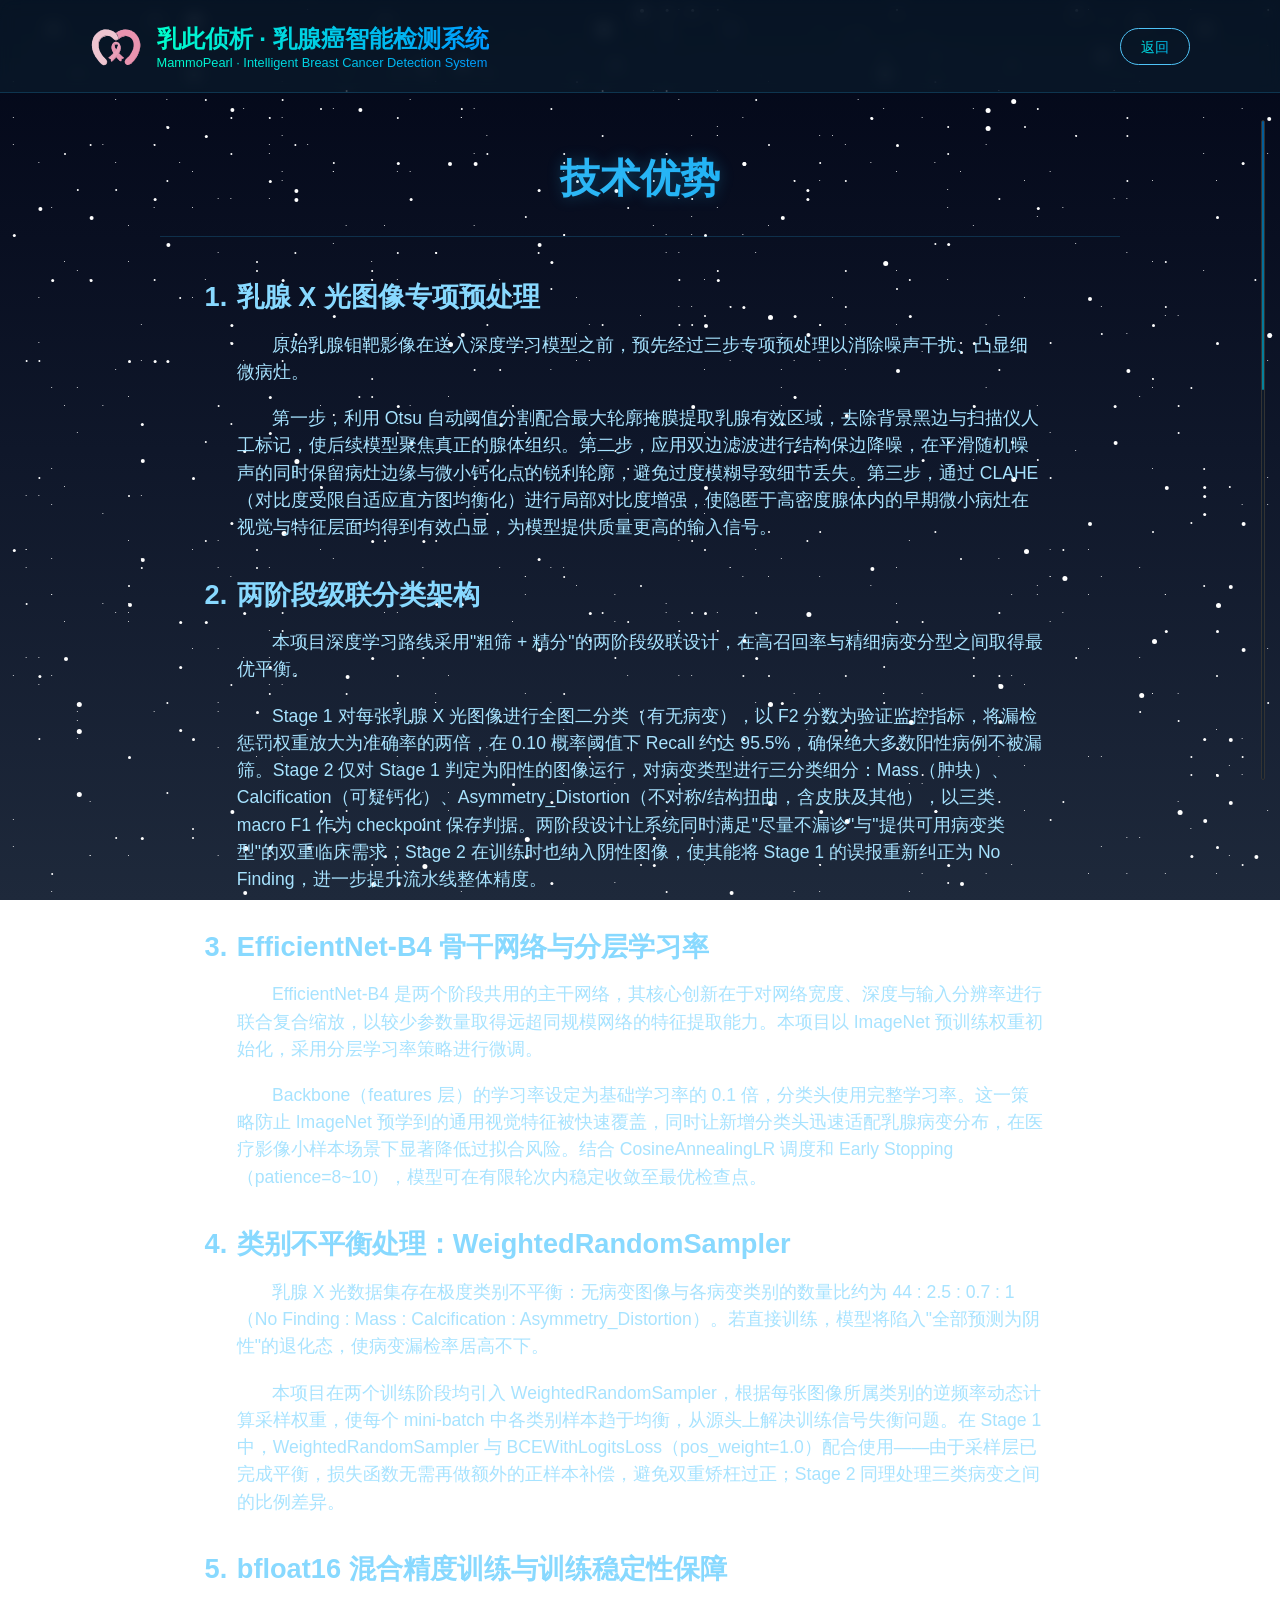
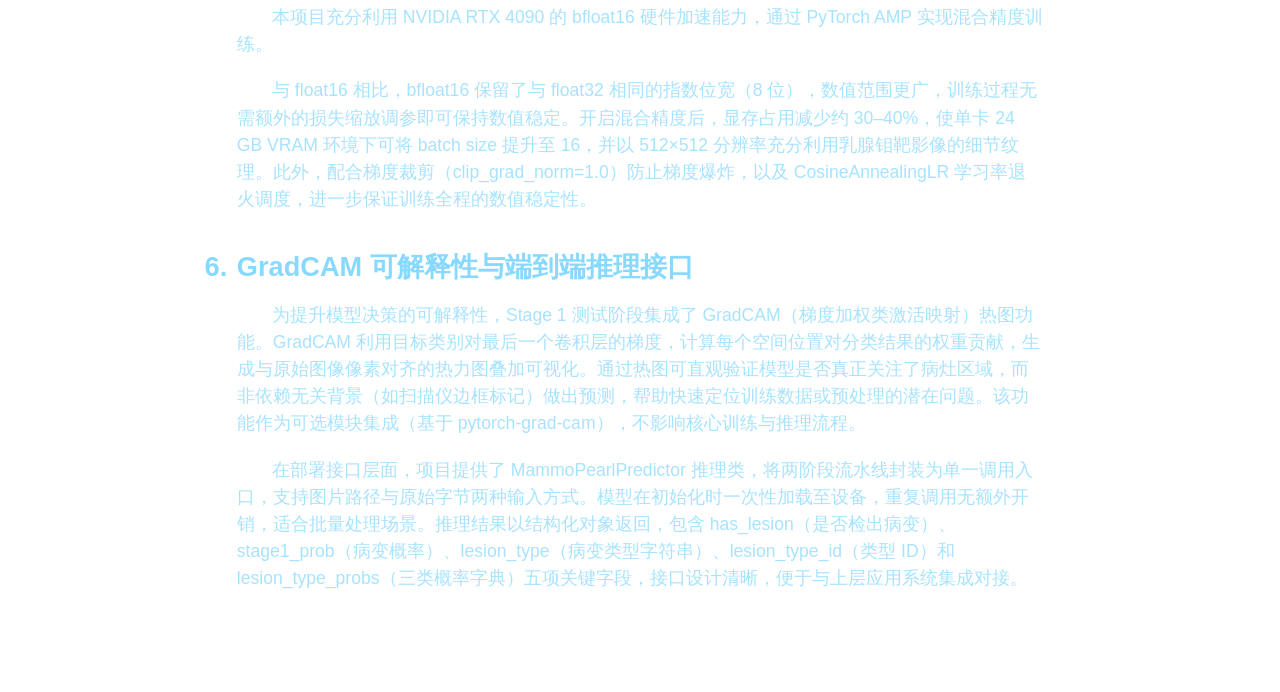
<file: templates/advan.html>
<!DOCTYPE html>
<html lang="zh-CN">

<head>
    <meta charset="utf-8">
    <meta name="viewport" content="width=device-width, initial-scale=1.0">
    <title>乳此侦析 - 技术优势</title>
    <link rel="icon" href="/static/assets/img/favicon.ico" type="image/x-icon">
    <link rel="stylesheet" href="/static/css/scrollbar.css">
    <link rel="stylesheet" href="/static/css/star.css">
    <link rel="stylesheet" href="/static/css/header.css">
    <link rel="stylesheet" href="/static/css/advan-main.css">
</head>

<body>
    <div class="star-container">
        <div class="layer1"></div>
        <div class="layer2"></div>
        <div class="layer3"></div>
        <div class="layer4"></div>
        <div class="layer5"></div>
    </div>
    <div class="scroll-indicator">
        <div class="scroll-indicator-thumb" id="scroll-thumb"></div>
    </div>

    <header class="main-header no-select">
        <div class="main-header-left">
            <svg class="main-header-logo" version="1.1" xmlns="http://www.w3.org/2000/svg" width="52" height="52"
                viewBox="0 0 52 52">
                <g class="main-header-logo-g">
                    <path
                        d="M0 0 C1.58754144 1.37013927 3.17115273 2.74485119 4.75 4.125 C6.10351562 5.08792969 6.10351562 5.08792969 7.484375 6.0703125 C10.16448387 8.500894 10.18817424 9.65680637 10.75 13.125 C12.31204284 15.30531667 12.31204284 15.30531667 14.25 17.25 C16.55543369 19.67826417 17.67536198 20.90108595 18.75 24.125 C19.1934375 24.54523437 19.636875 24.96546875 20.09375 25.3984375 C24.11371924 29.58906581 26.31851023 35.89902555 28.75 41.125 C29.10835938 41.89199219 29.46671875 42.65898438 29.8359375 43.44921875 C32.78611499 50.88308184 32.48726083 59.23376484 32.75 67.125 C33.41 66.135 34.07 65.145 34.75 64.125 C34.75 66.95529452 34.22100883 68.63308477 32.25390625 70.6875 C25.15498288 76.40091921 17.26501741 78.7466569 8.1875 78.40625 C-4.76184318 76.91209502 -12.71640388 68.8432201 -21.09863281 59.6628418 C-27.55818093 52.61914856 -34.23340247 47.5149106 -42.5625 42.875 C-43.14249756 42.54508057 -43.72249512 42.21516113 -44.32006836 41.87524414 C-54.56867589 36.42652904 -65.27054915 35.64178246 -76.6875 35.75 C-77.90759766 35.73839844 -79.12769531 35.72679688 -80.38476562 35.71484375 C-98.57722936 35.77287394 -113.6607672 41.44947905 -128.25 52.125 C-129.18972656 52.80433594 -130.12945312 53.48367187 -131.09765625 54.18359375 C-149.18955521 68.05150505 -158.03670073 87.98331957 -161.85742188 109.98291016 C-162.64927397 116.32068161 -162.64295207 122.68543615 -162.625 129.0625 C-162.62445618 129.78944061 -162.62391235 130.51638123 -162.62335205 131.26535034 C-162.54116151 155.21008517 -155.98321189 174.53285616 -145.8125 196 C-145.00631226 197.71231812 -145.00631226 197.71231812 -144.18383789 199.45922852 C-140.77084655 206.51858253 -136.91869668 212.83486909 -132.25 219.125 C-131.39456358 220.33972904 -130.54260225 221.55691833 -129.6953125 222.77734375 C-122.8454768 232.50797845 -115.76857911 241.81329175 -107.19921875 250.11328125 C-105.12076379 252.25838005 -103.32346262 254.51013817 -101.5 256.875 C-98.78547092 260.38350201 -95.92837569 263.45902133 -92.71508789 266.49487305 C-84.69968942 274.08199597 -78.93948394 282.37385771 -78.046875 293.703125 C-77.87049714 303.75666316 -79.78371543 310.62720187 -86.796875 318.04296875 C-94.21498304 324.33891076 -103.05522108 327.57102831 -112.73046875 327.39453125 C-122.36870011 326.36346464 -129.2327175 321.43232283 -136.25 315.125 C-136.75821289 314.67560059 -137.26642578 314.22620117 -137.79003906 313.76318359 C-149.03311009 303.80126829 -158.88396156 292.86749595 -168.25 281.125 C-168.69520996 280.56876953 -169.14041992 280.01253906 -169.59912109 279.43945312 C-208.31755136 230.99122721 -236.22239445 170.40146942 -229.5 107.0625 C-226.04740163 78.01501948 -215.67225597 46.58198347 -196.25 24.125 C-195.59 24.125 -194.93 24.125 -194.25 24.125 C-194.023125 23.58875 -193.79625 23.0525 -193.5625 22.5 C-190.24818297 16.50266442 -184.68253796 9.74566361 -178.25 7.125 C-178.25 6.465 -178.25 5.805 -178.25 5.125 C-176.01906488 3.3070145 -173.63104184 1.77267007 -171.2421875 0.16796875 C-169.31279004 -1.14936137 -167.41774477 -2.51920923 -165.5703125 -3.94921875 C-151.48250537 -14.58188619 -133.49413192 -22.2190003 -116.25 -25.875 C-114.37634766 -26.31585938 -114.37634766 -26.31585938 -112.46484375 -26.765625 C-73.17427471 -35.19535668 -31.16849437 -25.35037542 0 0 Z "
                        fill="#EEC5D0" transform="translate(289.25,33.875)" />
                    <path
                        d="M0 0 C0.78866455 0.52674316 1.5773291 1.05348633 2.38989258 1.59619141 C8.47725109 5.73045713 13.81918882 10.2099766 19.125 15.3125 C20.88679974 16.83753614 22.66664285 18.33690176 24.45703125 19.828125 C53.07965748 45.30025139 68.38412422 87.99743405 71.125 125.3125 C71.32325459 130.32625418 71.28624798 135.2982079 71.125 140.3125 C71.09535156 141.57578125 71.06570313 142.8390625 71.03515625 144.140625 C70.63096426 154.03839967 68.90013044 163.37989488 66.65136719 173.01464844 C66.16625855 175.13238616 65.72034028 177.25357426 65.2890625 179.3828125 C61.24592732 198.73905509 54.32143075 217.81502241 45.125 235.3125 C44.78001465 235.97362793 44.4350293 236.63475586 44.07958984 237.31591797 C32.16048733 259.90607797 16.16474412 283.09004579 -2.34375 300.75390625 C-3.97332541 302.25263391 -3.97332541 302.25263391 -4.875 304.3125 C-5.535 304.3125 -6.195 304.3125 -6.875 304.3125 C-7.1225 304.93125 -7.37 305.55 -7.625 306.1875 C-9.08128639 308.66318687 -10.25312506 309.26375002 -12.875 310.3125 C-12.875 310.9725 -12.875 311.6325 -12.875 312.3125 C-16.34307633 315.5457936 -20.13777142 318.3980195 -23.875 321.3125 C-24.80828125 322.04855469 -25.7415625 322.78460938 -26.703125 323.54296875 C-38.04518332 332.17913602 -47.75414958 334.93590798 -61.875 333.3125 C-65.1280157 332.14695546 -67.33119265 330.61464565 -69.875 328.3125 C-70.926875 327.549375 -71.97875 326.78625 -73.0625 326 C-80.71338989 318.68914967 -82.90786619 310.08243666 -84.375 299.8125 C-82.37835115 285.83595802 -72.92821788 276.27434906 -63.4375 266.625 C-62.91728271 266.09519531 -62.39706543 265.56539063 -61.86108398 265.01953125 C-58.12016199 261.3125 -58.12016199 261.3125 -55.875 261.3125 C-55.61847656 260.72597656 -55.36195313 260.13945312 -55.09765625 259.53515625 C-53.76326104 257.10937071 -52.33014672 255.63721299 -50.3125 253.75 C-43.03611135 246.65849237 -36.81074841 238.5435994 -30.875 230.3125 C-30.18664062 229.37019531 -29.49828125 228.42789063 -28.7890625 227.45703125 C-23.43432577 219.95491716 -18.92649572 212.25508472 -14.75976562 204.03808594 C-13.98423469 202.52554382 -13.17449271 201.03064388 -12.359375 199.5390625 C-1.03302762 178.31771933 4.32791772 157.32328648 4.4375 133.4375 C4.44355759 132.43769608 4.44355759 132.43769608 4.44973755 131.41769409 C4.51210041 109.30273309 -2.33556581 85.08390031 -18.14453125 68.78515625 C-28.10083278 59.76893469 -38.13528819 52.7903195 -50.875 48.3125 C-51.7103125 47.98765625 -52.545625 47.6628125 -53.40625 47.328125 C-70.43739034 41.31045541 -91.74690197 44.03502065 -107.875 51.3125 C-119.31685206 56.89466483 -130.33609277 62.89740517 -140.49121094 70.60229492 C-142.57065281 72.09415178 -144.55265074 73.25453342 -146.875 74.3125 C-146.83375 73.075 -146.7925 71.8375 -146.75 70.5625 C-146.91146073 53.1785609 -154.51592601 31.61724319 -167.109375 19.08984375 C-168.875 17.3125 -168.875 17.3125 -168.875 15.3125 C-169.535 15.3125 -170.195 15.3125 -170.875 15.3125 C-170.875 14.6525 -170.875 13.9925 -170.875 13.3125 C-127.00983877 -27.30861394 -49.50872276 -33.15434665 0 0 Z "
                        fill="#E993AF" transform="translate(471.875,26.6875)" />
                    <path
                        d="M0 0 C14.18614909 10.62849415 23.53861482 24.39739926 26.9375 41.875 C29.67337024 64.03794882 22.13592295 85.23599577 10.0703125 103.73828125 C8.73112005 105.76461977 8.73112005 105.76461977 9.19604492 107.82177734 C10.02674926 110.12214728 10.91006869 111.18280678 12.66796875 112.86328125 C13.22073486 113.40130371 13.77350098 113.93932617 14.34301758 114.49365234 C14.93107178 115.05262207 15.51912598 115.6115918 16.125 116.1875 C17.32221227 117.35091281 18.51755261 118.51625528 19.7109375 119.68359375 C20.27780273 120.23772949 20.84466797 120.79186523 21.42871094 121.36279297 C23.14144421 123.07940622 24.71774127 124.87105703 26.25 126.75 C32.29474085 134.01787023 40.24698912 139.54633719 47.66796875 145.32421875 C48.49784302 145.97414795 48.49784302 145.97414795 49.34448242 146.63720703 C50.82199028 147.78524762 52.31659371 148.91119405 53.8125 150.03515625 C56.35152767 152.23346881 56.66342227 153.58606721 56.9375 156.875 C50.24588302 163.28869039 42.71040002 164.93308203 33.9375 166.875 C33.86233154 167.72263916 33.86233154 167.72263916 33.78564453 168.58740234 C33.55383728 171.14253853 33.3083421 173.69617762 33.0625 176.25 C32.98386719 177.13945312 32.90523437 178.02890625 32.82421875 178.9453125 C32.74042969 179.79609375 32.65664063 180.646875 32.5703125 181.5234375 C32.49699707 182.30895996 32.42368164 183.09448242 32.34814453 183.90380859 C31.9375 185.875 31.9375 185.875 29.9375 187.875 C22.22588096 188.24221995 18.45906042 185.5517318 12.7734375 180.54296875 C5.44882101 173.65217941 -1.57932875 166.56960571 -8.0625 158.875 C-9.01926799 157.74717245 -9.97632456 156.61958968 -10.93359375 155.4921875 C-13.64885979 152.29118669 -16.3570787 149.08432436 -19.0625 145.875 C-19.74054688 146.68582031 -20.41859375 147.49664062 -21.1171875 148.33203125 C-37.85495653 168.27916066 -37.85495653 168.27916066 -45.921875 175.05078125 C-49.53588222 178.13060127 -52.97605813 181.40369962 -56.44921875 184.640625 C-59.66939022 187.39389568 -62.43936575 189.64312368 -66.6875 190.25 C-69.5817418 189.79301445 -70.27376303 189.15186117 -72.0625 186.875 C-72.49145508 184.74609375 -72.49145508 184.74609375 -72.58203125 182.3125 C-72.66227539 180.99378906 -72.66227539 180.99378906 -72.74414062 179.6484375 C-72.83135592 177.79999388 -72.90688583 175.95096177 -72.97070312 174.1015625 C-73.13594159 171.56914382 -73.34137925 169.3092853 -74.0625 166.875 C-77.58711018 164.24793004 -81.3171799 163.41953525 -85.5625 162.4375 C-90.16682693 161.25658122 -93.33518295 159.79641066 -97.0625 156.875 C-96.54346214 152.83196826 -94.63702824 151.23761732 -91.625 148.625 C-90.72136719 147.83867187 -89.81773437 147.05234375 -88.88671875 146.2421875 C-85.45806887 143.36838138 -81.97898818 140.56807746 -78.4609375 137.8046875 C-75.4200754 135.3581307 -72.53069766 132.7638372 -69.65625 130.125 C-68.0625 128.875 -68.0625 128.875 -66.0625 128.875 C-66.0625 128.215 -66.0625 127.555 -66.0625 126.875 C-61.76017442 122.10755814 -61.76017442 122.10755814 -58.0625 120.875 C-57.37739684 119.55104536 -56.71396226 118.21582778 -56.0625 116.875 C-53.98057115 114.6164973 -51.82594991 112.45137942 -49.64453125 110.2890625 C-47.79950746 107.96284023 -47.79950746 107.96284023 -48.09375 105.0546875 C-49.2500465 101.25942399 -50.89736097 97.86417955 -52.75 94.375 C-62.98820157 74.43890791 -68.82634642 55.80538568 -63.21875 33.375 C-58.61176969 19.4295461 -50.4748976 5.06714735 -37.15234375 -2.234375 C-24.28163156 -7.71946356 -11.85990344 -7.91272195 0 0 Z M-36.0625 22.875 C-38.40912701 39.88042689 -29.16817303 56.21649046 -20.0625 69.875 C-16.24546409 66.34903788 -13.54314486 62.80973455 -11.125 58.1875 C-10.78726563 57.54321045 -10.44953125 56.8989209 -10.1015625 56.23510742 C-4.32007839 44.79895007 0.31327151 32.86839758 -1.0625 19.875 C-5.63834518 17.5825107 -9.74630481 17.52824234 -14.75 17.5625 C-15.54857422 17.56523926 -16.34714844 17.56797852 -17.16992188 17.57080078 C-23.80060305 17.68795538 -31.14261582 17.95511582 -36.0625 22.875 Z "
                        fill="#EA9FB8" transform="translate(321.0625,134.125)" />
                    <path
                        d="M0 0 C0.66 0 1.32 0 2 0 C1.41519208 3.44075861 0.54264073 6.32284397 -0.9609375 9.46875 C-1.35023438 10.28730469 -1.73953125 11.10585937 -2.140625 11.94921875 C-2.54796875 12.79097656 -2.9553125 13.63273438 -3.375 14.5 C-3.77460938 15.34175781 -4.17421875 16.18351562 -4.5859375 17.05078125 C-6.21065099 20.44450845 -7.79583113 23.68642419 -9.8515625 26.84375 C-11.20732305 28.88539453 -11.20732305 28.88539453 -10.74243164 30.94799805 C-9.91072437 33.24674832 -9.02664232 34.30856103 -7.26953125 35.98828125 C-6.71676514 36.52630371 -6.16399902 37.06432617 -5.59448242 37.61865234 C-5.00642822 38.17762207 -4.41837402 38.7365918 -3.8125 39.3125 C-2.61528773 40.47591281 -1.41994739 41.64125528 -0.2265625 42.80859375 C0.34030273 43.36272949 0.90716797 43.91686523 1.49121094 44.48779297 C3.20394421 46.20440622 4.78024127 47.99605703 6.3125 49.875 C12.35724085 57.14287023 20.30948912 62.67133719 27.73046875 68.44921875 C28.56034302 69.09914795 28.56034302 69.09914795 29.40698242 69.76220703 C30.88449028 70.91024762 32.37909371 72.03619405 33.875 73.16015625 C36.41402767 75.35846881 36.72592227 76.71106721 37 80 C30.30838302 86.41369039 22.77290002 88.05808203 14 90 C13.92483154 90.84763916 13.92483154 90.84763916 13.84814453 91.71240234 C13.61633728 94.26753853 13.3708421 96.82117762 13.125 99.375 C13.04636719 100.26445312 12.96773438 101.15390625 12.88671875 102.0703125 C12.76103516 103.34648437 12.76103516 103.34648437 12.6328125 104.6484375 C12.55949707 105.43395996 12.48618164 106.21948242 12.41064453 107.02880859 C12 109 12 109 10 111 C2.28838096 111.36721995 -1.47843958 108.6767318 -7.1640625 103.66796875 C-14.48867899 96.77717941 -21.51682875 89.69460571 -28 82 C-28.95676799 80.87217245 -29.91382456 79.74458968 -30.87109375 78.6171875 C-33.58635979 75.41618669 -36.2945787 72.20932436 -39 69 C-40.01707031 70.21623047 -40.01707031 70.21623047 -41.0546875 71.45703125 C-57.79245653 91.40416066 -57.79245653 91.40416066 -65.859375 98.17578125 C-69.47338222 101.25560127 -72.91355813 104.52869962 -76.38671875 107.765625 C-82.38263178 112.89217545 -82.38263178 112.89217545 -86.8125 113.1875 C-87.534375 113.125625 -88.25625 113.06375 -89 113 C-84.45714286 109.21428571 -84.45714286 109.21428571 -82 108.0625 C-76.77965132 105.28918976 -72.75425512 99.64553588 -68.75 95.3125 C-67.93789063 94.44141602 -67.93789063 94.44141602 -67.109375 93.55273438 C-64.22715755 90.51421828 -64.22715755 90.51421828 -62 87 C-61.34 87 -60.68 87 -60 87 C-59.773125 86.278125 -59.54625 85.55625 -59.3125 84.8125 C-57.73080282 81.42314891 -55.79885498 79.4575312 -53 77 C-52.01 76.67 -51.02 76.34 -50 76 C-49.505 74.515 -49.505 74.515 -49 73 C-48.505 71.515 -48.505 71.515 -48 70 C-47.01 69.67 -46.02 69.34 -45 69 C-44.505 67.515 -44.505 67.515 -44 66 C-43.01 66 -42.02 66 -41 66 C-40.52820313 65.07767578 -40.52820313 65.07767578 -40.046875 64.13671875 C-39.61890625 63.32847656 -39.1909375 62.52023437 -38.75 61.6875 C-38.33234375 60.88699219 -37.9146875 60.08648437 -37.484375 59.26171875 C-35.90445758 56.85442352 -34.31251838 55.66804605 -32 54 C-30.73152315 51.41501488 -30.73152315 51.41501488 -30 49 C-29.01 49 -28.02 49 -27 49 C-26.814375 48.21625 -26.62875 47.4325 -26.4375 46.625 C-24.41025041 41.51280537 -21.22705061 37.42278812 -18 33 C-14.66285036 28.3897546 -14.66285036 28.3897546 -13 23 C-12.34 23 -11.68 23 -11 23 C-10.731875 22.4225 -10.46375 21.845 -10.1875 21.25 C-9 19 -9 19 -7.51953125 17.203125 C-5.75956322 14.65139758 -5.19477736 12.51070191 -4.5 9.5 C-3.61196517 5.65184908 -2.7125909 2.93402689 0 0 Z "
                        fill="#E593AF" transform="translate(341,211)" />
                    <path
                        d="M0 0 C0 0.66 0 1.32 0 2 C3.465 1.505 3.465 1.505 7 1 C5.02 5.29 3.04 9.58 1 14 C1.66 13.67 2.32 13.34 3 13 C3 13.66 3 14.32 3 15 C12.9 15 22.8 15 33 15 C33 15.66 33 16.32 33 17 C33.99 17 34.98 17 36 17 C36 14.69 36 12.38 36 10 C36.99 10.495 36.99 10.495 38 11 C38.09945415 17.11090483 38.0712828 22.97403427 37 29 C36.67 29 36.34 29 36 29 C35.505 25.04 35.505 25.04 35 21 C25.26315873 18.29094854 12.22590376 18.79054509 3 23 C1.34784709 24.65215291 1.78904364 26.53820779 1.75 28.8125 C1.98835964 44.26615018 9.46539413 56.97035719 17 70 C17.99 69.67 18.98 69.34 20 69 C18.63922597 73.93467505 16.39190468 77.68233337 13.375 81.75 C12.92914551 82.36270752 12.48329102 82.97541504 12.02392578 83.60668945 C8.78910852 88.02006116 5.41657033 92.3089062 1.9453125 96.5390625 C-0.93265499 100.17986475 -3.53473897 104.00882001 -6.140625 107.84765625 C-8.1182063 110.13683124 -9.04488719 110.67964485 -12 111 C-11.7628125 110.15050781 -11.525625 109.30101562 -11.28125 108.42578125 C-10.92801762 104.1232146 -12.35027487 101.74090292 -14.5 98.1875 C-25.88704086 78.12017389 -31.90908255 57.51133022 -26.15625 34.5 C-22.92501233 24.71895626 -12.46306631 0 0 0 Z "
                        fill="#E593AF" transform="translate(284,133)" />
                    <path
                        d="M0 0 C0 0.33 0 0.66 0 1 C5.94 1.33 11.88 1.66 18 2 C18 2.33 18 2.66 18 3 C16.06060547 3.05607422 16.06060547 3.05607422 14.08203125 3.11328125 C-6.1730951 3.82385045 -22.4100895 7.86050374 -39 20 C-39.93972656 20.67933594 -40.87945312 21.35867187 -41.84765625 22.05859375 C-57.66834242 34.18556135 -66.46181762 50.88468831 -71 70 C-71.28580933 71.18601807 -71.28580933 71.18601807 -71.57739258 72.39599609 C-73.20537233 80.05953602 -73.27311632 87.64108673 -73.20581055 95.43457031 C-73.1874718 97.62837326 -73.18530224 99.821753 -73.18554688 102.015625 C-73.16729034 109.06982982 -72.98287845 116.00190543 -72 123 C-73.485 123.495 -73.485 123.495 -75 124 C-75 121.36 -75 118.72 -75 116 C-75.66 115.67 -76.32 115.34 -77 115 C-78.74027577 109.01862308 -78.18599279 102.56844196 -78.18530273 96.39038086 C-78.18748283 94.20471533 -78.20564719 92.01956038 -78.22460938 89.83398438 C-78.25244988 82.93319263 -78.07145499 76.6424147 -76 70 C-75.59836489 67.83811224 -75.220477 65.67156973 -74.875 63.5 C-74.62363281 61.93765625 -74.62363281 61.93765625 -74.3671875 60.34375 C-74.24601562 59.5703125 -74.12484375 58.796875 -74 58 C-73.34 58 -72.68 58 -72 58 C-71.67 55.36 -71.34 52.72 -71 50 C-70.34 50 -69.68 50 -69 50 C-68.77183594 49.15695313 -68.54367188 48.31390625 -68.30859375 47.4453125 C-66.76504174 43.38139348 -64.64274956 40.33767257 -62.0625 36.875 C-61.61970703 36.26785156 -61.17691406 35.66070312 -60.72070312 35.03515625 C-59.86761971 33.86804661 -59.00930926 32.70473384 -58.14501953 31.54589844 C-57.17609661 30.23774919 -56.23867147 28.90635948 -55.30859375 27.5703125 C-54.66083984 26.79300781 -54.66083984 26.79300781 -54 26 C-53.34 26 -52.68 26 -52 26 C-51.67 25.01 -51.34 24.02 -51 23 C-45.56045427 16.71052525 -38.3968846 12.45495241 -30.921875 8.95703125 C-28.90243136 7.99520015 -28.90243136 7.99520015 -26.75390625 6.5546875 C-23.36960806 4.64411916 -19.87916244 3.46202048 -16.1875 2.3125 C-15.51396484 2.08755859 -14.84042969 1.86261719 -14.14648438 1.63085938 C-9.27525217 0.09723699 -5.10289351 -0.21143008 0 0 Z "
                        fill="#BB99A6" transform="translate(200,66)" />
                    <path
                        d="M0 0 C0.66 0 1.32 0 2 0 C1.41519208 3.44075861 0.54264073 6.32284397 -0.9609375 9.46875 C-1.35023438 10.28730469 -1.73953125 11.10585937 -2.140625 11.94921875 C-2.54796875 12.79097656 -2.9553125 13.63273438 -3.375 14.5 C-3.77460938 15.34175781 -4.17421875 16.18351562 -4.5859375 17.05078125 C-6.20984105 20.44281662 -7.82560825 23.71863794 -9.80859375 26.91796875 C-11.27839516 29.01199484 -11.27839516 29.01199484 -10.6875 31.8125 C-10.460625 32.534375 -10.23375 33.25625 -10 34 C-11.66666667 34 -13.33333333 34 -15 34 C-15.35191406 34.68964844 -15.70382812 35.37929687 -16.06640625 36.08984375 C-19.50012466 42.62556366 -23.32571104 48.30384268 -28 54 C-29.27657808 55.59959885 -30.54751768 57.20371543 -31.8125 58.8125 C-32.37582031 59.52019531 -32.93914062 60.22789062 -33.51953125 60.95703125 C-35.61987107 63.85538937 -36.86950165 66.60850495 -38 70 C-38.66 70 -39.32 70 -40 70 C-41.37212301 71.53195272 -42.6715446 73.12921081 -43.9375 74.75 C-50.65072409 83.12534067 -57.64241128 91.30297728 -65.89453125 98.2109375 C-69.50027139 101.27481317 -72.92575758 104.54006929 -76.38671875 107.765625 C-82.38263178 112.89217545 -82.38263178 112.89217545 -86.8125 113.1875 C-87.534375 113.125625 -88.25625 113.06375 -89 113 C-84.45714286 109.21428571 -84.45714286 109.21428571 -82 108.0625 C-76.77965132 105.28918976 -72.75425512 99.64553588 -68.75 95.3125 C-67.93789063 94.44141602 -67.93789063 94.44141602 -67.109375 93.55273438 C-64.22715755 90.51421828 -64.22715755 90.51421828 -62 87 C-61.34 87 -60.68 87 -60 87 C-59.773125 86.278125 -59.54625 85.55625 -59.3125 84.8125 C-57.73080282 81.42314891 -55.79885498 79.4575312 -53 77 C-52.01 76.67 -51.02 76.34 -50 76 C-49.505 74.515 -49.505 74.515 -49 73 C-48.505 71.515 -48.505 71.515 -48 70 C-47.01 69.67 -46.02 69.34 -45 69 C-44.505 67.515 -44.505 67.515 -44 66 C-43.01 66 -42.02 66 -41 66 C-40.52820313 65.07767578 -40.52820313 65.07767578 -40.046875 64.13671875 C-39.61890625 63.32847656 -39.1909375 62.52023437 -38.75 61.6875 C-38.33234375 60.88699219 -37.9146875 60.08648437 -37.484375 59.26171875 C-35.90445758 56.85442352 -34.31251838 55.66804605 -32 54 C-30.73152315 51.41501488 -30.73152315 51.41501488 -30 49 C-29.01 49 -28.02 49 -27 49 C-26.814375 48.21625 -26.62875 47.4325 -26.4375 46.625 C-24.41025041 41.51280537 -21.22705061 37.42278812 -18 33 C-14.66285036 28.3897546 -14.66285036 28.3897546 -13 23 C-12.34 23 -11.68 23 -11 23 C-10.731875 22.4225 -10.46375 21.845 -10.1875 21.25 C-9 19 -9 19 -7.51953125 17.203125 C-5.75956322 14.65139758 -5.19477736 12.51070191 -4.5 9.5 C-3.61196517 5.65184908 -2.7125909 2.93402689 0 0 Z "
                        fill="#C9889D" transform="translate(341,211)" />
                    <path
                        d="M0 0 C2.66612503 0.23029651 5.28730263 0.52225117 7.9375 0.875 C8.67935547 0.96652344 9.42121094 1.05804688 10.18554688 1.15234375 C15.73305861 1.8665293 15.73305861 1.8665293 18 3 C18 3.66 18 4.32 18 5 C16.97003906 5.01417969 15.94007813 5.02835937 14.87890625 5.04296875 C-9.7841293 5.707638 -31.15019164 16.48127754 -50.64697266 31.30737305 C-52.71456591 32.79467581 -54.68881076 33.94657584 -57 35 C-56.44546753 31.67280518 -55.95004305 28.78577578 -54 26 C-50.76967782 24.07555275 -48.78176921 23 -45 23 C-44.6596875 21.8553125 -44.6596875 21.8553125 -44.3125 20.6875 C-42.68252514 17.34993242 -41.28951305 16.64475653 -38 15 C-36.948125 14.443125 -35.89625 13.88625 -34.8125 13.3125 C-32 12 -32 12 -30 12 C-30 11.34 -30 10.68 -30 10 C-21.27929342 6.2259127 -13.01005047 3.27366703 -3.6328125 1.54296875 C-1.08596524 1.26920219 -1.08596524 1.26920219 0 0 Z "
                        fill="#BF8098" transform="translate(382,66)" />
                    <path
                        d="M0 0 C0.66 0.33 1.32 0.66 2 1 C2.39735664 6.73959593 0.62543995 11.05886194 -1.60351562 16.19921875 C-6.49180222 28.24492251 -7.47122261 40.95744901 -7.28125 53.81176758 C-7.24965047 55.96127597 -7.24020936 58.1100459 -7.234375 60.25976562 C-7.19471198 67.23534888 -6.95798952 74.08547888 -6 81 C-7.485 81.495 -7.485 81.495 -9 82 C-9 79.36 -9 76.72 -9 74 C-9.66 73.67 -10.32 73.34 -11 73 C-12.74027577 67.01862308 -12.18599279 60.56844196 -12.18530273 54.39038086 C-12.18748283 52.20471533 -12.20564719 50.01956038 -12.22460938 47.83398438 C-12.25244988 40.93319263 -12.07145499 34.6424147 -10 28 C-9.59836489 25.83811224 -9.220477 23.67156973 -8.875 21.5 C-8.70742187 20.4584375 -8.53984375 19.416875 -8.3671875 18.34375 C-8.24601562 17.5703125 -8.12484375 16.796875 -8 16 C-7.34 16 -6.68 16 -6 16 C-5.67 13.36 -5.34 10.72 -5 8 C-4.34 8 -3.68 8 -3 8 C-2.690625 7.05125 -2.38125 6.1025 -2.0625 5.125 C-1 2 -1 2 0 0 Z "
                        fill="#B7919E" transform="translate(134,108)" />
                    <path
                        d="M0 0 C0.66 0 1.32 0 2 0 C-4.30385076 34.50528837 -17.41636171 66.58192728 -38 95 C-38.99 94.67 -39.98 94.34 -41 94 C-41 92.68 -41 91.36 -41 90 C-40.38125 89.938125 -39.7625 89.87625 -39.125 89.8125 C-38.073125 89.4103125 -38.073125 89.4103125 -37 89 C-36.27544365 87.35767228 -35.62225605 85.68375165 -35 84 C-33.80731803 82.37662732 -32.61422802 80.75355087 -31.41796875 79.1328125 C-28.46624294 74.69302657 -26.31870709 69.79003793 -24 65 C-22.96047217 62.93642117 -21.91884569 60.87389804 -20.875 58.8125 C-15.53423295 48.08913221 -11.80395129 37.64718227 -9 26 C-8.34 26 -7.68 26 -7 26 C-6.81824219 24.95199219 -6.81824219 24.95199219 -6.6328125 23.8828125 C-6.46523438 22.97273438 -6.29765625 22.06265625 -6.125 21.125 C-5.96257813 20.22007812 -5.80015625 19.31515625 -5.6328125 18.3828125 C-5 16 -5 16 -3 14 C-2.56758381 11.82661404 -2.22452617 9.63481797 -1.9375 7.4375 C-1.09722222 1.09722222 -1.09722222 1.09722222 0 0 Z "
                        fill="#C47A93" transform="translate(537,196)" />
                    <path
                        d="M0 0 C0.66 0.33 1.32 0.66 2 1 C2.09945415 7.11090483 2.0712828 12.97403427 1 19 C0.67 19 0.34 19 0 19 C-0.495 15.04 -0.495 15.04 -1 11 C-10.73684127 8.29094854 -23.77409624 8.79054509 -33 13 C-34.41774838 14.18852855 -34.41774838 14.18852855 -34.09765625 17.59765625 C-34.0909822 19.08596867 -34.07902183 20.57426432 -34.0625 22.0625 C-34.05798828 22.82111328 -34.05347656 23.57972656 -34.04882812 24.36132812 C-34.0370068 26.24091871 -34.01907078 28.12046899 -34 30 C-38.38212989 26.35022606 -38.38017696 21.39246041 -39 16 C-39.738925 6.12643322 -39.738925 6.12643322 -37.48046875 2.68359375 C-36.99191406 2.12800781 -36.50335938 1.57242188 -36 1 C-35.67 2.32 -35.34 3.64 -35 5 C-34.34 4.34 -33.68 3.68 -33 3 C-33 3.66 -33 4.32 -33 5 C-23.1 5 -13.2 5 -3 5 C-3 5.66 -3 6.32 -3 7 C-2.01 7 -1.02 7 0 7 C0 4.69 0 2.38 0 0 Z "
                        fill="#CD90A9" transform="translate(320,143)" />
                    <path
                        d="M0 0 C0.33 0 0.66 0 1 0 C1.495 8.415 1.495 8.415 2 17 C2.66 16.01 3.32 15.02 4 14 C4 16.83029452 3.47100883 18.50808477 1.50390625 20.5625 C-5.60172088 26.28131459 -13.46695994 28.59277727 -22.546875 28.29296875 C-28.58575277 27.57176519 -33.97119803 25.40660779 -39 22 C-38.34 21.67 -37.68 21.34 -37 21 C-36.01 21.33 -35.02 21.66 -34 22 C-31.09269402 22.12365396 -28.21980542 22.18514971 -25.3125 22.1875 C-24.14557617 22.20586914 -24.14557617 22.20586914 -22.95507812 22.22460938 C-17.64186829 22.23790348 -13.10565319 21.47626315 -8 20 C-8 19.34 -8 18.68 -8 18 C-7.21625 17.7525 -6.4325 17.505 -5.625 17.25 C-2.51512121 15.76910534 -2.1911808 15.1481207 -1 12 C-0.71519194 9.9257375 -0.51125776 7.83928561 -0.375 5.75 C-0.30023438 4.67234375 -0.22546875 3.5946875 -0.1484375 2.484375 C-0.09945312 1.66453125 -0.05046875 0.8446875 0 0 Z "
                        fill="#CDAAB6" transform="translate(320,84)" />
                    <path
                        d="M0 0 C2.77773974 2.77773974 2.92105115 5.82839662 3.5625 9.5625 C3.69180908 10.29267334 3.82111816 11.02284668 3.9543457 11.77514648 C4.31498348 13.84829458 4.66133858 15.9231615 5 18 C5.13664063 18.8353125 5.27328125 19.670625 5.4140625 20.53125 C7.51417577 36.13209145 6.34290935 53.68103678 3 69 C0.82610977 65.73916465 0.7567413 64.87135056 0.78881836 61.1081543 C0.79219711 60.11248947 0.79557587 59.11682465 0.79905701 58.09098816 C0.81251663 57.01295425 0.82597626 55.93492035 0.83984375 54.82421875 C0.84504532 53.70747269 0.85024689 52.59072662 0.85560608 51.44013977 C0.87344376 47.85579556 0.90455092 44.27173473 0.9375 40.6875 C0.97423766 36.00392769 1.00459441 31.32038009 1.02734375 26.63671875 C1.03293304 25.51909149 1.03852234 24.40146423 1.04428101 23.24996948 C1.05862133 15.45473046 0.80705614 7.75933198 0 0 Z "
                        fill="#CA7C94" transform="translate(537,125)" />
                    <path
                        d="M0 0 C-1.3990397 3.02898887 -3.05334047 5.51374543 -5.125 8.125 C-5.74761719 8.91003906 -6.37023437 9.69507813 -7.01171875 10.50390625 C-7.66785156 11.32761719 -8.32398438 12.15132813 -9 13 C-9.64582031 13.83402344 -10.29164063 14.66804688 -10.95703125 15.52734375 C-14.83687402 20.4938486 -18.87426491 25.05213557 -23.43359375 29.40625 C-25.09467209 30.93267118 -25.09467209 30.93267118 -26 33 C-26.66 33 -27.32 33 -28 33 C-28.2475 33.61875 -28.495 34.2375 -28.75 34.875 C-30.20628639 37.35068687 -31.37812506 37.95125002 -34 39 C-34 39.66 -34 40.32 -34 41 C-35.78104718 42.60178593 -37.62537278 44.13381926 -39.5 45.625 C-40.5209375 46.44226563 -41.541875 47.25953125 -42.59375 48.1015625 C-43.3878125 48.72804688 -44.181875 49.35453125 -45 50 C-45.66 49.01 -46.32 48.02 -47 47 C-45.87811441 45.85111717 -44.75238316 44.70598863 -43.625 43.5625 C-42.99851562 42.92441406 -42.37203125 42.28632813 -41.7265625 41.62890625 C-40 40 -40 40 -38 39 C-37.67 38.01 -37.34 37.02 -37 36 C-35.34021028 35.31639169 -33.67245314 34.65201434 -32 34 C-27.47551642 30.24617022 -23.88235937 26.12419444 -21 21 C-20.34 21 -19.68 21 -19 21 C-18.566875 20.1028125 -18.566875 20.1028125 -18.125 19.1875 C-17 17 -17 17 -15 14 C-14.34 14 -13.68 14 -13 14 C-12.7628125 13.44828125 -12.525625 12.8965625 -12.28125 12.328125 C-10.68754857 9.43225289 -8.71082727 7.20487963 -6.5 4.75 C-5.7059375 3.85796875 -4.911875 2.9659375 -4.09375 2.046875 C-2 0 -2 0 0 0 Z "
                        fill="#C27992" transform="translate(493,298)" />
                    <path
                        d="M0 0 C2.66612503 0.23029651 5.28730263 0.52225117 7.9375 0.875 C8.67935547 0.96652344 9.42121094 1.05804688 10.18554688 1.15234375 C15.73305861 1.8665293 15.73305861 1.8665293 18 3 C18 3.66 18 4.32 18 5 C16.97003906 5.01417969 15.94007813 5.02835937 14.87890625 5.04296875 C5.95965368 5.29858921 -1.91957737 6.43685828 -10.37670898 9.36010742 C-14.39717472 10.71553417 -16.90899973 11.07695943 -21 10 C-22.03125 10.350625 -23.0625 10.70125 -24.125 11.0625 C-25.07375 11.371875 -26.0225 11.68125 -27 12 C-27.99 11.34 -28.98 10.68 -30 10 C-21.27929342 6.2259127 -13.01005047 3.27366703 -3.6328125 1.54296875 C-1.08596524 1.26920219 -1.08596524 1.26920219 0 0 Z "
                        fill="#D58AA5" transform="translate(382,66)" />
                    <path
                        d="M0 0 C1.65 0 3.3 0 5 0 C6.13493368 5.10217972 6.63643685 10.27601963 7.16210938 15.46875 C7.37312351 17.32155702 7.67915827 19.16302385 8 21 C8.66 21.33 9.32 21.66 10 22 C9.34 22.33 8.68 22.66 8 23 C7.38727921 26.25422822 7.03951605 29.51176866 6.66015625 32.80078125 C5.97149461 36.13814153 5.08846627 37.40796952 3 40 C2.01310803 42.57032557 2.01310803 42.57032557 1.3125 45.25 C1.06113281 46.14203125 0.80976563 47.0340625 0.55078125 47.953125 C0.36902344 48.62859375 0.18726563 49.3040625 0 50 C0.66 50.66 1.32 51.32 2 52 C1.625 54.125 1.625 54.125 1 56 C0.67 55.34 0.34 54.68 0 54 C-0.66 54 -1.32 54 -2 54 C-4.81734941 48.36530119 -1.33464362 40.5169523 0.5 34.875 C0.83862061 33.87218994 0.83862061 33.87218994 1.18408203 32.84912109 C4.27209197 23.57137695 6.09284268 12.99608693 2 3.8125 C1.35372751 2.53117503 0.694567 1.25580193 0 0 Z "
                        fill="#EFBFD1" transform="translate(317,135)" />
                    <path
                        d="M0 0 C0 0.33 0 0.66 0 1 C5.94 1.33 11.88 1.66 18 2 C18 2.33 18 2.66 18 3 C16.06060547 3.05607422 16.06060547 3.05607422 14.08203125 3.11328125 C-3.98984688 3.74726001 -19.73547654 6.72580152 -35 17 C-35.99 16.34 -36.98 15.68 -38 15 C-37.4375 13.1875 -37.4375 13.1875 -36 11 C-33.70401807 9.91698965 -31.36522558 8.92203709 -29 8 C-27.89011719 7.29617187 -27.89011719 7.29617187 -26.7578125 6.578125 C-23.37627516 4.64308097 -19.88722767 3.46453185 -16.1875 2.3125 C-15.17719727 1.97508789 -15.17719727 1.97508789 -14.14648438 1.63085938 C-9.27525217 0.09723699 -5.10289351 -0.21143008 0 0 Z "
                        fill="#B3949D" transform="translate(200,66)" />
                    <path
                        d="M0 0 C0.33 0 0.66 0 1 0 C1.4885227 9.6799869 0.76402305 16.96460539 -5.4375 24.6875 C-10.1091317 29.64621521 -15.70294734 32.5296178 -22 35 C-22.66 35 -23.32 35 -24 35 C-24 34.34 -24 33.68 -24 33 C-25.65 33 -27.3 33 -29 33 C-25.91190305 31.23537317 -24.76687864 31 -21 31 C-21 30.34 -21 29.68 -21 29 C-19.989375 28.67 -18.97875 28.34 -17.9375 28 C-13.09676459 25.94934223 -10.00817686 22.21484667 -7 18 C-6.67 17.01 -6.34 16.02 -6 15 C-5.34 15 -4.68 15 -4 15 C-3.67 13.02 -3.34 11.04 -3 9 C-2.34 9 -1.68 9 -1 9 C-0.67 6.03 -0.34 3.06 0 0 Z "
                        fill="#C5A6AF" transform="translate(210,325)" />
                    <path
                        d="M0 0 C1.30839844 0.00193359 2.61679688 0.00386719 3.96484375 0.00585938 C4.63660645 0.01206299 5.30836914 0.0182666 6.00048828 0.0246582 C8.05644077 0.04298438 10.11194279 0.04516693 12.16796875 0.04492188 C23.11089489 0.0935331 23.11089489 0.0935331 27.9296875 1.23046875 C27.9296875 1.89046875 27.9296875 2.55046875 27.9296875 3.23046875 C28.9196875 3.56046875 29.9096875 3.89046875 30.9296875 4.23046875 C26.24620936 4.30600872 21.70996398 4.26015566 17.0546875 3.73046875 C8.87116139 2.85229876 1.85103883 2.8391174 -6.0703125 5.23046875 C-7.95936455 5.26248658 -9.84978422 5.29024769 -11.73828125 5.234375 C-16.52890107 5.22635051 -21.3038747 5.78560122 -26.0703125 6.23046875 C-23.70967676 3.86983301 -22.61219685 3.78436009 -19.3828125 3.23046875 C-16.43345164 2.71673871 -13.6984746 2.11307433 -10.8371582 1.2097168 C-7.0469967 0.22440746 -3.90479533 -0.01350133 0 0 Z "
                        fill="#E3C9D4" transform="translate(198.0703125,4.76953125)" />
                    <path
                        d="M0 0 C0.99 0.495 0.99 0.495 2 1 C1.01 1.495 1.01 1.495 0 2 C0 1.34 0 0.68 0 0 Z M-1 2 C-0.67 2.66 -0.34 3.32 0 4 C-1.34074838 8.02224515 -3.7275898 9.39542862 -7 12 C-7.66 12.66 -8.32 13.32 -9 14 C-10.98636298 14.70626239 -12.98848259 15.36893571 -15 16 C-16.67163195 16.65411685 -18.34015202 17.31653318 -20 18 C-19.67 18.33 -19.34 18.66 -19 19 C-18.67 19.99 -18.34 20.98 -18 22 C-24.28571429 26.42857143 -24.28571429 26.42857143 -28 27 C-27.34 25.68 -26.68 24.36 -26 23 C-27.32 23.33 -28.64 23.66 -30 24 C-26.11337673 20.00973344 -22.03492877 16.3187005 -17.8125 12.6875 C-16.86987305 11.86282227 -16.86987305 11.86282227 -15.90820312 11.02148438 C-11.23728649 7 -11.23728649 7 -9 7 C-9 6.34 -9 5.68 -9 5 C-8.34 5.33 -7.68 5.66 -7 6 C-7.33 6.66 -7.66 7.32 -8 8 C-5.69 6.02 -3.38 4.04 -1 2 Z "
                        fill="#DB98B1" transform="translate(264,256)" />
                    <path
                        d="M0 0 C0.66 0 1.32 0 2 0 C0.78406436 5.40415838 -1.85963301 8.33032853 -5.63671875 12.16796875 C-6.31154297 13.07482422 -6.31154297 13.07482422 -7 14 C-6.67 14.99 -6.34 15.98 -6 17 C-5.32811503 19.33183607 -4.66084583 21.66501142 -4 24 C-3.34 24 -2.68 24 -2 24 C-1.34 25.65 -0.68 27.3 0 29 C-0.99 29.33 -1.98 29.66 -3 30 C-3.38671875 29.32453125 -3.7734375 28.6490625 -4.171875 27.953125 C-4.69265625 27.06109375 -5.2134375 26.1690625 -5.75 25.25 C-6.26046875 24.36828125 -6.7709375 23.4865625 -7.296875 22.578125 C-8.92207914 19.93086945 -8.92207914 19.93086945 -11.203125 17.796875 C-12.09257812 16.90742187 -12.09257812 16.90742187 -13 16 C-13 15.34 -13 14.68 -13 14 C-13.66 14 -14.32 14 -15 14 C-15 13.34 -15 12.68 -15 12 C-12.72247812 10.06924919 -10.43771937 8.24026611 -8.0625 6.4375 C-6.76142712 5.43657688 -5.46063154 4.43529318 -4.16015625 3.43359375 C-3.11730469 2.63050781 -2.07445312 1.82742187 -1 1 C-0.67 0.67 -0.34 0.34 0 0 Z "
                        fill="#DAA0B6" transform="translate(316,28)" />
                    <path
                        d="M0 0 C0.33 0 0.66 0 1 0 C1.17382123 3.99788822 0.97270817 7.52347243 0.125 11.4375 C-2.98223226 26.1582883 -3.51525835 41.00847787 -4 56 C-4.33 56 -4.66 56 -5 56 C-5.04985295 50.36239881 -5.08593183 44.72492913 -5.10986328 39.0871582 C-5.11985174 37.17372397 -5.13344716 35.26030473 -5.15087891 33.34692383 C-5.35288087 10.58605543 -5.35288087 10.58605543 -3 4 C-2.34 3.67 -1.68 3.34 -1 3 C-0.67 2.01 -0.34 1.02 0 0 Z "
                        fill="#F1D0DD" transform="translate(66,117)" />
                    <path
                        d="M0 0 C-0.5764004 3.32217049 -1.52235797 4.86725261 -3.9921875 7.13671875 C-4.60964844 7.71010986 -5.22710937 8.28350098 -5.86328125 8.87426758 C-6.52714844 9.47263428 -7.19101562 10.07100098 -7.875 10.6875 C-8.55175781 11.30455811 -9.22851562 11.92161621 -9.92578125 12.55737305 C-11.94062262 14.38296596 -13.96861644 16.19285346 -16 18 C-16.55204102 18.49918945 -17.10408203 18.99837891 -17.67285156 19.51269531 C-19.09970197 20.79676915 -20.5491355 22.05562296 -22 23.3125 C-22.804375 24.00988281 -23.60875 24.70726562 -24.4375 25.42578125 C-27.61243653 27.37623769 -30.32011866 27.68883356 -34 28 C-29.45714286 24.21428571 -29.45714286 24.21428571 -27 23.0625 C-24.74582072 21.86496726 -23.25963265 20.29550936 -21.48486328 18.48657227 C-18.71825883 15.71678362 -15.8159234 13.090045 -12.9375 10.4375 C-11.71675707 9.31194672 -10.4966874 8.18566275 -9.27734375 7.05859375 C-8.70870605 6.53378418 -8.14006836 6.00897461 -7.55419922 5.46826172 C-6.22918706 4.21651444 -4.95440682 2.91194618 -3.69140625 1.59765625 C-2 0 -2 0 0 0 Z "
                        fill="#C07A93" transform="translate(286,296)" />
                    <path
                        d="M0 0 C0.33 0 0.66 0 1 0 C1.33 4.95 1.66 9.9 2 15 C2.33 15 2.66 15 3 15 C3.50267778 19.43720097 4.00168547 23.87480707 4.5 28.3125 C4.64308594 29.57513672 4.78617187 30.83777344 4.93359375 32.13867188 C5.06894531 33.34716797 5.20429687 34.55566406 5.34375 35.80078125 C5.53227539 37.47394409 5.53227539 37.47394409 5.72460938 39.1809082 C6 42 6 42 6 45 C4.515 45.495 4.515 45.495 3 46 C3 43.36 3 40.72 3 38 C2.34 37.67 1.68 37.34 1 37 C-0.21936099 32.87341306 -0.11469022 28.78724564 -0.09765625 24.51171875 C-0.0962413 23.80852005 -0.09482635 23.10532135 -0.09336853 22.3808136 C-0.08780109 20.14966456 -0.07525475 17.91861836 -0.0625 15.6875 C-0.05748079 14.16862125 -0.05291862 12.64974091 -0.04882812 11.13085938 C-0.03784236 7.42053988 -0.02060034 3.71027999 0 0 Z "
                        fill="#D3ABB9" transform="translate(122,144)" />
                    <path
                        d="M0 0 C0.33 0.66 0.66 1.32 1 2 C1.66 2 2.32 2 3 2 C3.36351562 2.92619141 3.36351562 2.92619141 3.734375 3.87109375 C5.42448011 8.14185936 7.15120278 12.35205772 9.125 16.5 C11.76198249 22.42274639 13.94048664 28.6929902 12.125 35.125 C11.75375 36.07375 11.3825 37.0225 11 38 C9.22607071 34.8938136 8.69671268 32.35025049 8.3125 28.8125 C7.34910804 22.34742335 5.05843217 16.79120024 2.38793945 10.8762207 C0.71245584 7.09678506 -0.44737519 4.23349482 0 0 Z "
                        fill="#E0A5B8" transform="translate(316,58)" />
                    <path
                        d="M0 0 C-3.92731729 3.6299088 -7.70104376 5.05651165 -12.8125 6.25 C-13.50537109 6.42273438 -14.19824219 6.59546875 -14.91210938 6.7734375 C-16.60525594 7.19380492 -18.30227443 7.59852527 -20 8 C-20.33 10.64 -20.66 13.28 -21 16 C-21.33 16 -21.66 16 -22 16 C-22.33 12.37 -22.66 8.74 -23 5 C-16.64580863 0.56684323 -7.60755779 -2.5358526 0 0 Z "
                        fill="#B07088" transform="translate(375,293)" />
                    <path
                        d="M0 0 C0.99 0.33 1.98 0.66 3 1 C3.66 0.67 4.32 0.34 5 0 C3.63928224 4.93447101 1.39240618 8.68274066 -1.625 12.75 C-2.06650391 13.35545654 -2.50800781 13.96091309 -2.96289062 14.5847168 C-13.86333096 29.43166548 -13.86333096 29.43166548 -17 31 C-16.7452486 29.68428397 -16.47065859 28.37239624 -16.1875 27.0625 C-15.96126953 25.96615234 -15.96126953 25.96615234 -15.73046875 24.84765625 C-15.48941406 24.23792969 -15.24835938 23.62820312 -15 23 C-14.01 22.67 -13.02 22.34 -12 22 C-11.566875 20.5459375 -11.566875 20.5459375 -11.125 19.0625 C-10.75375 18.051875 -10.3825 17.04125 -10 16 C-8.35636866 15.27840576 -6.68949614 14.60648579 -5 14 C-4.26676204 11.98491642 -4.26676204 11.98491642 -4 10 C-3.34 9.67 -2.68 9.34 -2 9 C-1.31270746 6.88153715 -1.31270746 6.88153715 -0.875 4.4375 C-0.70742188 3.61121094 -0.53984375 2.78492188 -0.3671875 1.93359375 C-0.24601562 1.29550781 -0.12484375 0.65742188 0 0 Z "
                        fill="#D396AB" transform="translate(299,202)" />
                    <path
                        d="M0 0 C0.33 0.99 0.66 1.98 1 3 C0.32195312 3.42410156 -0.35609375 3.84820312 -1.0546875 4.28515625 C-7.5017343 8.34804585 -13.79734769 12.57337828 -20 17 C-20.88662904 14.11229847 -21.09524288 13.25596523 -20 10.3125 C-18 8 -18 8 -14.8125 7.625 C-10.00727489 6.83725818 -8.16991757 4.84889806 -4.796875 1.49609375 C-3 0 -3 0 0 0 Z "
                        fill="#B2768A" transform="translate(346,84)" />
                    <path
                        d="M0 0 C0.33 0 0.66 0 1 0 C1.33 11.22 1.66 22.44 2 34 C2.33 34 2.66 34 3 34 C3.05418326 36.08304538 3.09287551 38.16649768 3.125 40.25 C3.14820313 41.41015625 3.17140625 42.5703125 3.1953125 43.765625 C3.0103949 46.82786046 2.60823023 48.44202751 1 51 C-1.01616833 33.91657373 -1.91647512 17.14560773 0 0 Z "
                        fill="#CDB5BE" transform="translate(60,138)" />
                    <path
                        d="M0 0 C0.66 0 1.32 0 2 0 C1.09603482 5.26773574 -0.95832761 9.58399558 -3.25 14.375 C-3.63285156 15.2 -4.01570313 16.025 -4.41015625 16.875 C-6.83964654 21.99399291 -9.37588049 26.62566467 -13 31 C-15.15332031 31.68505859 -15.15332031 31.68505859 -17 32 C-16.525625 31.2575 -16.05125 30.515 -15.5625 29.75 C-14.22130673 27.38949985 -13.487688 25.63351523 -13 23 C-12.34 23 -11.68 23 -11 23 C-10.5978125 22.13375 -10.5978125 22.13375 -10.1875 21.25 C-9 19 -9 19 -7.51953125 17.203125 C-5.75956322 14.65139758 -5.19477736 12.51070191 -4.5 9.5 C-3.61196517 5.65184908 -2.7125909 2.93402689 0 0 Z "
                        fill="#CF92A7" transform="translate(341,211)" />
                    <path
                        d="M0 0 C0.66 0.99 1.32 1.98 2 3 C2.66 2.01 3.32 1.02 4 0 C4 2.83029452 3.47100883 4.50808477 1.50390625 6.5625 C-6.51468657 13.01609583 -14.90353077 14.58000993 -25 14 C-20.72557693 11.53863556 -15.9732645 10.63718963 -11.22460938 9.5 C-9.46753056 9.05770681 -7.73122472 8.53461222 -6 8 C-5.67 7.34 -5.34 6.68 -5 6 C-4.34 6 -3.68 6 -3 6 C-3 5.01 -3 4.02 -3 3 C-2.01 3 -1.02 3 0 3 C0 2.01 0 1.02 0 0 Z "
                        fill="#AD8D98" transform="translate(320,98)" />
                    <path
                        d="M0 0 C0 1.32 0 2.64 0 4 C-3.21428571 7 -3.21428571 7 -6 7 C-6.268125 7.86625 -6.53625 8.7325 -6.8125 9.625 C-8 13 -8 13 -9.5625 16.0625 C-10.89400543 18.7834024 -11.56213889 21.02254442 -12 24 C-12.33 24 -12.66 24 -13 24 C-12.65532373 16.76179827 -10.89785009 12.08409811 -7 6 C-8.98 6 -10.96 6 -13 6 C-13 5.01 -13 4.02 -13 3 C-4.57142857 -0.42857143 -4.57142857 -0.42857143 0 0 Z "
                        fill="#E8A9C3" transform="translate(297,129)" />
                    <path
                        d="M0 0 C0.66 0.66 1.32 1.32 2 2 C1.28972656 2.80824219 0.57945312 3.61648438 -0.15234375 4.44921875 C-1.0812235 5.52822048 -2.00958163 6.6076714 -2.9375 7.6875 C-3.40607422 8.21794922 -3.87464844 8.74839844 -4.35742188 9.29492188 C-7.05397281 12.45706434 -8.63541442 14.81890155 -9 19 C-11.31 19.66 -13.62 20.32 -16 21 C-14.60506348 16.56156561 -12.48101799 14.0565036 -9 11 C-8.01 10.67 -7.02 10.34 -6 10 C-5.67 9.01 -5.34 8.02 -5 7 C-4.67 6.01 -4.34 5.02 -4 4 C-3.01 3.67 -2.02 3.34 -1 3 C-0.67 2.01 -0.34 1.02 0 0 Z M-18 21 C-17.34 21 -16.68 21 -16 21 C-17.65091778 25.29238623 -20.73754566 27.8793915 -24 31 C-24.66 30.67 -25.32 30.34 -26 30 C-25.50628906 29.51789063 -25.01257813 29.03578125 -24.50390625 28.5390625 C-23.86324219 27.90742188 -23.22257812 27.27578125 -22.5625 26.625 C-21.92441406 25.99851562 -21.28632813 25.37203125 -20.62890625 24.7265625 C-18.92117824 23.08276939 -18.92117824 23.08276939 -18 21 Z "
                        fill="#D88CA6" transform="translate(297,277)" />
                    <path
                        d="M0 0 C4.43744539 -0.05793591 8.87479389 -0.09357467 13.3125 -0.125 C14.57513672 -0.14175781 15.83777344 -0.15851563 17.13867188 -0.17578125 C18.95141602 -0.18544922 18.95141602 -0.18544922 20.80078125 -0.1953125 C21.91622314 -0.20578613 23.03166504 -0.21625977 24.1809082 -0.22705078 C27 0 27 0 30 2 C30 2.66 30 3.32 30 4 C21.75 3.67 13.5 3.34 5 3 C5 2.67 5 2.34 5 2 C3.35 1.67 1.7 1.34 0 1 C0 0.67 0 0.34 0 0 Z "
                        fill="#DBB0BD" transform="translate(194,65)" />
                    <path
                        d="M0 0 C1.02077637 0.03464355 2.04155273 0.06928711 3.09326172 0.10498047 C10.22173304 0.41921794 17.11485958 1.36969323 24.125 2.6875 C24.125 3.0175 24.125 3.3475 24.125 3.6875 C22.54370971 3.91081199 20.95978911 4.11554644 19.375 4.3125 C18.05242187 4.48652344 18.05242187 4.48652344 16.703125 4.6640625 C14.125 4.6875 14.125 4.6875 12.26763916 3.70315552 C9.74826238 2.50891854 8.04310563 2.44582576 5.26464844 2.46044922 C4.30395447 2.46060028 3.3432605 2.46075134 2.35345459 2.46090698 C0.80951019 2.47639084 0.80951019 2.47639084 -0.765625 2.4921875 C-1.82537537 2.4950174 -2.88512573 2.49784729 -3.97698975 2.50076294 C-7.35977497 2.51195266 -10.74229487 2.5370553 -14.125 2.5625 C-16.41926701 2.57253135 -18.71353817 2.58165693 -21.0078125 2.58984375 C-26.63029877 2.61188804 -32.25263043 2.64535373 -37.875 2.6875 C-37.875 2.3575 -37.875 2.0275 -37.875 1.6875 C-25.26884723 -0.24435198 -12.72851136 -0.46959556 0 0 Z "
                        fill="#C2839A" transform="translate(405.875,6.3125)" />
                    <path
                        d="M0 0 C0.99 0 1.98 0 3 0 C3 7.59 3 15.18 3 23 C2.01 22.67 1.02 22.34 0 22 C-2.87317262 14.8401153 -2.77602826 7.11357243 0 0 Z "
                        fill="#D694AC" transform="translate(390,317)" />
                    <path
                        d="M0 0 C0.66 0 1.32 0 2 0 C1.67 2.64 1.34 5.28 1 8 C0.01 8 -0.98 8 -2 8 C-4.2665401 10.3863911 -4.2665401 10.3863911 -6.5 13.375 C-10.71122995 18.80748663 -10.71122995 18.80748663 -14 21 C-14 16.11439747 -12.92485305 15.2501551 -9.8125 11.625 C-8.99265625 10.66207031 -8.1728125 9.69914062 -7.328125 8.70703125 C-6.55984375 7.81371094 -5.7915625 6.92039062 -5 6 C-4.01829058 4.77286322 -3.0384628 3.54421209 -2.0625 2.3125 C-1.381875 1.549375 -0.70125 0.78625 0 0 Z "
                        fill="#C57C98" transform="translate(303,273)" />
                    <path
                        d="M0 0 C0.33 0 0.66 0 1 0 C0.67 3.63 0.34 7.26 0 11 C1.32 11.33 2.64 11.66 4 12 C3.67 12.33 3.34 12.66 3 13 C2.92680379 15.69654854 2.90757463 18.36691458 2.9375 21.0625 C2.94201172 21.82111328 2.94652344 22.57972656 2.95117188 23.36132812 C2.9629932 25.24091871 2.98092922 27.12046899 3 29 C-1.37914219 25.35271445 -1.3872301 20.3909981 -2 15 C-2.66067212 4.55059399 -2.66067212 4.55059399 0 0 Z "
                        fill="#CB839F" transform="translate(283,144)" />
                    <path
                        d="M0 0 C-1.98 0.99 -1.98 0.99 -4 2 C-3.34 2.66 -2.68 3.32 -2 4 C-3.11375 4.0825 -4.2275 4.165 -5.375 4.25 C-6.57125 4.4975 -7.7675 4.745 -9 5 C-10.12516085 6.83284443 -10.12516085 6.83284443 -11 9 C-14.125 11.25 -14.125 11.25 -17 13 C-16.125 9.125 -16.125 9.125 -15 8 C-15.5775 8.350625 -16.155 8.70125 -16.75 9.0625 C-19.39786506 10.16577711 -20.33185326 9.80156509 -23 9 C-20.62808416 7.70238701 -18.25275386 6.41183683 -15.875 5.125 C-15.20984375 4.76019531 -14.5446875 4.39539063 -13.859375 4.01953125 C-3.32333432 -1.66166716 -3.32333432 -1.66166716 0 0 Z "
                        fill="#DA99B4" transform="translate(341,18)" />
                    <path
                        d="M0 0 C0.33 1.32 0.66 2.64 1 4 C0.34 4 -0.32 4 -1 4 C-1 4.66 -1 5.32 -1 6 C-2.78104718 7.60178593 -4.62537278 9.13381926 -6.5 10.625 C-7.5209375 11.44226563 -8.541875 12.25953125 -9.59375 13.1015625 C-10.3878125 13.72804688 -11.181875 14.35453125 -12 15 C-12.66 14.01 -13.32 13.02 -14 12 C-12.87811441 10.85111717 -11.75238316 9.70598863 -10.625 8.5625 C-9.99851562 7.92441406 -9.37203125 7.28632813 -8.7265625 6.62890625 C-7 5 -7 5 -5 4 C-4.67 3.01 -4.34 2.02 -4 1 C-1.9375 0.3125 -1.9375 0.3125 0 0 Z "
                        fill="#CB839C" transform="translate(460,333)" />
                    <path
                        d="M0 0 C1.8871875 0.061875 1.8871875 0.061875 3.8125 0.125 C3.8125 0.455 3.8125 0.785 3.8125 1.125 C9.7525 1.455 15.6925 1.785 21.8125 2.125 C21.8125 2.455 21.8125 2.785 21.8125 3.125 C19.83830078 3.19847656 19.83830078 3.19847656 17.82421875 3.2734375 C4.2187703 3.83194319 4.2187703 3.83194319 -9.1875 6.125 C-7.20938974 1.56013016 -5.01716504 -0.16449721 0 0 Z "
                        fill="#AB9098" transform="translate(196.1875,65.875)" />
                    <path
                        d="M0 0 C0.33 0 0.66 0 1 0 C1.41609746 8.24489412 1.39726105 16.02035135 -4.1875 22.5625 C-4.785625 23.036875 -5.38375 23.51125 -6 24 C-7.14630236 20.56109292 -6.82148812 19.79308657 -5.625 16.5 C-5.34914062 15.7265625 -5.07328125 14.953125 -4.7890625 14.15625 C-4.39847656 13.08890625 -4.39847656 13.08890625 -4 12 C-3.67 11.01 -3.34 10.02 -3 9 C-2.34 9 -1.68 9 -1 9 C-0.67 6.03 -0.34 3.06 0 0 Z "
                        fill="#B19099" transform="translate(210,325)" />
                    <path
                        d="M0 0 C3.78316037 4.81493138 5.27156942 7.90386284 5.1875 14.125 C5.18105469 15.17945313 5.17460937 16.23390625 5.16796875 17.3203125 C5 20 5 20 4 22 C3.34 22 2.68 22 2 22 C1.67 22.99 1.34 23.98 1 25 C1.01160156 23.69804687 1.02320313 22.39609375 1.03515625 21.0546875 C1.04453973 19.32812644 1.05363934 17.60156382 1.0625 15.875 C1.07087891 15.0190625 1.07925781 14.163125 1.08789062 13.28125 C1.10538306 8.73321589 0.93192358 4.47616836 0 0 Z "
                        fill="#D6ADBA" transform="translate(205,312)" />
                    <path
                        d="M0 0 C0.33 0 0.66 0 1 0 C1.02699725 2.27076842 1.04639453 4.54162821 1.0625 6.8125 C1.07410156 8.07707031 1.08570313 9.34164062 1.09765625 10.64453125 C1 14 1 14 0 17 C-0.99 17 -1.98 17 -3 17 C-3 17.99 -3 18.98 -3 20 C-3.66 20 -4.32 20 -5 20 C-5.33 20.99 -5.66 21.98 -6 23 C-7.9375 23.75 -7.9375 23.75 -10 24 C-10.66 23.67 -11.32 23.34 -12 23 C-12 22.34 -12 21.68 -12 21 C-10.68 20.67 -9.36 20.34 -8 20 C-8 19.34 -8 18.68 -8 18 C-7.21625 17.7525 -6.4325 17.505 -5.625 17.25 C-2.51512121 15.76910534 -2.1911808 15.1481207 -1 12 C-0.71519194 9.9257375 -0.51125776 7.83928561 -0.375 5.75 C-0.30023438 4.67234375 -0.22546875 3.5946875 -0.1484375 2.484375 C-0.09945313 1.66453125 -0.05046875 0.8446875 0 0 Z "
                        fill="#CAA8B6" transform="translate(320,84)" />
                    <path
                        d="M0 0 C1.07765625 0.00902344 2.1553125 0.01804687 3.265625 0.02734375 C4.08546875 0.03894531 4.9053125 0.05054687 5.75 0.0625 C4.75 2.0625 4.75 2.0625 1.00390625 3.3515625 C-0.5575769 3.80493933 -2.12152448 4.24989189 -3.6875 4.6875 C-4.47705078 4.91695313 -5.26660156 5.14640625 -6.08007812 5.3828125 C-11.94398717 7.0625 -11.94398717 7.0625 -14.25 7.0625 C-13.23502564 4.01757691 -12.6678943 3.0326361 -10.25 1.0625 C-6.83299445 -0.09725815 -3.58451202 -0.03896209 0 0 Z "
                        fill="#BD7A91" transform="translate(378.25,69.9375)" />
                    <path
                        d="M0 0 C2 2 2 2 2.375 5.8125 C2.27095533 12.18003393 0.06447106 18.03699653 -2 24 C-3.51662741 21.62140449 -4.10467455 20.52159862 -3.5390625 17.703125 C-3.23742187 16.89359375 -2.93578125 16.0840625 -2.625 15.25 C-1.04431024 10.56339353 -0.82449549 6.91412617 -1 2 C-0.67 1.34 -0.34 0.68 0 0 Z "
                        fill="#D697AC" transform="translate(346,187)" />
                    <path
                        d="M0 0 C0 0.66 0 1.32 0 2 C-1.21236328 2.19916016 -1.21236328 2.19916016 -2.44921875 2.40234375 C-3.51785156 2.57894531 -4.58648437 2.75554687 -5.6875 2.9375 C-6.74324219 3.11152344 -7.79898437 3.28554687 -8.88671875 3.46484375 C-11.60249604 3.93167121 -14.30124235 4.44422616 -17 5 C-17.33 3.68 -17.66 2.36 -18 1 C-11.83977593 -0.7291857 -6.27321131 -2.09107044 0 0 Z "
                        fill="#BC8198" transform="translate(305,150)" />
                    <path
                        d="M0 0 C0 4 0 4 -1.64453125 5.8515625 C-2.71767578 6.72941406 -2.71767578 6.72941406 -3.8125 7.625 C-4.87404297 8.51058594 -4.87404297 8.51058594 -5.95703125 9.4140625 C-7.58635697 10.67889279 -9.28377692 11.85585128 -11 13 C-10.58286812 8.1334614 -8.54534674 6.20769467 -5 3 C-4.443125 2.401875 -3.88625 1.80375 -3.3125 1.1875 C-2 0 -2 0 0 0 Z M-15 13 C-14.01 13.33 -13.02 13.66 -12 14 C-13.32 15.32 -14.64 16.64 -16 18 C-16.66 17.67 -17.32 17.34 -18 17 C-17.01 15.68 -16.02 14.36 -15 13 Z "
                        fill="#EBA0B9" transform="translate(424,282)" />
                    <path
                        d="M0 0 C0 7.59 0 15.18 0 23 C-0.33 23 -0.66 23 -1 23 C-1.33 21.35 -1.66 19.7 -2 18 C-2.33 18 -2.66 18 -3 18 C-3 12.39 -3 6.78 -3 1 C-1 0 -1 0 0 0 Z "
                        fill="#C8A2AC" transform="translate(126,142)" />
                    <path
                        d="M0 0 C0.33 0.99 0.66 1.98 1 3 C0.113125 3.556875 -0.77375 4.11375 -1.6875 4.6875 C-4.84279378 6.77853792 -7.39868111 9.24566235 -10 12 C-10.66 11.67 -11.32 11.34 -12 11 C-11.68997854 7.80732289 -11.42853465 6.38660367 -9.00390625 4.19921875 C-8.19824219 3.70035156 -7.39257812 3.20148437 -6.5625 2.6875 C-5.75941406 2.17574219 -4.95632812 1.66398437 -4.12890625 1.13671875 C-2 0 -2 0 0 0 Z "
                        fill="#E0C8D1" transform="translate(136,23)" />
                    <path
                        d="M0 0 C0.66 0 1.32 0 2 0 C0.39840797 8.76660902 -1.79450269 17.37072413 -4 26 C-6 24 -6 24 -6.046875 22.125 C-5.94890625 21.42375 -5.8509375 20.7225 -5.75 20 C-5.66234375 19.29875 -5.5746875 18.5975 -5.484375 17.875 C-5 16 -5 16 -3 14 C-2.56758381 11.82661404 -2.22452617 9.63481797 -1.9375 7.4375 C-1.09722222 1.09722222 -1.09722222 1.09722222 0 0 Z "
                        fill="#C5778F" transform="translate(537,196)" />
                    <path
                        d="M0 0 C0.66 0.33 1.32 0.66 2 1 C2.17942163 4.94727588 2.09350689 7.5980513 0 11 C-0.99 11 -1.98 11 -3 11 C-3.66 12.98 -4.32 14.96 -5 17 C-6.10844919 13.67465243 -5.84454356 11.37817425 -5 8 C-4.34 8 -3.68 8 -3 8 C-2.690625 7.05125 -2.38125 6.1025 -2.0625 5.125 C-1 2 -1 2 0 0 Z "
                        fill="#C8A4AE" transform="translate(134,108)" />
                    <path
                        d="M0 0 C-3.1994328 3.71134205 -6.3705719 5.42930118 -11 7 C-13.4375 6.6875 -13.4375 6.6875 -15 6 C-15 5.01 -15 4.02 -15 3 C-13.06643218 2.30151736 -11.12797702 1.61655186 -9.1875 0.9375 C-8.10855469 0.55464844 -7.02960938 0.17179687 -5.91796875 -0.22265625 C-3 -1 -3 -1 0 0 Z "
                        fill="#BD9AA6" transform="translate(189,69)" />
                    <path
                        d="M0 0 C5.40435868 2.70217934 9.15421544 5.9020081 13.30078125 10.29296875 C14.90386682 12.08460124 14.90386682 12.08460124 17 13 C17 13.66 17 14.32 17 15 C14.33333333 13.66666667 11.66666667 12.33333333 9 11 C9 10.34 9 9.68 9 9 C8.38125 8.690625 7.7625 8.38125 7.125 8.0625 C5.75 7.375 4.375 6.6875 3 6 C3 5.34 3 4.68 3 4 C1.68 3.34 0.36 2.68 -1 2 C-0.67 1.34 -0.34 0.68 0 0 Z "
                        fill="#C28096" transform="translate(477,31)" />
                    <path
                        d="M0 0 C0.66 0.33 1.32 0.66 2 1 C0.10252671 5.34837629 -2.92420269 8.34509994 -6.125 11.78125 C-8.05989468 13.85531 -8.05989468 13.85531 -8.9375 16.15625 C-10.42876037 18.74402535 -12.22842838 19.12476686 -15 20 C-11.53978903 14.52450132 -7.88722159 9.5116885 -3.515625 4.7265625 C-1.81596165 2.86698599 -1.81596165 2.86698599 0 0 Z "
                        fill="#DD9CB3" transform="translate(289,227)" />
                    <path
                        d="M0 0 C0.66 0.33 1.32 0.66 2 1 C-2.71873498 5.06030685 -7.37126244 8.2898671 -13 11 C-12.06990848 7.87151033 -11.4337669 6.3132761 -8.75 4.375 C-7.8425 3.92125 -6.935 3.4675 -6 3 C-4.948125 2.4225 -3.89625 1.845 -2.8125 1.25 C-1.884375 0.8375 -0.95625 0.425 0 0 Z M-16 11 C-15.01 11.33 -14.02 11.66 -13 12 C-13.66 12.66 -14.32 13.32 -15 14 C-15.99 13.67 -16.98 13.34 -18 13 C-17.34 12.34 -16.68 11.68 -16 11 Z "
                        fill="#CE8BA4" transform="translate(350,78)" />
                    <path
                        d="M0 0 C0.515625 0.2475 1.03125 0.495 1.5625 0.75 C1.5625 1.41 1.5625 2.07 1.5625 2.75 C0.99660156 2.9459375 0.43070312 3.141875 -0.15234375 3.34375 C-2.50057666 4.30120173 -4.42354657 5.20015 -6.4375 6.75 C-7.4826509 9.58761177 -7.4375 11.66790709 -7.4375 14.75 C-7.7675 14.75 -8.0975 14.75 -8.4375 14.75 C-8.7675 11.12 -9.0975 7.49 -9.4375 3.75 C-3.0375 -0.31153846 -3.0375 -0.31153846 0 0 Z "
                        fill="#D38AA6" transform="translate(361.4375,294.25)" />
                    <path
                        d="M0 0 C0.66 0 1.32 0 2 0 C1.48594831 4.96916636 0.76615118 9.29026351 -1 14 C-2.32 13.67 -3.64 13.34 -5 13 C-4.01 9.37 -3.02 5.74 -2 2 C-1.34 2 -0.68 2 0 2 C0 1.34 0 0.68 0 0 Z "
                        fill="#D0809B" transform="translate(530,220)" />
                    <path
                        d="M0 0 C-2.44830756 2.93796907 -4.57037425 3.63662413 -8.25 4.5 C-11.65606379 5.34589167 -14.76982189 6.2383098 -17.9375 7.75 C-21 9 -21 9 -23.4375 8.6875 C-23.953125 8.460625 -24.46875 8.23375 -25 8 C-21.0399679 5.4031328 -16.97412693 3.77877328 -12.5 2.3125 C-11.52353516 1.97508789 -11.52353516 1.97508789 -10.52734375 1.63085938 C-6.91256107 0.42958311 -3.81129694 -0.27118844 0 0 Z "
                        fill="#FCB1CD" transform="translate(361,12)" />
                    <path
                        d="M0 0 C0.87656469 2.45438114 1.15930238 3.59561703 0.1875 6.0625 C-0.83619809 7.73274425 -1.91334336 9.37001504 -3 11 C-2.34 11.33 -1.68 11.66 -1 12 C-5.75 15 -5.75 15 -8 15 C-7.01 12.03 -6.02 9.06 -5 6 C-4.01 6 -3.02 6 -2 6 C-1.34 4.02 -0.68 2.04 0 0 Z "
                        fill="#EAB9CA" transform="translate(310,193)" />
                    <path
                        d="M0 0 C0.66 0.33 1.32 0.66 2 1 C0.7015201 5.00364637 -0.61145755 6.59522794 -4 9 C-4.33 9.99 -4.66 10.98 -5 12 C-5.66 12 -6.32 12 -7 12 C-7 11.34 -7 10.68 -7 10 C-7.99 9.67 -8.98 9.34 -10 9 C-8.71034824 7.62437146 -7.37310707 6.29233607 -6 5 C-5.34 5 -4.68 5 -4 5 C-4 4.34 -4 3.68 -4 3 C-2 1.375 -2 1.375 0 0 Z "
                        fill="#D0BCC4" transform="translate(115,36)" />
                    <path
                        d="M0 0 C0.33 0 0.66 0 1 0 C1.99 7.59 2.98 15.18 4 23 C3.34 22.67 2.68 22.34 2 22 C2 20.02 2 18.04 2 16 C1.34 16 0.68 16 0 16 C-1.03354508 12.89936477 -1.13364996 10.68555932 -1.125 7.4375 C-1.12757812 6.46683594 -1.13015625 5.49617187 -1.1328125 4.49609375 C-1 2 -1 2 0 0 Z "
                        fill="#F5D5DF" transform="translate(63,180)" />
                    <path
                        d="M0 0 C1 3 1 3 0.00390625 5.26171875 C-0.47175781 6.06222656 -0.94742187 6.86273438 -1.4375 7.6875 C-1.91058594 8.49574219 -2.38367188 9.30398437 -2.87109375 10.13671875 C-3.42990234 11.05904297 -3.42990234 11.05904297 -4 12 C-4.66 12 -5.32 12 -6 12 C-6.226875 12.721875 -6.45375 13.44375 -6.6875 14.1875 C-8.24831013 17.53209313 -10.3031287 19.51603959 -13 22 C-13 18.32600893 -12.1871362 17.69504771 -9.875 14.9375 C-6.07092163 10.22695081 -2.99391702 5.2530632 0 0 Z "
                        fill="#F4B4CB" transform="translate(325,246)" />
                    <path
                        d="M0 0 C0.66 0 1.32 0 2 0 C2.33 1.98 2.66 3.96 3 6 C3.66 6 4.32 6 5 6 C5.66 6.66 6.32 7.32 7 8 C6.6875 9.6875 6.6875 9.6875 6 12 C5.6503582 14.33094534 5.31445513 16.66404762 5 19 C3.19523895 15.74358332 2.26051195 12.54663205 1.375 8.9375 C1.11460938 7.89464844 0.85421875 6.85179687 0.5859375 5.77734375 C0 3 0 3 0 0 Z "
                        fill="#D3B7BF" transform="translate(63,196)" />
                    <path
                        d="M0 0 C3.77545388 1.09068668 6.47043472 1.9083091 9 5 C8.01 5.33 7.02 5.66 6 6 C6.350625 6.598125 6.70125 7.19625 7.0625 7.8125 C8 10 8 10 7 13 C4.57910566 10.09492679 2.68426478 7.36852957 1 4 C0.34 3.67 -0.32 3.34 -1 3 C-0.67 2.01 -0.34 1.02 0 0 Z "
                        fill="#CF97AC" transform="translate(312,130)" />
                    <path
                        d="M0 0 C0.33 0.66 0.66 1.32 1 2 C0.06644468 3.70040434 -0.87784363 5.39634045 -1.890625 7.05078125 C-2.9757031 8.95730933 -3.73806184 10.82199995 -4.5 12.875 C-6 16 -6 16 -8.1875 16.9375 C-9.0846875 16.9684375 -9.0846875 16.9684375 -10 17 C-8.57394582 13.07297642 -6.70550338 9.75380481 -4.4375 6.25 C-3.81746094 5.28578125 -3.19742188 4.3215625 -2.55859375 3.328125 C-1 1 -1 1 0 0 Z "
                        fill="#DBC2CB" transform="translate(91,61)" />
                    <path
                        d="M0 0 C0 0.66 0 1.32 0 2 C1.32 2.33 2.64 2.66 4 3 C2 6 2 6 -0.1640625 6.51171875 C-0.97617187 6.56972656 -1.78828125 6.62773437 -2.625 6.6875 C-3.85089844 6.78611328 -3.85089844 6.78611328 -5.1015625 6.88671875 C-5.72804688 6.92410156 -6.35453125 6.96148437 -7 7 C-6.2421875 3.21875 -6.2421875 3.21875 -4.0625 1.25 C-2 0 -2 0 0 0 Z "
                        fill="#D79FB4" transform="translate(284,133)" />
                    <path
                        d="M0 0 C1.22603591 3.91973525 0.7011619 6.98866534 0.05859375 10.9765625 C0.03925781 11.64429688 0.01992188 12.31203125 0 13 C0.66 13.66 1.32 14.32 2 15 C1.625 17.125 1.625 17.125 1 19 C0.67 18.34 0.34 17.68 0 17 C-0.66 17 -1.32 17 -2 17 C-4.15406606 12.69186789 -2.25165505 6.84378457 -0.9375 2.4375 C-0.628125 1.633125 -0.31875 0.82875 0 0 Z "
                        fill="#E0B6C9" transform="translate(317,172)" />
                    <path
                        d="M0 0 C0.66 0 1.32 0 2 0 C0.3833652 6.03280791 -1.16709462 9.950809 -6 14 C-6.66 13.34 -7.32 12.68 -8 12 C-6.57526642 10.03251077 -5.22899386 8.21067435 -3.4375 6.5625 C-1.60803571 4.57395186 -0.88858693 2.52905512 0 0 Z "
                        fill="#D18CA4" transform="translate(311,260)" />
                    <path
                        d="M0 0 C0.598125 0.185625 1.19625 0.37125 1.8125 0.5625 C4.16408762 1.22093687 4.16408762 1.22093687 7 0 C6.67 0.99 6.34 1.98 6 3 C3.93359375 3.94921875 3.93359375 3.94921875 1.4375 4.6875 C0.61121094 4.93886719 -0.21507812 5.19023437 -1.06640625 5.44921875 C-1.70449219 5.63097656 -2.34257812 5.81273437 -3 6 C-3 5.34 -3 4.68 -3 4 C-4.65 4 -6.3 4 -8 4 C-4.91190305 2.23537317 -3.76687864 2 0 2 C0 1.34 0 0.68 0 0 Z "
                        fill="#D3B3BE" transform="translate(189,354)" />
                    <path
                        d="M0 0 C0.66 0 1.32 0 2 0 C0.6145759 4.23909658 -1.32712012 6.70658025 -4.5 9.8125 C-5.2940625 10.60269531 -6.088125 11.39289063 -6.90625 12.20703125 C-9 14 -9 14 -11 14 C-11 13.01 -11 12.02 -11 11 C-10.41476562 10.76539063 -9.82953125 10.53078125 -9.2265625 10.2890625 C-6.49741143 8.70902767 -5.21215139 6.92435104 -3.375 4.375 C-2.29645027 2.88198574 -1.18083049 1.41350645 0 0 Z "
                        fill="#D78CA9" transform="translate(469,320)" />
                    <path
                        d="M0 0 C2 3 2 3 1.625 5.6875 C1.41875 6.450625 1.2125 7.21375 1 8 C0.34 8 -0.32 8 -1 8 C-1.33 8.66 -1.66 9.32 -2 10 C-2.99 11.485 -2.99 11.485 -4 13 C-4.33 13.66 -4.66 14.32 -5 15 C-5.66 15 -6.32 15 -7 15 C-5.45454854 9.52067211 -2.84456788 4.88570819 0 0 Z "
                        fill="#CEA3B5" transform="translate(313,184)" />
                    <path
                        d="M0 0 C0 1.98 0 3.96 0 6 C-2.31 7.32 -4.62 8.64 -7 10 C-6.4454626 6.67277559 -5.75986957 3.8986087 -4 1 C-2 0 -2 0 0 0 Z "
                        fill="#C087A0" transform="translate(332,91)" />
                    <path
                        d="M0 0 C0 0.99 0 1.98 0 3 C-1.66666667 4.66666667 -3.33333333 6.33333333 -5 8 C-5.350625 8.9075 -5.70125 9.815 -6.0625 10.75 C-7 13 -7 13 -8.9375 13.8125 C-11 14 -11 14 -14 14 C-12.54782324 12.49403892 -11.08807139 10.99537896 -9.625 9.5 C-8.81289063 8.6646875 -8.00078125 7.829375 -7.1640625 6.96875 C-5 5 -5 5 -3 5 C-2.690625 4.360625 -2.38125 3.72125 -2.0625 3.0625 C-1 1 -1 1 0 0 Z "
                        fill="#C789A4" transform="translate(419,283)" />
                    <path
                        d="M0 0 C0.33 0.66 0.66 1.32 1 2 C-0.29296875 4.8984375 -0.29296875 4.8984375 -2.1875 8.375 C-2.79980469 9.51710938 -3.41210938 10.65921875 -4.04296875 11.8359375 C-5.8083554 14.69015544 -7.51955775 16.76705199 -10 19 C-9.35001982 15.49010705 -7.84608407 13.02757788 -6 10 C-5.5359375 8.7625 -5.5359375 8.7625 -5.0625 7.5 C-3.80887644 4.5502975 -2.07697298 2.42313515 0 0 Z "
                        fill="#DA8DA9" transform="translate(512,261)" />
                    <path
                        d="M0 0 C0.99 0 1.98 0 3 0 C2.69078116 1.45903258 2.37751201 2.91720722 2.0625 4.375 C1.88847656 5.18710938 1.71445312 5.99921875 1.53515625 6.8359375 C1 9 1 9 0 11 C-0.99 11 -1.98 11 -3 11 C-2.69217504 9.35328588 -2.37860766 7.70764424 -2.0625 6.0625 C-1.88847656 5.14597656 -1.71445312 4.22945312 -1.53515625 3.28515625 C-1 1 -1 1 0 0 Z "
                        fill="#BC748D" transform="translate(525,234)" />
                    <path
                        d="M0 0 C0.33 0.66 0.66 1.32 1 2 C3.52733235 2.65555119 3.52733235 2.65555119 6 3 C5.34 3.66 4.68 4.32 4 5 C3.01 5 2.02 5 1 5 C1.33 6.32 1.66 7.64 2 9 C0.35 9 -1.3 9 -3 9 C-3.36923077 3.46153846 -3.36923077 3.46153846 -1.5 1.125 C-1.005 0.75375 -0.51 0.3825 0 0 Z "
                        fill="#D494AC" transform="translate(286,146)" />
                    <path
                        d="M0 0 C1.32 0 2.64 0 4 0 C3.34 4.29 2.68 8.58 2 13 C1.34 11.68 0.68 10.36 0 9 C-0.66 8.67 -1.32 8.34 -2 8 C-1.34 5.36 -0.68 2.72 0 0 Z "
                        fill="#AD8D97" transform="translate(125,134)" />
                    <path
                        d="M0 0 C-1.98 0.66 -3.96 1.32 -6 2 C-6 2.66 -6 3.32 -6 4 C-8.97411124 5.23921302 -11.85262818 6.30058404 -15 7 C-15.66 6.01 -16.32 5.02 -17 4 C-14.92227529 3.13227971 -12.83756823 2.28126381 -10.75 1.4375 C-9.58984375 0.96183594 -8.4296875 0.48617188 -7.234375 -0.00390625 C-4.13733356 -0.95770524 -2.92678299 -1.20983356 0 0 Z "
                        fill="#DCC5CF" transform="translate(166,12)" />
                    <path
                        d="M0 0 C0.66 0.33 1.32 0.66 2 1 C0.02 4.96 -1.96 8.92 -4 13 C-6.12508244 9.81237635 -6.5020163 7.73487777 -7 4 C-5.68 4 -4.36 4 -3 4 C-1.22590192 2.07977297 -1.22590192 2.07977297 0 0 Z "
                        fill="#CB8DA4" transform="translate(289,134)" />
                    <path
                        d="M0 0 C-0.99 0.33 -1.98 0.66 -3 1 C-3.33 1.66 -3.66 2.32 -4 3 C-5.32 3 -6.64 3 -8 3 C-9.2684375 3.309375 -9.2684375 3.309375 -10.5625 3.625 C-13 4 -13 4 -16 2 C-11.41597775 -0.8650139 -5.13225643 -1.92459616 0 0 Z "
                        fill="#CA88A1" transform="translate(368,74)" />
                    <path
                        d="M0 0 C0.99 1.32 1.98 2.64 3 4 C1.33333333 4 -0.33333333 4 -2 4 C-2.99 5.98 -3.98 7.96 -5 10 C-5.66 10 -6.32 10 -7 10 C-6.875 7.25 -6.875 7.25 -6 4 C-2.9375 1.625 -2.9375 1.625 0 0 Z "
                        fill="#C18298" transform="translate(328,241)" />
                    <path
                        d="M0 0 C3.501554 1.4006216 4.46483677 2.62264089 6 6 C7.5412312 7.70921589 7.5412312 7.70921589 9 9 C8.67 9.66 8.34 10.32 8 11 C5.125 10 5.125 10 2 8 C0.85436491 5.31093987 0.47836606 2.91803296 0 0 Z "
                        fill="#E3BECA" transform="translate(302,52)" />
                    <path
                        d="M0 0 C-0.69867188 0.09796875 -1.39734375 0.1959375 -2.1171875 0.296875 C-3.02726563 0.44640625 -3.93734375 0.5959375 -4.875 0.75 C-5.77992188 0.88921875 -6.68484375 1.0284375 -7.6171875 1.171875 C-10.16214243 1.77983843 -10.16214243 1.77983843 -11.3203125 4.078125 C-11.54460937 4.71234375 -11.76890625 5.3465625 -12 6 C-13.32 5.67 -14.64 5.34 -16 5 C-15.67 4.67 -15.34 4.34 -15 4 C-15.99 3.34 -16.98 2.68 -18 2 C-15.75256955 1.46818825 -13.50192898 0.94992874 -11.25 0.4375 C-9.99703125 0.14746094 -8.7440625 -0.14257812 -7.453125 -0.44140625 C-4.40526252 -0.93444283 -2.82358172 -1.07666879 0 0 Z "
                        fill="#DBC3CC" transform="translate(184,8)" />
                    <path
                        d="M0 0 C0.66 0.99 1.32 1.98 2 3 C1.4375 4.875 1.4375 4.875 0 7 C-3.625 8.25 -3.625 8.25 -7 9 C-2.85714286 2.57142857 -2.85714286 2.57142857 0 0 Z "
                        fill="#CB92AC" transform="translate(277,137)" />
                    <path
                        d="M0 0 C0.66 0.33 1.32 0.66 2 1 C0.51461988 5.7037037 0.51461988 5.7037037 -2.0625 7.1875 C-2.701875 7.455625 -3.34125 7.72375 -4 8 C-4.33 8.66 -4.66 9.32 -5 10 C-5.66 10 -6.32 10 -7 10 C-6.42424336 6.64749299 -5.40693737 5.06181371 -2.9375 2.75 C-2.38964844 2.22921875 -1.84179688 1.7084375 -1.27734375 1.171875 C-0.64505859 0.59179688 -0.64505859 0.59179688 0 0 Z "
                        fill="#C989A2" transform="translate(231,281)" />
                    <path
                        d="M0 0 C0 5.90849903 -5.90078557 11.01418582 -9.9375 15.0625 C-10.9584375 16.0215625 -10.9584375 16.0215625 -12 17 C-10.53416665 12.45928635 -7.95468267 9.23733031 -4.875 5.6875 C-4.40707031 5.13771484 -3.93914062 4.58792969 -3.45703125 4.02148438 C-2.31047517 2.67603591 -1.15602549 1.337321 0 0 Z "
                        fill="#F4BACE" transform="translate(289,225)" />
                    <path
                        d="M0 0 C2.38966656 3.04666383 3.71218879 5.06658017 4 9 C3.0625 11.8125 3.0625 11.8125 2 14 C0.09391902 10.78817851 -0.22266247 8.46117397 -0.125 4.75 C-0.09792969 3.41195312 -0.09792969 3.41195312 -0.0703125 2.046875 C-0.04710937 1.37140625 -0.02390625 0.6959375 0 0 Z "
                        fill="#DEABBF" transform="translate(325,82)" />
                    <path
                        d="M0 0 C2.25170312 2.25170312 2.51474 3.32987578 3.1875 6.375 C3.36667969 7.14585937 3.54585937 7.91671875 3.73046875 8.7109375 C4.01304909 11.11082272 3.73503321 12.71670535 3 15 C2.34 14.67 1.68 14.34 1 14 C0.5859375 10.83984375 0.5859375 10.83984375 0.375 6.9375 C0.30023437 5.64714844 0.22546875 4.35679687 0.1484375 3.02734375 C0.09945312 2.02832031 0.05046875 1.02929688 0 0 Z "
                        fill="#D6849B" transform="translate(537,125)" />
                    <path
                        d="M0 0 C0.66 0.33 1.32 0.66 2 1 C1.360625 1.7425 0.72125 2.485 0.0625 3.25 C-1.78333407 5.7111121 -2.56069174 7.03466926 -3 10 C-3.66 10 -4.32 10 -5 10 C-5 9.01 -5 8.02 -5 7 C-5.66 6.67 -6.32 6.34 -7 6 C-6.34 6 -5.68 6 -5 6 C-4.731875 5.38125 -4.46375 4.7625 -4.1875 4.125 C-3 2 -3 2 0 0 Z "
                        fill="#E19FB9" transform="translate(311,36)" />
                    <path
                        d="M0 0 C0.99 0.66 1.98 1.32 3 2 C1.78294994 3.01471171 0.55073116 4.0112461 -0.6875 5 C-1.71423828 5.8353125 -1.71423828 5.8353125 -2.76171875 6.6875 C-5.38783056 8.22741897 -7.00603356 8.25168194 -10 8 C-7.09492679 5.57910566 -4.36852957 3.68426478 -1 2 C-0.67 1.34 -0.34 0.68 0 0 Z "
                        fill="#BD7F98" transform="translate(262,316)" />
                    <path
                        d="M0 0 C1 2 1 2 0.375 4.8125 C-1.19505924 8.45218277 -2.99501978 10.44576681 -6 13 C-6.66 13 -7.32 13 -8 13 C-6.53181332 9.89257577 -4.79975 7.09528261 -2.875 4.25 C-2.33617187 3.45078125 -1.79734375 2.6515625 -1.2421875 1.828125 C-0.62730469 0.92320312 -0.62730469 0.92320312 0 0 Z "
                        fill="#C37D95" transform="translate(452,241)" />
                    <path
                        d="M0 0 C2.63548461 2.63548461 2.64649512 4.32354922 3 8 C2.5625 11.375 2.5625 11.375 2 14 C0.01163916 11.01745874 -0.34336635 9.86191192 -0.6875 6.4375 C-0.77386719 5.65246094 -0.86023438 4.86742187 -0.94921875 4.05859375 C-1 2 -1 2 0 0 Z "
                        fill="#DDBFCB" transform="translate(70,215)" />
                    <path
                        d="M0 0 C0.33 0 0.66 0 1 0 C1.38750411 5.94172964 0.53456392 11.55538121 -2 17 C-2.99 17.33 -3.98 17.66 -5 18 C-4.80664062 17.3709375 -4.61328125 16.741875 -4.4140625 16.09375 C-2.7907875 10.75783615 -1.30539435 5.42240732 0 0 Z "
                        fill="#B8728D" transform="translate(474,187)" />
                    <path
                        d="M0 0 C3.28788824 3.11016455 5.83735988 6.01618925 8 10 C5 10 5 10 3.3125 8.625 C2 7 2 7 2 5 C1.34 5 0.68 5 0 5 C0 3.35 0 1.7 0 0 Z "
                        fill="#BD7493" transform="translate(502,53)" />
                    <path
                        d="M0 0 C3.39192363 0.59283621 5.2107757 1.76743189 7.75 4.0625 C8.67039062 4.88427734 8.67039062 4.88427734 9.609375 5.72265625 C10.29773438 6.35494141 10.29773438 6.35494141 11 7 C10.67 7.99 10.34 8.98 10 10 C8.68 9.34 7.36 8.68 6 8 C6 7.01 6 6.02 6 5 C5.38125 4.731875 4.7625 4.46375 4.125 4.1875 C2 3 2 3 0 0 Z "
                        fill="#D6AFBD" transform="translate(288,35)" />
                    <path
                        d="M0 0 C0.66 0.33 1.32 0.66 2 1 C-2.75 5 -2.75 5 -5 5 C-5 5.66 -5 6.32 -5 7 C-6.98 7.33 -8.96 7.66 -11 8 C-10.5 6.1875 -10.5 6.1875 -9 4 C-6.96304582 3.02598865 -4.92458579 2.30831981 -2.77734375 1.61328125 C-0.99877003 1.14469894 -0.99877003 1.14469894 0 0 Z "
                        fill="#F2B1C8" transform="translate(327,24)" />
                    <path
                        d="M0 0 C-0.99 0.495 -0.99 0.495 -2 1 C-2 1.66 -2 2.32 -2 3 C-4.97 3.66 -7.94 4.32 -11 5 C-10 2 -10 2 -8.3125 0.8125 C-5.45030907 -0.19313465 -3.01172092 -0.13689641 0 0 Z "
                        fill="#F4E1EA" transform="translate(153,17)" />
                    <path
                        d="M0 0 C2.02196167 2.02196167 2.67551358 3.25864486 3.6875 5.875 C3.95949219 6.55304688 4.23148437 7.23109375 4.51171875 7.9296875 C5.07336741 10.31107782 4.76694846 11.70430191 4 14 C1.8553857 11.8553857 1.55435397 10.98260002 0.875 8.125 C0.70742187 7.44695312 0.53984375 6.76890625 0.3671875 6.0703125 C0 4 0 4 0 0 Z "
                        fill="#F0D0DA" transform="translate(77,236)" />
                    <path
                        d="M0 0 C4.5076467 0.53031138 7.41954788 2.25221116 11 5 C11 5.66 11 6.32 11 7 C6.96678237 5.78065514 3.45730521 4.44045073 0 2 C0 1.34 0 0.68 0 0 Z "
                        fill="#EDD0DD" transform="translate(268,22)" />
                    <path
                        d="M0 0 C0.33 0 0.66 0 1 0 C0.67 3.63 0.34 7.26 0 11 C1.98 11.495 1.98 11.495 4 12 C3.34 13.98 2.68 15.96 2 18 C1.67 18 1.34 18 1 18 C-1.23722343 12.68659435 -1.43924559 7.67954768 -1 2 C-0.67 1.34 -0.34 0.68 0 0 Z "
                        fill="#A06A7C" transform="translate(283,144)" />
                    <path
                        d="M0 0 C1.65 0 3.3 0 5 0 C5.6875 2.3125 5.6875 2.3125 6 5 C5.01 5.99 4.02 6.98 3 8 C2.01 5.36 1.02 2.72 0 0 Z "
                        fill="#E7B6C7" transform="translate(317,135)" />
                    <path
                        d="M0 0 C0.33 0.99 0.66 1.98 1 3 C0.34 3 -0.32 3 -1 3 C-1.33 3.99 -1.66 4.98 -2 6 C-3.9375 6.75 -3.9375 6.75 -6 7 C-6.66 6.67 -7.32 6.34 -8 6 C-8 5.34 -8 4.68 -8 4 C-5.36 2.68 -2.72 1.36 0 0 Z "
                        fill="#C3A0AB" transform="translate(316,101)" />
                    <path
                        d="M0 0 C0.66 0.33 1.32 0.66 2 1 C2 1.66 2 2.32 2 3 C-2.62 3 -7.24 3 -12 3 C-7.07393454 -0.6945491 -5.87217186 -0.3788498 0 0 Z "
                        fill="#A36577" transform="translate(398,68)" />
                    <path
                        d="M0 0 C0.99 0.33 1.98 0.66 3 1 C1.02 3.31 -0.96 5.62 -3 8 C-3.66 7.67 -4.32 7.34 -5 7 C-3.70700306 4.11562221 -2.34058637 2.12780579 0 0 Z "
                        fill="#BD768E" transform="translate(293,286)" />
                    <path
                        d="M0 0 C1.88391785 3.26545761 2.49287967 6.28111761 3 10 C2.34 10 1.68 10 1 10 C0.67 10.66 0.34 11.32 0 12 C-0.92844389 7.66726186 -0.92844389 4.33273814 0 0 Z "
                        fill="#CEA8B6" transform="translate(126,124)" />
                    <path
                        d="M0 0 C1.305239 3.91571701 0.32239848 5.03892997 -1.4375 8.6875 C-1.91058594 9.68136719 -2.38367188 10.67523438 -2.87109375 11.69921875 C-3.42990234 12.83810547 -3.42990234 12.83810547 -4 14 C-5.07817935 10.77269804 -4.94858069 9.01873669 -3.6875 5.875 C-3.42324219 5.19179687 -3.15898438 4.50859375 -2.88671875 3.8046875 C-2 2 -2 2 0 0 Z "
                        fill="#F8D9E5" transform="translate(77,88)" />
                    <path
                        d="M0 0 C2.49361571 1.20381448 4.68143083 2.45428722 7 4 C6.67 4.99 6.34 5.98 6 7 C4.125 6.875 4.125 6.875 2 6 C0.75 2.9375 0.75 2.9375 0 0 Z "
                        fill="#E6C0CC" transform="translate(267,88)" />
                    <path
                        d="M0 0 C0.33 0 0.66 0 1 0 C1.625 3.375 1.625 3.375 2 7 C1.34 7.66 0.68 8.32 0 9 C-0.66 9 -1.32 9 -2 9 C-2.99 9.495 -2.99 9.495 -4 10 C-2.8905928 6.51329166 -1.73662334 3.22515763 0 0 Z "
                        fill="#D9C0CA" transform="translate(78,81)" />
                    <path
                        d="M0 0 C0 0.66 0 1.32 0 2 C0.99 2.33 1.98 2.66 3 3 C-0.00833096 4.50416548 -2.34961578 3.60839737 -5.625 3.0625 C-6.81351562 2.86785156 -8.00203125 2.67320313 -9.2265625 2.47265625 C-10.59941406 2.23869141 -10.59941406 2.23869141 -12 2 C-12 1.67 -12 1.34 -12 1 C-7.9472484 0.01751476 -4.16138263 -0.08159574 0 0 Z "
                        fill="#B16F87" transform="translate(414,69)" />
                    <path
                        d="M0 0 C-1.20381448 2.49361571 -2.45428722 4.68143083 -4 7 C-4.66 7 -5.32 7 -6 7 C-6.33 7.99 -6.66 8.98 -7 10 C-7.66 10 -8.32 10 -9 10 C-4.18518519 0 -4.18518519 0 0 0 Z "
                        fill="#F1D7E2" transform="translate(105,49)" />
                    <path
                        d="M0 0 C0.99 0.33 1.98 0.66 3 1 C2.64950425 4.24208567 2.43778819 5.61527704 -0.0625 7.8125 C-0.701875 8.204375 -1.34125 8.59625 -2 9 C-2.66 8.67 -3.32 8.34 -4 8 C-3.2884375 7.13375 -3.2884375 7.13375 -2.5625 6.25 C-1.0515133 4.07417916 -0.45963849 2.57397552 0 0 Z "
                        fill="#D797A9" transform="translate(328,234)" />
                    <path
                        d="M0 0 C1.53690745 2.41040161 2.09752136 3.50082285 1.5390625 6.359375 C1.23742187 7.14828125 0.93578125 7.9371875 0.625 8.75 C0.32851563 9.54921875 0.03203125 10.3484375 -0.2734375 11.171875 C-0.51320313 11.77515625 -0.75296875 12.3784375 -1 13 C-1.33 13 -1.66 13 -2 13 C-1.85851011 11.3954444 -1.71164314 9.79136233 -1.5625 8.1875 C-1.48128906 7.29417969 -1.40007812 6.40085938 -1.31640625 5.48046875 C-1 3 -1 3 0 0 Z "
                        fill="#D891A9" transform="translate(259,164)" />
                    <path
                        d="M0 0 C0.6875 1.6875 0.6875 1.6875 1 4 C-0.4375 6.75 -0.4375 6.75 -2 9 C-2.66 8.01 -3.32 7.02 -4 6 C-1.125 1.125 -1.125 1.125 0 0 Z "
                        fill="#E59DB6" transform="translate(269,149)" />
                    <path
                        d="M0 0 C4.07763771 2.86536704 6.02677065 5.43041625 8 10 C6.68 9.67 5.36 9.34 4 9 C4 8.01 4 7.02 4 6 C3.34 6 2.68 6 2 6 C0 3 0 3 0 0 Z "
                        fill="#DBA1B7" transform="translate(330,143)" />
                    <path
                        d="M0 0 C1.20220203 3.53094302 0.79532349 6.12898982 0.0625 9.75 C-0.13214844 10.73484375 -0.32679687 11.7196875 -0.52734375 12.734375 C-0.68332031 13.48203125 -0.83929688 14.2296875 -1 15 C-1.99 14.01 -2.98 13.02 -4 12 C-2.66666667 8 -1.33333333 4 0 0 Z "
                        fill="#D4BAC5" transform="translate(73,91)" />
                    <path
                        d="M0 0 C0.33 0.66 0.66 1.32 1 2 C-1.45454545 7.72727273 -1.45454545 7.72727273 -4 9 C-4.125 3.25 -4.125 3.25 -3 1 C-2.01 0.67 -1.02 0.34 0 0 Z "
                        fill="#F0D7E0" transform="translate(83,77)" />
                    <path
                        d="M0 0 C-1.55500981 3.81684226 -4.03595495 6.19195732 -7 9 C-6.125 3.25 -6.125 3.25 -5 1 C-2 0 -2 0 0 0 Z "
                        fill="#E99FBB" transform="translate(405,301)" />
                    <path
                        d="M0 0 C1.67542976 0.28604898 3.34385343 0.61781233 5 1 C3.95125002 3.62187494 3.35068687 4.79371361 0.875 6.25 C0.25625 6.4975 -0.3625 6.745 -1 7 C-1.04254356 5.00045254 -1.04080783 2.99958364 -1 1 C-0.67 0.67 -0.34 0.34 0 0 Z "
                        fill="#DA9DB4" transform="translate(326,244)" />
                    <path
                        d="M0 0 C0.99 0 1.98 0 3 0 C3.66 1.98 4.32 3.96 5 6 C4.01 6.66 3.02 7.32 2 8 C0.23537317 4.91190305 0 3.76687864 0 0 Z "
                        fill="#D48CA5" transform="translate(391,338)" />
                    <path
                        d="M0 0 C0.99 0.33 1.98 0.66 3 1 C3.66 0.67 4.32 0.34 5 0 C3.375 5.75 3.375 5.75 0 8 C0 5.36 0 2.72 0 0 Z "
                        fill="#C48DA0" transform="translate(299,202)" />
                    <path
                        d="M0 0 C1.485 0.99 1.485 0.99 3 2 C3.29296875 4.1640625 3.29296875 4.1640625 3.1875 6.625 C3.16042969 7.44226563 3.13335937 8.25953125 3.10546875 9.1015625 C3.07066406 9.72804687 3.03585937 10.35453125 3 11 C2.01 10.67 1.02 10.34 0 10 C0 6.7 0 3.4 0 0 Z "
                        fill="#DF8BA9" transform="translate(475,183)" />
                    <path
                        d="M0 0 C0.8353125 0.37125 0.8353125 0.37125 1.6875 0.75 C-1.2590385 2.55066242 -4.20051935 4.25163895 -7.3125 5.75 C-7.3125 5.09 -7.3125 4.43 -7.3125 3.75 C-3.10958131 -0.33617095 -3.10958131 -0.33617095 0 0 Z M-10.3125 5.75 C-9.3225 6.08 -8.3325 6.41 -7.3125 6.75 C-7.9725 7.41 -8.6325 8.07 -9.3125 8.75 C-10.3025 8.42 -11.2925 8.09 -12.3125 7.75 C-11.6525 7.09 -10.9925 6.43 -10.3125 5.75 Z "
                        fill="#C4859D" transform="translate(344.3125,83.25)" />
                    <path
                        d="M0 0 C-2.35277269 2.72426311 -4.62496331 3.8141763 -8 5 C-8 4.01 -8 3.02 -8 2 C-3.71900826 -1.23966942 -3.71900826 -1.23966942 0 0 Z "
                        fill="#AC768A" transform="translate(356,81)" />
                    <path
                        d="M0 0 C0.33 0.66 0.66 1.32 1 2 C1.66 2.33 2.32 2.66 3 3 C-1.625 6 -1.625 6 -5 6 C-4.75 4.125 -4.75 4.125 -4 2 C-1.9375 0.75 -1.9375 0.75 0 0 Z "
                        fill="#B17488" transform="translate(361,75)" />
                    <path
                        d="M0 0 C2.97 0.99 5.94 1.98 9 3 C9 3.66 9 4.32 9 5 C5.0507432 4.44894091 1.65079826 3.61064629 -2 2 C-1.34 1.34 -0.68 0.68 0 0 Z "
                        fill="#CC8198" transform="translate(420,72)" />
                    <path
                        d="M0 0 C2.31 0.33 4.62 0.66 7 1 C7.33 1.99 7.66 2.98 8 4 C4.28400809 4.20086443 3.22791555 4.1519437 0 2 C0 1.34 0 0.68 0 0 Z "
                        fill="#E5A1BC" transform="translate(448,16)" />
                    <path
                        d="M0 0 C0.99 0 1.98 0 3 0 C3 0.66 3 1.32 3 2 C5.475 2.99 5.475 2.99 8 4 C7.67 4.66 7.34 5.32 7 6 C6.01 6 5.02 6 4 6 C0 1.54285714 0 1.54285714 0 0 Z "
                        fill="#F2D0DD" transform="translate(148,342)" />
                    <path
                        d="M0 0 C0.33 0.66 0.66 1.32 1 2 C0.06421005 4.35981813 -0.93347808 6.69631264 -2 9 C-2.99 8.67 -3.98 8.34 -5 8 C-3.8141763 4.62496331 -2.72426311 2.35277269 0 0 Z "
                        fill="#DF91AA" transform="translate(398,305)" />
                    <path
                        d="M0 0 C2.61885488 2.36944013 4.41866551 4.83733102 6 8 C5.67 8.99 5.34 9.98 5 11 C4.67 10.01 4.34 9.02 4 8 C3.34 8 2.68 8 2 8 C0.74335022 5.09399739 0 3.20395416 0 0 Z "
                        fill="#F3D1DD" transform="translate(91,266)" />
                    <path
                        d="M0 0 C0.33 1.32 0.66 2.64 1 4 C-0.1875 5.8125 -0.1875 5.8125 -2 7 C-3.32 6.67 -4.64 6.34 -6 6 C-4.02 4.02 -2.04 2.04 0 0 Z "
                        fill="#D192A9" transform="translate(271,245)" />
                    <path
                        d="M0 0 C0.66 0 1.32 0 2 0 C1.55123384 1.64846769 1.09069512 3.29373455 0.625 4.9375 C0.36976563 5.85402344 0.11453125 6.77054688 -0.1484375 7.71484375 C-1 10 -1 10 -3 11 C-2.25 3.375 -2.25 3.375 0 0 Z "
                        fill="#DA90AA" transform="translate(520,242)" />
                    <path
                        d="M0 0 C0.33 0.99 0.66 1.98 1 3 C-0.36328125 5.04296875 -0.36328125 5.04296875 -2.3125 7.1875 C-2.94800781 7.90292969 -3.58351563 8.61835937 -4.23828125 9.35546875 C-6 11 -6 11 -8 11 C-7.67 10.01 -7.34 9.02 -7 8 C-6.34 8 -5.68 8 -5 8 C-4.731875 7.4225 -4.46375 6.845 -4.1875 6.25 C-2.98280141 3.9674132 -1.59201885 2.0262058 0 0 Z "
                        fill="#CAB2BD" transform="translate(100,50)" />
                    <path
                        d="M0 0 C3.25543229 0.34879632 4.01873107 1.02133261 6.25 3.5625 C6.8275 4.366875 7.405 5.17125 8 6 C7.01 6.495 7.01 6.495 6 7 C3 5.1875 3 5.1875 0 3 C0 2.01 0 1.02 0 0 Z "
                        fill="#B9778D" transform="translate(494,47)" />
                    <path
                        d="M0 0 C2.475 0.495 2.475 0.495 5 1 C4.34 1.66 3.68 2.32 3 3 C2.54188325 4.97235333 2.54188325 4.97235333 2.375 7.125 C2.25125 8.40375 2.1275 9.6825 2 11 C1.67 11 1.34 11 1 11 C0.67 7.37 0.34 3.74 0 0 Z "
                        fill="#B26C8A" transform="translate(352,298)" />
                    <path
                        d="M0 0 C0.66 0 1.32 0 2 0 C0.55922954 3.36179774 -1.24750021 5.59156268 -4 8 C-4.66 8 -5.32 8 -6 8 C-5.6875 6.0625 -5.6875 6.0625 -5 4 C-4.01 3.67 -3.02 3.34 -2 3 C-1.34 2.01 -0.68 1.02 0 0 Z "
                        fill="#E8A7C2" transform="translate(262,256)" />
                    <path
                        d="M0 0 C4.8 3.44615385 4.8 3.44615385 5.8125 6.25 C5.874375 6.8275 5.93625 7.405 6 8 C2.83884224 6.63016497 2.0072908 6.0109362 0 3 C0 2.01 0 1.02 0 0 Z "
                        fill="#A36A80" transform="translate(339,253)" />
                    <path
                        d="M0 0 C0 3.66842255 -0.79029126 5.10451959 -3 8 C-5.6875 8.8125 -5.6875 8.8125 -8 9 C-7.34 7.68 -6.68 6.36 -6 5 C-5.01 5 -4.02 5 -3 5 C-2.690625 4.360625 -2.38125 3.72125 -2.0625 3.0625 C-1 1 -1 1 0 0 Z "
                        fill="#DC8BA6" transform="translate(449,249)" />
                    <path
                        d="M0 0 C-3.31371 2.20914 -4.3446021 2.22481553 -8.1875 2.125 C-9.08855469 2.10695313 -9.98960937 2.08890625 -10.91796875 2.0703125 C-11.60503906 2.04710938 -12.29210937 2.02390625 -13 2 C-8.17638048 -0.49497561 -5.39223163 -1.07844633 0 0 Z "
                        fill="#968289" transform="translate(308,110)" />
                    <path
                        d="M0 0 C1 2 1 2 1 5 C0.37400383 6.68236471 -0.28752268 8.3523962 -1 10 C-2.125 8.3125 -2.125 8.3125 -3 6 C-1.7 1.7 -1.7 1.7 0 0 Z "
                        fill="#B48F9F" transform="translate(138,103)" />
                    <path
                        d="M0 0 C0.33 0.66 0.66 1.32 1 2 C1.66 2.33 2.32 2.66 3 3 C3 4.32 3 5.64 3 7 C3.99 7.33 4.98 7.66 6 8 C5.01 8.495 5.01 8.495 4 9 C2.62437146 7.71034824 1.29233607 6.37310707 0 5 C0 4.34 0 3.68 0 3 C-0.66 3 -1.32 3 -2 3 C-2 2.34 -2 1.68 -2 1 C-1.34 0.67 -0.68 0.34 0 0 Z "
                        fill="#C898AA" transform="translate(303,39)" />
                    <path d="M0 0 C0 3 0 3 -1 6 C-3.5625 7.1875 -3.5625 7.1875 -6 8 C-3.375 2.25 -3.375 2.25 0 0 Z "
                        fill="#E1CAD1" transform="translate(121,32)" />
                    <path
                        d="M0 0 C-2.06756277 2.7972908 -3.14440371 3.02692273 -6.6875 3.6875 C-7.780625 3.790625 -8.87375 3.89375 -10 4 C-10 3.34 -10 2.68 -10 2 C-6.49223216 0.39644899 -3.85645121 -0.22036864 0 0 Z "
                        fill="#F3AAC8" transform="translate(361,12)" />
                    <path
                        d="M0 0 C0.66 0.66 1.32 1.32 2 2 C-1.465 4.97 -1.465 4.97 -5 8 C-5 5 -5 5 -2.5 2.3125 C-1.675 1.549375 -0.85 0.78625 0 0 Z "
                        fill="#D17E9D" transform="translate(274,306)" />
                    <path
                        d="M0 0 C0.66 0 1.32 0 2 0 C3.6875 1.75 3.6875 1.75 5 4 C4.6875 6.25 4.6875 6.25 4 8 C3.67 7.34 3.34 6.68 3 6 C2.34 6 1.68 6 1 6 C0.67 4.02 0.34 2.04 0 0 Z "
                        fill="#EDBBCE" transform="translate(314,183)" />
                    <path
                        d="M0 0 C3.3 0.33 6.6 0.66 10 1 C9.67 1.99 9.34 2.98 9 4 C4.53159589 3.50351065 3.31012244 3.31012244 0 0 Z "
                        fill="#D6B4C0" transform="translate(281,105)" />
                    <path
                        d="M0 0 C3 1 3 1 4.6875 4.0625 C5.120625 5.031875 5.55375 6.00125 6 7 C5.01 7 4.02 7 3 7 C0.64276511 4.46815512 0 3.52809907 0 0 Z "
                        fill="#BA6F8C" transform="translate(512,68)" />
                    <path
                        d="M0 0 C0.99 0.99 1.98 1.98 3 3 C2.01 3.99 1.02 4.98 0 6 C-0.66 5.67 -1.32 5.34 -2 5 C-2 3.68 -2 2.36 -2 1 C-1.34 0.67 -0.68 0.34 0 0 Z "
                        fill="#CD7E97" transform="translate(498,285)" />
                    <path
                        d="M0 0 C0.33 0.66 0.66 1.32 1 2 C0.23883449 3.15227823 -0.53432693 4.2966386 -1.3125 5.4375 C-1.74175781 6.07558594 -2.17101562 6.71367187 -2.61328125 7.37109375 C-4 9 -4 9 -7 10 C-5.33248852 6.05860922 -2.77289351 3.2107188 0 0 Z "
                        fill="#F8B8CF" transform="translate(310,268)" />
                    <path
                        d="M0 0 C1.17487036 0.75827092 2.33972592 1.53207755 3.5 2.3125 C4.47453125 2.95638672 4.47453125 2.95638672 5.46875 3.61328125 C5.9740625 4.07089844 6.479375 4.52851563 7 5 C7 5.99 7 6.98 7 8 C4.13792848 6.71700242 1.9754912 5.469364 0 3 C0 2.01 0 1.02 0 0 Z "
                        fill="#CD849E" transform="translate(345,260)" />
                    <path
                        d="M0 0 C2.0625 2.1875 2.0625 2.1875 4 5 C3.75 7.8125 3.75 7.8125 3 10 C0.70366176 6.55549263 0.45983515 4.06187717 0 0 Z "
                        fill="#C0768D" transform="translate(520,79)" />
                    <path
                        d="M0 0 C0.66 0 1.32 0 2 0 C1 2 0 4 -1 6 C-1.99 5.67 -2.98 5.34 -4 5 C-2.71937515 3.2925002 -1.38232443 1.62626404 0 0 Z "
                        fill="#B87184" transform="translate(491,298)" />
                    <path
                        d="M0 0 C0.33 0.99 0.66 1.98 1 3 C-0.62339805 4.70884005 -2.29319053 6.37446717 -4 8 C-4.66 8 -5.32 8 -6 8 C-5.1875 6.0625 -5.1875 6.0625 -4 4 C-3.01 3.67 -2.02 3.34 -1 3 C-0.67 2.01 -0.34 1.02 0 0 Z "
                        fill="#9E6C82" transform="translate(264,252)" />
                    <path
                        d="M0 0 C0.99 0.99 1.98 1.98 3 3 C2.34 4.65 1.68 6.3 1 8 C0.34 7.34 -0.32 6.68 -1 6 C-0.625 2.875 -0.625 2.875 0 0 Z "
                        fill="#D1B5C0" transform="translate(82,247)" />
                    <path
                        d="M0 0 C1.85776765 3.13498292 2.20140476 5.37471432 2 9 C0.5 7.8125 0.5 7.8125 -1 6 C-1.25 3.375 -1.25 3.375 -1 1 C-0.67 0.67 -0.34 0.34 0 0 Z "
                        fill="#C77C93" transform="translate(284,164)" />
                    <path
                        d="M0 0 C0.66 0.33 1.32 0.66 2 1 C0.68 3.31 -0.64 5.62 -2 8 C-2.66 8 -3.32 8 -4 8 C-2.25 2.25 -2.25 2.25 0 0 Z "
                        fill="#C3889E" transform="translate(289,134)" />
                    <path
                        d="M0 0 C0.66 0.99 1.32 1.98 2 3 C1.125 5.6875 1.125 5.6875 0 8 C-1.74627478 5.38058783 -2.38722388 3.96175123 -3 1 C-2.01 0.67 -1.02 0.34 0 0 Z "
                        fill="#BF7991" transform="translate(472,118)" />
                    <path
                        d="M0 0 C0.66 1.32 1.32 2.64 2 4 C0.02 4.99 -1.96 5.98 -4 7 C-4 5.68 -4 4.36 -4 3 C-2.68 3 -1.36 3 0 3 C0 2.01 0 1.02 0 0 Z "
                        fill="#936E79" transform="translate(329,94)" />
                    <path
                        d="M0 0 C2.5 1.3125 2.5 1.3125 5 3 C5 3.99 5 4.98 5 6 C4.34 6 3.68 6 3 6 C3 5.34 3 4.68 3 4 C1.68 3.34 0.36 2.68 -1 2 C-0.67 1.34 -0.34 0.68 0 0 Z "
                        fill="#D08BA0" transform="translate(477,31)" />

                </g>
            </svg>

            <div class="main-header-title-group">
                <h2 class="main-header-main-title color-text">乳此侦析 · 乳腺癌智能检测系统</h2>
                <p class="main-header-sub-title color-text">MammoPearl · Intelligent Breast Cancer Detection System</p>
            </div>
        </div>

        <div class="main-header-right">
            <button class="normal-btn" data-action="page-skip" data-msg="/index.html">返回</button>
        </div>

        <div class="mobile-menu-container disappear">
            <div class="mobile-menu-btn">
                <span class="bar"></span>
                <span class="bar"></span>
                <span class="bar"></span>
            </div>

            <div class="mobile-menu-content">
                <button class="mobile-menu-item color-text" data-action="page-skip" data-msg="/index.html">返回</button>
            </div>
        </div>
    </header>

    <div class="container">
        <div class="page-title no-select">
            <h1>技术优势</h1>
        </div>
        <div id="write">Autogeneration</div>
    </div>

    <script src="/static/js/common/buttons.js"></script>
    <script src="/static/js/common/scrollbar.js" type="module"></script>
    <script src="/static/js/common/header.js" type="module"></script>
    <script src="/static/js/advan-main.js" type="module"></script>
</body>

</html>
</file>
<file: static/css/scrollbar.css>
::-webkit-scrollbar {
    display: none;
}

body {
    scrollbar-width: none;
    -ms-overflow-style: none;
}

.scroll-indicator {
    position: fixed;
    top: 120px;
    right: 15px;
    width: 4px;
    height: calc(100vh - 240px);
    background: rgba(15, 30, 45, 0.5);
    border-radius: 2px;
    border: 0.5px solid #333;
    z-index: 10000;
    transition: opacity 0.3s;
}

.scroll-indicator-thumb {
    position: absolute;
    top: 0;
    left: 0;
    width: 100%;
    background: linear-gradient(to bottom, #0099ff88, #00e1ff88);
    border-radius: 2px;
    transition: height 0.2s, background 0.2s;
    min-height: 10px;
}

body:hover .scroll-indicator,
.scroll-indicator:hover {
    opacity: 1;
}

@media (max-width: 500px) {
    .scroll-indicator {
        opacity: 0 !important;
    }
}
</file>
<file: static/css/star.css>
.star-container {
  position: fixed;
  top: 0;
  left: 0;
  width: 100%;
  height: 100vh;
  z-index: -1;
  background: linear-gradient(to bottom, #020617 0%, #0f172a 50%, #1e293b 100%);
}

.layer1 {
  will-change: transform;
  position: fixed;
  width: 1px;
  height: 1px;
  left: 0;
  top: 0;
  border-radius: 50%;
  box-shadow: 21vw 59vh 0 #fff, 27vw 95vh 0 #fff, 60vw 64vh 0 #fff, 93vw 92vh 0 #fff, 81vw 66vh 0 #fff, 92vw 35vh 0 #fff, 3vw 33vh 0 #fff, 78vw 84vh 0 #fff, 46vw 40vh 0 #fff, 72vw 87vh 0 #fff, 78vw 62vh 0 #fff, 51vw 94vh 0 #fff, 96vw 95vh 0 #fff, 32vw 11vh 0 #fff, 62vw 99vh 0 #fff, 83vw 23vh 0 #fff, 82vw 48vh 0 #fff, 99vw 53vh 0 #fff, 36vw 13vh 0 #fff, 24vw 4vh 0 #fff, 61vw 82vh 0 #fff, 87vw 8vh 0 #fff, 3vw 73vh 0 #fff, 99vw 17vh 0 #fff, 92vw 5vh 0 #fff, 91vw 35vh 0 #fff, 43vw 41vh 0 #fff, 95vw 5vh 0 #fff, 13vw 11vh 0 #fff, 66vw 6vh 0 #fff, 72vw 77vh 0 #fff, 26vw 62vh 0 #fff, 60vw 9vh 0 #fff, 1vw 9vh 0 #fff, 33vw 38vh 0 #fff, 37vw 25vh 0 #fff, 73vw 18vh 0 #fff, 35vw 90vh 0 #fff, 24vw 1vh 0 #fff, 58vw 26vh 0 #fff, 10vw 68vh 0 #fff, 22vw 15vh 0 #fff, 77vw 43vh 0 #fff, 55vw 57vh 0 #fff, 57vw 63vh 0 #fff, 11vw 55vh 0 #fff, 5vw 54vh 0 #fff, 53vw 69vh 0 #fff, 32vw 53vh 0 #fff, 17vw 78vh 0 #fff, 12vw 16vh 0 #fff, 1vw 94vh 0 #fff, 86vw 64vh 0 #fff, 71vw 5vh 0 #fff, 90vw 20vh 0 #fff, 62vw 77vh 0 #fff, 44vw 19vh 0 #fff, 4vw 56vh 0 #fff, 46vw 89vh 0 #fff, 6vw 43vh 0 #fff, 28vw 39vh 0 #fff, 27vw 25vh 0 #fff, 31vw 68vh 0 #fff, 64vw 20vh 0 #fff, 63vw 81vh 0 #fff, 56vw 14vh 0 #fff, 53vw 1vh 0 #fff, 35vw 88vh 0 #fff, 24vw 81vh 0 #fff, 4vw 99vh 0 #fff, 62vw 20vh 0 #fff, 80vw 85vh 0 #fff, 33vw 88vh 0 #fff, 71vw 60vh 0 #fff, 39vw 71vh 0 #fff, 90vw 42vh 0 #fff, 94vw 17vh 0 #fff, 6vw 30vh 0 #fff, 34vw 55vh 0 #fff, 27vw 33vh 0 #fff, 48vw 69vh 0 #fff, 71vw 99vh 0 #fff, 11vw 62vh 0 #fff, 70vw 36vh 0 #fff, 80vw 33vh 0 #fff, 87vw 10vh 0 #fff, 5vw 69vh 0 #fff, 36vw 46vh 0 #fff, 45vw 5vh 0 #fff, 48vw 72vh 0 #fff, 88vw 22vh 0 #fff, 66vw 41vh 0 #fff, 38vw 84vh 0 #fff, 52vw 86vh 0 #fff, 17vw 28vh 0 #fff, 58vw 64vh 0 #fff, 68vw 18vh 0 #fff, 29vw 94vh 0 #fff, 67vw 11vh 0 #fff, 9vw 3vh 0 #fff, 25vw 97vh 0 #fff, 21vw 70vh 0 #fff, 12vw 79vh 0 #fff, 3vw 76vh 0 #fff, 9vw 68vh 0 #fff, 51vw 25vh 0 #fff, 56vw 15vh 0 #fff, 4vw 66vh 0 #fff, 21vw 16vh 0 #fff, 71vw 87vh 0 #fff, 20vw 84vh 0 #fff, 6vw 79vh 0 #fff, 44vw 87vh 0 #fff, 76vw 45vh 0 #fff, 40vw 69vh 0 #fff, 86vw 34vh 0 #fff, 81vw 65vh 0 #fff, 55vw 7vh 0 #fff, 17vw 83vh 0 #fff, 8vw 45vh 0 #fff, 87vw 22vh 0 #fff, 24vw 72vh 0 #fff, 10vw 67vh 0 #fff, 48vw 66vh 0 #fff, 56vw 10vh 0 #fff, 4vw 66vh 0 #fff, 46vw 2vh 0 #fff, 54vw 24vh 0 #fff, 32vw 7vh 0 #fff, 23vw 66vh 0 #fff, 49vw 89vh 0 #fff, 51vw 93vh 0 #fff, 3vw 38vh 0 #fff, 47vw 51vh 0 #fff, 61vw 41vh 0 #fff, 30vw 68vh 0 #fff, 3vw 5vh 0 #fff, 66vw 94vh 0 #fff, 54vw 26vh 0 #fff, 84vw 50vh 0 #fff, 9vw 18vh 0 #fff, 97vw 12vh 0 #fff, 37vw 54vh 0 #fff, 62vw 80vh 0 #fff, 15vw 19vh 0 #fff, 67vw 70vh 0 #fff, 31vw 80vh 0 #fff, 52vw 28vh 0 #fff, 32vw 19vh 0 #fff, 99vw 72vh 0 #fff, 100vw 81vh 0 #fff, 61vw 45vh 0 #fff, 44vw 63vh 0 #fff, 53vw 11vh 0 #fff, 38vw 83vh 0 #fff, 38vw 3vh 0 #fff, 19vw 73vh 0 #fff, 26vw 27vh 0 #fff, 48vw 87vh 0 #fff, 93vw 6vh 0 #fff, 55vw 41vh 0 #fff, 49vw 57vh 0 #fff, 10vw 60vh 0 #fff, 2vw 61vh 0 #fff, 1vw 91vh 0 #fff, 50vw 71vh 0 #fff, 72vw 97vh 0 #fff, 65vw 80vh 0 #fff, 56vw 23vh 0 #fff, 41vw 64vh 0 #fff, 90vw 52vh 0 #fff, 58vw 84vh 0 #fff, 53vw 60vh 0 #fff, 64vw 3vh 0 #fff, 35vw 37vh 0 #fff, 22vw 9vh 0 #fff, 95vw 86vh 0 #fff, 82vw 61vh 0 #fff, 59vw 71vh 0 #fff, 30vw 25vh 0 #fff, 59vw 61vh 0 #fff, 37vw 12vh 0 #fff, 33vw 63vh 0 #fff, 61vw 62vh 0 #fff, 4vw 23vh 0 #fff, 81vw 2vh 0 #fff, 60vw 46vh 0 #fff, 65vw 33vh 0 #fff, 36vw 99vh 0 #fff, 42vw 4vh 0 #fff, 29vw 3vh 0 #fff, 53vw 22vh 0 #fff, 95vw 20vh 0 #fff, 76vw 12vh 0 #fff, 56vw 70vh 0 #fff, 68vw 65vh 0 #fff, 6vw 48vh 0 #fff, 75vw 6vh 0 #fff, 90vw 29vh 0 #fff, 22vw 13vh 0 #fff, 79vw 96vh 0 #fff, 57vw 40vh 0 #fff, 20vw 66vh 0 #fff, 17vw 60vh 0 #fff, 37vw 56vh 0 #fff, 24vw 16vh 0 #fff, 9vw 11vh 0 #fff, 51vw 10vh 0 #fff, 21vw 17vh 0 #fff, 90vw 77vh 0 #fff, 91vw 97vh 0 #fff, 4vw 75vh 0 #fff, 31vw 37vh 0 #fff, 100vw 27vh 0 #fff, 34vw 78vh 0 #fff, 10vw 69vh 0 #fff, 32vw 89vh 0 #fff, 29vw 46vh 0 #fff, 95vw 81vh 0 #fff, 90vw 43vh 0 #fff, 72vw 13vh 0 #fff, 64vw 64vh 0 #fff, 32vw 72vh 0 #fff, 57vw 34vh 0 #fff, 5vw 4vh 0 #fff, 47vw 88vh 0 #fff, 17vw 72vh 0 #fff, 18vw 22vh 0 #fff, 40vw 33vh 0 #fff, 45vw 65vh 0 #fff, 41vw 64vh 0 #fff, 25vw 45vh 0 #fff, 20vw 100vh 0 #fff, 66vw 100vh 0 #fff, 25vw 61vh 0 #fff, 15vw 72vh 0 #fff, 99vw 90vh 0 #fff, 75vw 52vh 0 #fff, 4vw 43vh 0 #fff, 80vw 20vh 0 #fff, 35vw 72vh 0 #fff, 2vw 73vh 0 #fff, 10vw 25vh 0 #fff, 18vw 38vh 0 #fff, 52vw 68vh 0 #fff, 55vw 31vh 0 #fff, 64vw 99vh 0 #fff, 41vw 55vh 0 #fff, 55vw 7vh 0 #fff, 91vw 66vh 0 #fff, 3vw 55vh 0 #fff, 89vw 44vh 0 #fff, 34vw 78vh 0 #fff, 76vw 100vh 0 #fff, 78vw 35vh 0 #fff, 75vw 19vh 0 #fff, 56vw 19vh 0 #fff, 64vw 96vh 0 #fff, 19vw 12vh 0 #fff, 86vw 84vh 0 #fff, 41vw 77vh 0 #fff, 21vw 22vh 0 #fff, 84vw 15vh 0 #fff, 59vw 100vh 0 #fff, 29vw 31vh 0 #fff, 74vw 21vh 0 #fff, 38vw 15vh 0 #fff, 61vw 50vh 0 #fff, 44vw 20vh 0 #fff, 21vw 73vh 0 #fff, 73vw 49vh 0 #fff, 36vw 13vh 0 #fff, 89vw 93vh 0 #fff, 54vw 88vh 0 #fff, 43vw 72vh 0 #fff, 85vw 1vh 0 #fff, 85vw 84vh 0 #fff, 77vw 97vh 0 #fff, 17vw 63vh 0 #fff, 41vw 52vh 0 #fff, 3vw 18vh 0 #fff, 22vw 84vh 0 #fff, 26vw 32vh 0 #fff, 34vw 28vh 0 #fff, 49vw 59vh 0 #fff, 36vw 57vh 0 #fff, 52vw 26vh 0 #fff, 67vw 94vh 0 #fff, 2vw 63vh 0 #fff, 31vw 84vh 0 #fff, 4vw 62vh 0 #fff, 36vw 85vh 0 #fff, 12vw 23vh 0 #fff, 64vw 15vh 0 #fff, 97vw 56vh 0 #fff, 22vw 76vh 0 #fff, 79vw 66vh 0 #fff, 10vw 44vh 0 #fff, 39vw 31vh 0 #fff, 55vw 48vh 0 #fff, 70vw 30vh 0 #fff, 20vw 4vh 0 #fff, 86vw 2vh 0 #fff, 80vw 76vh 0 #fff, 33vw 83vh 0 #fff, 15vw 61vh 0 #fff, 1vw 75vh 0 #fff, 7vw 31vh 0 #fff, 29vw 29vh 0 #fff, 53vw 39vh 0 #fff, 62vw 40vh 0 #fff, 58vw 13vh 0 #fff, 2vw 55vh 0 #fff, 47vw 86vh 0 #fff, 52vw 67vh 0 #fff, 83vw 68vh 0 #fff, 85vw 97vh 0 #fff, 10vw 95vh 0 #fff, 15vw 23vh 0 #fff, 78vw 10vh 0 #fff, 100vw 42vh 0 #fff, 54vw 15vh 0 #fff, 99vw 56vh 0 #fff, 60vw 25vh 0 #fff, 68vw 51vh 0 #fff, 45vw 40vh 0 #fff, 13vw 14vh 0 #fff, 91vw 66vh 0 #fff, 37vw 57vh 0 #fff, 6vw 82vh 0 #fff, 77vw 16vh 0 #fff, 82vw 64vh 0 #fff, 66vw 36vh 0 #fff, 59vw 8vh 0 #fff, 57vw 63vh 0 #fff, 6vw 80vh 0 #fff, 42vw 4vh 0 #fff, 86vw 94vh 0 #fff, 35vw 75vh 0 #fff, 48vw 98vh 0 #fff, 32vw 45vh 0 #fff, 21vw 76vh 0 #fff, 5vw 29vh 0 #fff, 93vw 1vh 0 #fff, 33vw 79vh 0 #fff, 54vw 34vh 0 #fff, 27vw 79vh 0 #fff, 26vw 33vh 0 #fff, 19vw 32vh 0 #fff, 26vw 51vh 0 #fff, 85vw 66vh 0 #fff, 36vw 66vh 0 #fff, 18vw 64vh 0 #fff, 43vw 88vh 0 #fff, 40vw 4vh 0 #fff, 70vw 63vh 0 #fff, 59vw 79vh 0 #fff, 56vw 68vh 0 #fff, 80vw 90vh 0 #fff, 4vw 52vh 0 #fff, 87vw 2vh 0 #fff, 64vw 51vh 0 #fff, 36vw 92vh 0 #fff, 76vw 25vh 0 #fff, 89vw 73vh 0 #fff, 53vw 75vh 0 #fff, 75vw 49vh 0 #fff, 92vw 77vh 0 #fff, 49vw 75vh 0 #fff, 1vw 13vh 0 #fff, 81vw 24vh 0 #fff, 31vw 47vh 0 #fff, 43vw 78vh 0 #fff, 92vw 89vh 0 #fff, 82vw 69vh 0 #fff, 66vw 16vh 0 #fff, 17vw 22vh 0 #fff, 88vw 97vh 0 #fff, 94vw 13vh 0 #fff, 16vw 31vh 0 #fff, 34vw 9vh 0 #fff, 17vw 79vh 0 #fff, 95vw 97vh 0 #fff, 23vw 59vh 0 #fff, 44vw 81vh 0 #fff, 44vw 59vh 0 #fff, 17vw 95vh 0 #fff, 39vw 91vh 0 #fff, 34vw 77vh 0 #fff, 84vw 27vh 0 #fff, 76vw 51vh 0 #fff, 43vw 63vh 0 #fff, 61vw 37vh 0 #fff, 26vw 19vh 0 #fff, 89vw 9vh 0 #fff, 30vw 53vh 0 #fff, 77vw 36vh 0 #fff, 88vw 8vh 0 #fff, 8vw 16vh 0 #fff, 54vw 52vh 0 #fff, 59vw 28vh 0 #fff, 7vw 95vh 0 #fff, 97vw 82vh 0 #fff, 96vw 85vh 0 #fff, 41vw 66vh 0 #fff, 61vw 43vh 0 #fff, 53vw 39vh 0 #fff, 22vw 20vh 0 #fff, 10vw 29vh 0 #fff, 74vw 23vh 0 #fff, 58vw 39vh 0 #fff, 63vw 7vh 0 #fff, 70vw 19vh 0 #fff, 26vw 12vh 0 #fff, 64vw 40vh 0 #fff, 85vw 61vh 0 #fff, 55vw 56vh 0 #fff, 55vw 96vh 0 #fff, 37vw 17vh 0 #fff, 82vw 19vh 0 #fff, 69vw 77vh 0 #fff, 99vw 40vh 0 #fff, 65vw 15vh 0 #fff, 66vw 4vh 0 #fff, 9vw 41vh 0 #fff, 81vw 45vh 0 #fff, 22vw 33vh 0 #fff, 35vw 44vh 0 #fff, 22vw 37vh 0 #fff, 19vw 40vh 0 #fff, 63vw 100vh 0 #fff, 47vw 3vh 0 #fff, 82vw 64vh 0 #fff, 72vw 4vh 0 #fff, 64vw 96vh 0 #fff, 50vw 5vh 0 #fff, 11vw 40vh 0 #fff, 89vw 63vh 0 #fff, 2vw 61vh 0 #fff, 46vw 36vh 0 #fff, 14vw 18vh 0 #fff, 64vw 77vh 0 #fff, 56vw 15vh 0 #fff, 54vw 75vh 0 #fff, 97vw 86vh 0 #fff, 51vw 50vh 0 #fff, 7vw 95vh 0 #fff, 27vw 91vh 0 #fff, 85vw 72vh 0 #fff, 79vw 49vh 0 #fff, 5vw 45vh 0 #fff, 57vw 6vh 0 #fff, 34vw 33vh 0 #fff, 31vw 31vh 0 #fff, 79vw 72vh 0 #fff, 74vw 31vh 0 #fff, 22vw 19vh 0 #fff, 70vw 67vh 0 #fff, 75vw 70vh 0 #fff, 69vw 77vh 0 #fff, 72vw 81vh 0 #fff, 8vw 57vh 0 #fff, 3vw 5vh 0 #fff, 72vw 39vh 0 #fff, 44vw 71vh 0 #fff, 11vw 36vh 0 #fff, 15vw 33vh 0 #fff, 50vw 35vh 0 #fff, 94vw 30vh 0 #fff, 25vw 54vh 0 #fff, 79vw 75vh 0 #fff, 53vw 28vh 0 #fff, 8vw 67vh 0 #fff, 88vw 37vh 0 #fff, 64vw 78vh 0 #fff, 88vw 28vh 0 #fff, 45vw 33vh 0 #fff, 62vw 47vh 0 #fff, 75vw 6vh 0 #fff, 64vw 47vh 0 #fff, 21vw 13vh 0 #fff, 32vw 65vh 0 #fff, 9vw 3vh 0 #fff, 90vw 77vh 0 #fff, 41vw 89vh 0 #fff, 31vw 19vh 0 #fff, 1vw 16vh 0 #fff, 21vw 63vh 0 #fff, 59vw 78vh 0 #fff, 99vw 5vh 0 #fff, 34vw 83vh 0 #fff, 26vw 19vh 0 #fff, 7vw 89vh 0 #fff, 39vw 63vh 0 #fff, 69vw 12vh 0 #fff, 53vw 34vh 0 #fff, 88vw 93vh 0 #fff, 73vw 56vh 0 #fff, 45vw 37vh 0 #fff, 31vw 85vh 0 #fff;
  animation: moveUp 200s linear infinite;
}

.layer1::after {
  content: "";
  position: inherit;
  width: inherit;
  height: inherit;
  border-radius: inherit;
  left: 0;
  top: 100vh;
  box-shadow: inherit;
}

.layer2 {
  will-change: transform;
  position: fixed;
  width: 2px;
  height: 2px;
  left: 0;
  top: 0;
  border-radius: 50%;
  box-shadow: 20vw 61vh 0 #fff, 34vw 28vh 0 #fff, 90vw 42vh 0 #fff, 53vw 100vh 0 #fff, 22vw 40vh 0 #fff, 53vw 87vh 0 #fff, 3vw 53vh 0 #fff, 25vw 12vh 0 #fff, 43vw 32vh 0 #fff, 23vw 28vh 0 #fff, 32vw 80vh 0 #fff, 16vw 49vh 0 #fff, 24vw 34vh 0 #fff, 66vw 80vh 0 #fff, 31vw 78vh 0 #fff, 80vw 14vh 0 #fff, 81vw 51vh 0 #fff, 13vw 78vh 0 #fff, 49vw 69vh 0 #fff, 41vw 39vh 0 #fff, 88vw 13vh 0 #fff, 75vw 38vh 0 #fff, 97vw 84vh 0 #fff, 59vw 11vh 0 #fff, 78vw 41vh 0 #fff, 44vw 18vh 0 #fff, 76vw 73vh 0 #fff, 73vw 59vh 0 #fff, 12vw 16vh 0 #fff, 74vw 98vh 0 #fff, 16vw 60vh 0 #fff, 26vw 18vh 0 #fff, 7vw 16vh 0 #fff, 47vw 10vh 0 #fff, 71vw 46vh 0 #fff, 24vw 5vh 0 #fff, 54vw 60vh 0 #fff, 41vw 48vh 0 #fff, 53vw 36vh 0 #fff, 78vw 22vh 0 #fff, 48vw 50vh 0 #fff, 71vw 31vh 0 #fff, 48vw 73vh 0 #fff, 52vw 3vh 0 #fff, 84vw 15vh 0 #fff, 23vw 75vh 0 #fff, 82vw 53vh 0 #fff, 88vw 20vh 0 #fff, 6vw 21vh 0 #fff, 30vw 60vh 0 #fff, 34vw 60vh 0 #fff, 49vw 19vh 0 #fff, 89vw 79vh 0 #fff, 50vw 79vh 0 #fff, 36vw 7vh 0 #fff, 27vw 77vh 0 #fff, 80vw 39vh 0 #fff, 44vw 26vh 0 #fff, 75vw 52vh 0 #fff, 50vw 96vh 0 #fff, 73vw 9vh 0 #fff, 93vw 84vh 0 #fff, 51vw 20vh 0 #fff, 6vw 8vh 0 #fff, 82vw 91vh 0 #fff, 23vw 16vh 0 #fff, 100vw 38vh 0 #fff, 51vw 39vh 0 #fff, 29vw 31vh 0 #fff, 62vw 20vh 0 #fff, 70vw 86vh 0 #fff, 27vw 90vh 0 #fff, 45vw 9vh 0 #fff, 29vw 44vh 0 #fff, 40vw 45vh 0 #fff, 70vw 69vh 0 #fff, 57vw 34vh 0 #fff, 94vw 65vh 0 #fff, 46vw 48vh 0 #fff, 72vw 86vh 0 #fff, 67vw 4vh 0 #fff, 22vw 56vh 0 #fff, 42vw 28vh 0 #fff, 13vw 20vh 0 #fff, 36vw 47vh 0 #fff, 84vw 73vh 0 #fff, 56vw 70vh 0 #fff, 98vw 31vh 0 #fff, 46vw 84vh 0 #fff, 75vw 62vh 0 #fff, 18vw 13vh 0 #fff, 31vw 75vh 0 #fff, 31vw 94vh 0 #fff, 78vw 76vh 0 #fff, 99vw 78vh 0 #fff, 18vw 76vh 0 #fff, 31vw 13vh 0 #fff, 92vw 80vh 0 #fff, 94vw 52vh 0 #fff, 17vw 100vh 0 #fff, 55vw 61vh 0 #fff, 37vw 49vh 0 #fff, 2vw 40vh 0 #fff, 15vw 92vh 0 #fff, 18vw 17vh 0 #fff, 73vw 6vh 0 #fff, 82vw 38vh 0 #fff, 70vw 1vh 0 #fff, 33vw 8vh 0 #fff, 37vw 55vh 0 #fff, 22vw 68vh 0 #fff, 52vw 90vh 0 #fff, 31vw 48vh 0 #fff, 66vw 30vh 0 #fff, 78vw 75vh 0 #fff, 49vw 52vh 0 #fff, 39vw 80vh 0 #fff, 55vw 35vh 0 #fff, 96vw 54vh 0 #fff, 69vw 78vh 0 #fff, 66vw 75vh 0 #fff, 60vw 16vh 0 #fff, 64vw 96vh 0 #fff, 29vw 42vh 0 #fff, 56vw 1vh 0 #fff, 47vw 68vh 0 #fff, 60vw 59vh 0 #fff, 44vw 17vh 0 #fff, 36vw 12vh 0 #fff, 100vw 48vh 0 #fff, 44vw 26vh 0 #fff, 22vw 70vh 0 #fff, 83vw 89vh 0 #fff, 92vw 48vh 0 #fff, 28vw 44vh 0 #fff, 59vw 68vh 0 #fff, 52vw 89vh 0 #fff, 67vw 54vh 0 #fff, 2vw 67vh 0 #fff, 15vw 93vh 0 #fff, 74vw 17vh 0 #fff, 9vw 93vh 0 #fff, 26vw 46vh 0 #fff, 47vw 36vh 0 #fff, 63vw 60vh 0 #fff, 91vw 34vh 0 #fff, 33vw 73vh 0 #fff, 10vw 55vh 0 #fff, 60vw 75vh 0 #fff, 79vw 7vh 0 #fff, 69vw 6vh 0 #fff, 29vw 96vh 0 #fff, 70vw 32vh 0 #fff, 16vw 11vh 0 #fff, 68vw 13vh 0 #fff, 4vw 97vh 0 #fff, 34vw 28vh 0 #fff, 64vw 45vh 0 #fff, 38vw 36vh 0 #fff, 17vw 45vh 0 #fff, 93vw 43vh 0 #fff, 50vw 65vh 0 #fff, 54vw 68vh 0 #fff, 54vw 20vh 0 #fff, 9vw 21vh 0 #fff, 3vw 40vh 0 #fff, 64vw 36vh 0 #fff, 64vw 18vh 0 #fff, 38vw 71vh 0 #fff, 20vw 30vh 0 #fff, 53vw 70vh 0 #fff, 14vw 33vh 0 #fff, 78vw 68vh 0 #fff, 52vw 59vh 0 #fff, 95vw 86vh 0 #fff, 3vw 82vh 0 #fff, 21vw 77vh 0 #fff, 52vw 4vh 0 #fff, 91vw 29vh 0 #fff, 52vw 99vh 0 #fff, 44vw 64vh 0 #fff, 58vw 75vh 0 #fff, 39vw 41vh 0 #fff, 33vw 91vh 0 #fff, 10vw 65vh 0 #fff, 38vw 57vh 0 #fff, 44vw 77vh 0 #fff, 90vw 59vh 0 #fff, 43vw 12vh 0 #fff, 21vw 13vh 0 #fff, 20vw 29vh 0 #fff, 66vw 20vh 0 #fff, 31vw 96vh 0 #fff, 93vw 58vh 0 #fff, 38vw 8vh 0 #fff, 49vw 49vh 0 #fff, 100vw 34vh 0 #fff, 47vw 15vh 0 #fff, 52vw 10vh 0 #fff, 56vw 30vh 0 #fff, 53vw 31vh 0 #fff, 11vw 63vh 0 #fff, 78vw 89vh 0 #fff, 36vw 5vh 0 #fff, 18vw 47vh 0 #fff, 71vw 83vh 0 #fff, 54vw 22vh 0 #fff, 83vw 61vh 0 #fff, 52vw 17vh 0 #fff, 99vw 1vh 0 #fff, 93vw 86vh 0 #fff, 5vw 100vh 0 #fff, 50vw 2vh 0 #fff, 54vw 93vh 0 #fff, 44vw 89vh 0 #fff, 86vw 37vh 0 #fff, 64vw 36vh 0 #fff, 88vw 15vh 0 #fff, 52vw 47vh 0 #fff, 69vw 74vh 0 #fff, 27vw 7vh 0 #fff, 66vw 34vh 0 #fff, 54vw 36vh 0 #fff, 13vw 88vh 0 #fff, 41vw 52vh 0 #fff, 38vw 17vh 0 #fff, 20vw 63vh 0 #fff, 37vw 41vh 0 #fff, 95vw 75vh 0 #fff, 49vw 83vh 0 #fff, 49vw 23vh 0 #fff, 21vw 95vh 0 #fff, 74vw 14vh 0 #fff, 72vw 69vh 0 #fff, 62vw 44vh 0 #fff, 64vw 59vh 0 #fff, 12vw 31vh 0 #fff, 81vw 12vh 0 #fff, 92vw 45vh 0 #fff, 31vw 28vh 0 #fff, 41vw 24vh 0 #fff, 74vw 80vh 0 #fff, 97vw 96vh 0 #fff, 27vw 10vh 0 #fff, 22vw 11vh 0 #fff, 76vw 75vh 0 #fff, 5vw 17vh 0 #fff, 29vw 30vh 0 #fff, 73vw 27vh 0 #fff, 31vw 8vh 0 #fff;
  animation: moveUp 100s linear infinite;
}

.layer2::after {
  content: "";
  position: inherit;
  width: inherit;
  height: inherit;
  border-radius: inherit;
  left: 0;
  top: 100vh;
  box-shadow: inherit;
}

.layer3 {
  will-change: transform;
  position: fixed;
  width: 3px;
  height: 3px;
  left: 0;
  top: 0;
  border-radius: 50%;
  box-shadow: 79vw 49vh 0 #fff, 46vw 68vh 0 #fff, 81vw 23vh 0 #fff, 1vw 26vh 0 #fff, 33vw 92vh 0 #fff, 23vw 37vh 0 #fff, 54vw 1vh 0 #fff, 33vw 7vh 0 #fff, 36vw 67vh 0 #fff, 33vw 94vh 0 #fff, 74vw 27vh 0 #fff, 21vw 74vh 0 #fff, 51vw 93vh 0 #fff, 12vw 40vh 0 #fff, 14vw 74vh 0 #fff, 93vw 95vh 0 #fff, 39vw 80vh 0 #fff, 28vw 58vh 0 #fff, 7vw 31vh 0 #fff, 49vw 18vh 0 #fff, 34vw 67vh 0 #fff, 30vw 95vh 0 #fff, 32vw 22vh 0 #fff, 52vw 1vh 0 #fff, 31vw 18vh 0 #fff, 57vw 3vh 0 #fff, 51vw 96vh 0 #fff, 56vw 31vh 0 #fff, 20vw 79vh 0 #fff, 29vw 73vh 0 #fff, 84vw 1vh 0 #fff, 1vw 61vh 0 #fff, 46vw 71vh 0 #fff, 26vw 35vh 0 #fff, 19vw 50vh 0 #fff, 30vw 2vh 0 #fff, 74vw 49vh 0 #fff, 21vw 20vh 0 #fff, 38vw 51vh 0 #fff, 76vw 45vh 0 #fff, 20vw 33vh 0 #fff, 12vw 2vh 0 #fff, 29vw 88vh 0 #fff, 61vw 78vh 0 #fff, 14vw 69vh 0 #fff, 13vw 14vh 0 #fff, 21vw 67vh 0 #fff, 21vw 48vh 0 #fff, 25vw 90vh 0 #fff, 91vw 70vh 0 #fff, 70vw 83vh 0 #fff, 87vw 45vh 0 #fff, 48vw 7vh 0 #fff, 65vw 71vh 0 #fff, 4vw 31vh 0 #fff, 40vw 87vh 0 #fff, 18vw 58vh 0 #fff, 21vw 44vh 0 #fff, 19vw 68vh 0 #fff, 72vw 51vh 0 #fff, 95vw 70vh 0 #fff, 15vw 82vh 0 #fff, 95vw 86vh 0 #fff, 71vw 35vh 0 #fff, 61vw 47vh 0 #fff, 95vw 94vh 0 #fff, 97vw 18vh 0 #fff, 66vw 81vh 0 #fff, 16vw 15vh 0 #fff, 56vw 82vh 0 #fff, 14vw 81vh 0 #fff, 62vw 50vh 0 #fff, 11vw 93vh 0 #fff, 94vw 57vh 0 #fff, 70vw 16vh 0 #fff, 25vw 54vh 0 #fff, 65vw 80vh 0 #fff, 55vw 68vh 0 #fff, 43vw 98vh 0 #fff, 18vw 36vh 0 #fff, 42vw 62vh 0 #fff, 3vw 75vh 0 #fff, 45vw 20vh 0 #fff, 18vw 38vh 0 #fff, 22vw 31vh 0 #fff, 95vw 24vh 0 #fff, 10vw 40vh 0 #fff, 89vw 2vh 0 #fff, 62vw 44vh 0 #fff, 58vw 82vh 0 #fff, 63vw 21vh 0 #fff, 100vw 86vh 0 #fff, 77vw 38vh 0 #fff, 62vw 35vh 0 #fff, 73vw 90vh 0 #fff, 23vw 58vh 0 #fff, 43vw 29vh 0 #fff, 16vw 69vh 0 #fff, 68vw 13vh 0 #fff, 29vw 60vh 0 #fff, 12vw 22vh 0 #fff, 31vw 45vh 0 #fff, 95vw 38vh 0 #fff, 15vw 53vh 0 #fff, 58vw 34vh 0 #fff, 75vw 39vh 0 #fff, 55vw 26vh 0 #fff, 33vw 60vh 0 #fff, 42vw 21vh 0 #fff, 59vw 73vh 0 #fff, 13vw 40vh 0 #fff, 10vw 84vh 0 #fff, 73vw 90vh 0 #fff, 25vw 39vh 0 #fff, 74vw 96vh 0 #fff, 94vw 54vh 0 #fff, 90vw 36vh 0 #fff, 76vw 38vh 0 #fff, 94vw 55vh 0 #fff, 94vw 82vh 0 #fff, 11vw 47vh 0 #fff, 37vw 53vh 0 #fff, 63vw 22vh 0 #fff, 26vw 92vh 0 #fff, 43vw 89vh 0 #fff;
  animation: moveUp 50s linear infinite;
}

.layer3::after {
  content: "";
  position: inherit;
  width: inherit;
  height: inherit;
  border-radius: inherit;
  left: 0;
  top: 100vh;
  box-shadow: inherit;
}

.layer4 {
  will-change: transform;
  position: fixed;
  width: 4px;
  height: 4px;
  left: 0;
  top: 0;
  border-radius: 50%;
  box-shadow: 28vw 12vh 0 #fff, 57vw 99vh 0 #fff, 4vw 3vh 0 #fff, 36vw 7vh 0 #fff, 18vw 90vh 0 #fff, 85vw 33vh 0 #fff, 32vw 49vh 0 #fff, 35vw 18vh 0 #fff, 24vw 94vh 0 #fff, 87vw 49vh 0 #fff, 94vw 91vh 0 #fff, 11vw 62vh 0 #fff, 58vw 71vh 0 #fff, 10vw 67vh 0 #fff, 98vw 95vh 0 #fff, 96vw 65vh 0 #fff, 88vw 41vh 0 #fff, 18vw 12vh 0 #fff, 85vw 58vh 0 #fff, 37vw 18vh 0 #fff, 94vw 3vh 0 #fff, 58vw 18vh 0 #fff, 91vw 54vh 0 #fff, 11vw 51vh 0 #fff, 99vw 13vh 0 #fff, 61vw 24vh 0 #fff, 21vw 94vh 0 #fff, 55vw 54vh 0 #fff, 36vw 37vh 0 #fff, 97vw 72vh 0 #fff, 86vw 6vh 0 #fff, 78vw 80vh 0 #fff, 23vw 22vh 0 #fff, 23vw 21vh 0 #fff, 58vw 18vh 0 #fff, 55vw 36vh 0 #fff, 41vw 95vh 0 #fff, 48vw 21vh 0 #fff, 96vw 82vh 0 #fff, 96vw 89vh 0 #fff, 64vw 90vh 0 #fff, 15vw 8vh 0 #fff, 27vw 75vh 0 #fff, 42vw 72vh 0 #fff, 66vw 46vh 0 #fff, 5vw 73vh 0 #fff, 97vw 58vh 0 #fff, 69vw 8vh 0 #fff, 31vw 98vh 0 #fff, 70vw 41vh 0 #fff, 54vw 45vh 0 #fff, 63vw 37vh 0 #fff, 3vw 23vh 0 #fff, 19vw 99vh 0 #fff, 75vw 98vh 0 #fff, 39vw 47vh 0 #fff, 50vw 1vh 0 #fff, 7vw 24vh 0 #fff, 42vw 27vh 0 #fff, 13vw 27vh 0 #fff, 68vw 63vh 0 #fff, 100vw 51vh 0 #fff;
  animation: moveUp 25s linear infinite;
}

.layer4::after {
  content: "";
  position: inherit;
  width: inherit;
  height: inherit;
  border-radius: inherit;
  left: 0;
  top: 100vh;
  box-shadow: inherit;
}

.layer5 {
  will-change: transform;
  position: fixed;
  width: 5px;
  height: 5px;
  left: 0;
  top: 0;
  border-radius: 50%;
  box-shadow: 22vw 59vh 0 #fff, 83vw 64vh 0 #fff, 89vw 77vh 0 #fff, 6vw 78vh 0 #fff, 6vw 88vh 0 #fff, 77vw 12vh 0 #fff, 99vw 37vh 0 #fff, 78vw 76vh 0 #fff, 71vw 80vh 0 #fff, 63vw 68vh 0 #fff, 41vw 93vh 0 #fff, 79vw 53vh 0 #fff, 29vw 98vh 0 #fff, 80vw 61vh 0 #fff, 66vw 91vh 0 #fff, 47vw 3vh 0 #fff, 60vw 78vh 0 #fff, 69vw 29vh 0 #fff, 15vw 2vh 0 #fff, 60vw 89vh 0 #fff, 33vw 96vh 0 #fff, 60vw 35vh 0 #fff, 90vw 71vh 0 #fff, 79vw 11vh 0 #fff, 95vw 67vh 0 #fff, 35vw 38vh 0 #fff, 77vw 14vh 0 #fff, 6vw 81vh 0 #fff, 92vw 90vh 0 #fff, 23vw 51vh 0 #fff, 19vw 94vh 0 #fff;
  animation: moveUp 12s linear infinite;
}

.layer5::after {
  content: "";
  position: inherit;
  width: inherit;
  height: inherit;
  border-radius: inherit;
  left: 0;
  top: 100vh;
  box-shadow: inherit;
}

@keyframes moveUp {
  to {
    transform: translateY(-100vh);
  }
}

@media (max-width: 768px) {
  .layer1 {
    box-shadow: 94vw 39vh 0 #fff, 93vw 47vh 0 #fff, 33vw 97vh 0 #fff, 68vw 88vh 0 #fff, 85vw 65vh 0 #fff, 21vw 71vh 0 #fff, 3vw 28vh 0 #fff, 4vw 9vh 0 #fff, 63vw 6vh 0 #fff, 26vw 73vh 0 #fff, 12vw 99vh 0 #fff, 56vw 6vh 0 #fff, 52vw 78vh 0 #fff, 58vw 21vh 0 #fff, 42vw 76vh 0 #fff, 63vw 78vh 0 #fff, 34vw 66vh 0 #fff, 77vw 98vh 0 #fff, 16vw 88vh 0 #fff, 58vw 13vh 0 #fff, 44vw 32vh 0 #fff, 73vw 55vh 0 #fff, 86vw 61vh 0 #fff, 93vw 53vh 0 #fff, 64vw 61vh 0 #fff, 90vw 40vh 0 #fff, 34vw 85vh 0 #fff, 64vw 21vh 0 #fff, 56vw 42vh 0 #fff, 7vw 44vh 0 #fff, 24vw 87vh 0 #fff, 1vw 53vh 0 #fff, 7vw 39vh 0 #fff, 18vw 65vh 0 #fff, 73vw 39vh 0 #fff, 4vw 21vh 0 #fff, 90vw 12vh 0 #fff, 18vw 8vh 0 #fff, 66vw 32vh 0 #fff, 34vw 40vh 0 #fff, 65vw 23vh 0 #fff, 38vw 75vh 0 #fff, 56vw 50vh 0 #fff, 79vw 11vh 0 #fff, 73vw 54vh 0 #fff, 48vw 46vh 0 #fff, 71vw 22vh 0 #fff, 65vw 5vh 0 #fff, 16vw 29vh 0 #fff, 73vw 42vh 0 #fff, 55vw 83vh 0 #fff, 30vw 14vh 0 #fff, 96vw 85vh 0 #fff, 79vw 82vh 0 #fff, 80vw 70vh 0 #fff, 56vw 40vh 0 #fff, 18vw 1vh 0 #fff, 2vw 19vh 0 #fff, 88vw 95vh 0 #fff, 47vw 74vh 0 #fff, 93vw 21vh 0 #fff, 27vw 11vh 0 #fff, 49vw 79vh 0 #fff, 95vw 18vh 0 #fff, 76vw 86vh 0 #fff, 47vw 77vh 0 #fff, 75vw 23vh 0 #fff, 44vw 29vh 0 #fff, 78vw 39vh 0 #fff, 84vw 58vh 0 #fff, 83vw 50vh 0 #fff, 83vw 50vh 0 #fff, 76vw 16vh 0 #fff, 91vw 97vh 0 #fff, 65vw 100vh 0 #fff, 71vw 67vh 0 #fff, 10vw 38vh 0 #fff, 42vw 47vh 0 #fff, 61vw 72vh 0 #fff, 96vw 17vh 0 #fff, 58vw 64vh 0 #fff, 59vw 52vh 0 #fff, 24vw 70vh 0 #fff, 66vw 43vh 0 #fff, 64vw 83vh 0 #fff, 70vw 83vh 0 #fff, 46vw 10vh 0 #fff, 68vw 64vh 0 #fff, 77vw 17vh 0 #fff, 74vw 90vh 0 #fff, 32vw 54vh 0 #fff, 54vw 80vh 0 #fff, 98vw 27vh 0 #fff, 23vw 25vh 0 #fff, 24vw 66vh 0 #fff, 92vw 90vh 0 #fff, 41vw 60vh 0 #fff, 91vw 92vh 0 #fff, 41vw 65vh 0 #fff, 14vw 94vh 0 #fff, 43vw 97vh 0 #fff, 65vw 24vh 0 #fff, 75vw 57vh 0 #fff, 58vw 68vh 0 #fff, 38vw 96vh 0 #fff, 6vw 71vh 0 #fff, 36vw 88vh 0 #fff, 48vw 80vh 0 #fff, 2vw 72vh 0 #fff, 46vw 74vh 0 #fff, 46vw 70vh 0 #fff, 61vw 71vh 0 #fff, 71vw 6vh 0 #fff, 55vw 60vh 0 #fff, 42vw 66vh 0 #fff, 81vw 36vh 0 #fff, 49vw 85vh 0 #fff, 17vw 42vh 0 #fff, 26vw 41vh 0 #fff, 88vw 11vh 0 #fff, 41vw 10vh 0 #fff, 71vw 15vh 0 #fff, 36vw 87vh 0 #fff, 84vw 10vh 0 #fff, 11vw 90vh 0 #fff, 18vw 63vh 0 #fff, 12vw 99vh 0 #fff, 17vw 47vh 0 #fff, 20vw 97vh 0 #fff, 65vw 43vh 0 #fff, 54vw 83vh 0 #fff, 93vw 99vh 0 #fff, 49vw 97vh 0 #fff, 45vw 75vh 0 #fff, 39vw 53vh 0 #fff, 24vw 74vh 0 #fff, 70vw 77vh 0 #fff, 92vw 63vh 0 #fff, 1vw 15vh 0 #fff, 49vw 30vh 0 #fff, 89vw 82vh 0 #fff, 51vw 1vh 0 #fff, 6vw 53vh 0 #fff, 37vw 77vh 0 #fff, 11vw 33vh 0 #fff, 78vw 61vh 0 #fff, 74vw 27vh 0 #fff, 6vw 52vh 0 #fff, 41vw 27vh 0 #fff, 41vw 21vh 0 #fff, 47vw 93vh 0 #fff, 17vw 32vh 0 #fff, 33vw 24vh 0 #fff, 25vw 73vh 0 #fff, 77vw 82vh 0 #fff, 5vw 19vh 0 #fff, 52vw 54vh 0 #fff, 5vw 68vh 0 #fff, 33vw 83vh 0 #fff, 48vw 56vh 0 #fff, 93vw 10vh 0 #fff, 83vw 36vh 0 #fff, 13vw 4vh 0 #fff, 50vw 69vh 0 #fff, 45vw 70vh 0 #fff, 75vw 40vh 0 #fff, 96vw 62vh 0 #fff, 14vw 30vh 0 #fff, 89vw 50vh 0 #fff, 75vw 18vh 0 #fff, 58vw 41vh 0 #fff, 65vw 9vh 0 #fff, 35vw 19vh 0 #fff, 76vw 61vh 0 #fff, 67vw 22vh 0 #fff, 7vw 70vh 0 #fff, 2vw 27vh 0 #fff, 61vw 66vh 0 #fff, 26vw 59vh 0 #fff, 3vw 84vh 0 #fff, 8vw 48vh 0 #fff, 88vw 70vh 0 #fff, 51vw 60vh 0 #fff, 99vw 83vh 0 #fff, 10vw 34vh 0 #fff, 73vw 38vh 0 #fff, 70vw 37vh 0 #fff, 15vw 24vh 0 #fff, 82vw 31vh 0 #fff, 57vw 46vh 0 #fff, 39vw 9vh 0 #fff, 64vw 10vh 0 #fff, 75vw 27vh 0 #fff, 70vw 100vh 0 #fff, 65vw 86vh 0 #fff, 88vw 23vh 0 #fff, 100vw 43vh 0 #fff, 36vw 92vh 0 #fff, 17vw 56vh 0 #fff, 74vw 100vh 0 #fff, 48vw 75vh 0 #fff, 87vw 61vh 0 #fff, 28vw 44vh 0 #fff, 73vw 71vh 0 #fff, 40vw 15vh 0 #fff, 53vw 31vh 0 #fff, 23vw 60vh 0 #fff, 76vw 5vh 0 #fff, 77vw 26vh 0 #fff, 99vw 71vh 0 #fff, 53vw 91vh 0 #fff, 87vw 49vh 0 #fff, 41vw 29vh 0 #fff, 74vw 82vh 0 #fff, 89vw 29vh 0 #fff, 24vw 71vh 0 #fff, 46vw 48vh 0 #fff, 4vw 8vh 0 #fff, 60vw 77vh 0 #fff, 9vw 91vh 0 #fff, 92vw 21vh 0 #fff, 8vw 100vh 0 #fff, 18vw 86vh 0 #fff, 86vw 2vh 0 #fff, 92vw 69vh 0 #fff, 1vw 25vh 0 #fff, 43vw 17vh 0 #fff, 58vw 14vh 0 #fff, 64vw 42vh 0 #fff, 58vw 26vh 0 #fff, 14vw 8vh 0 #fff, 73vw 85vh 0 #fff, 14vw 87vh 0 #fff, 47vw 71vh 0 #fff, 52vw 82vh 0 #fff, 8vw 80vh 0 #fff, 69vw 65vh 0 #fff, 68vw 43vh 0 #fff, 30vw 71vh 0 #fff, 14vw 52vh 0 #fff, 63vw 54vh 0 #fff, 85vw 62vh 0 #fff, 62vw 57vh 0 #fff, 97vw 100vh 0 #fff, 83vw 98vh 0 #fff, 98vw 41vh 0 #fff, 63vw 44vh 0 #fff, 76vw 42vh 0 #fff, 92vw 84vh 0 #fff, 22vw 63vh 0 #fff, 23vw 25vh 0 #fff, 14vw 77vh 0 #fff, 82vw 4vh 0 #fff, 81vw 68vh 0 #fff, 79vw 24vh 0 #fff, 97vw 42vh 0 #fff, 23vw 74vh 0 #fff, 17vw 65vh 0 #fff, 27vw 2vh 0 #fff, 65vw 33vh 0 #fff, 82vw 31vh 0 #fff, 7vw 30vh 0 #fff, 86vw 51vh 0 #fff, 86vw 69vh 0 #fff, 49vw 18vh 0 #fff, 88vw 9vh 0 #fff, 16vw 14vh 0 #fff, 56vw 88vh 0 #fff, 22vw 12vh 0 #fff, 21vw 82vh 0 #fff, 49vw 33vh 0 #fff, 66vw 49vh 0 #fff, 70vw 29vh 0 #fff, 98vw 75vh 0 #fff, 97vw 3vh 0 #fff, 67vw 42vh 0 #fff, 30vw 94vh 0 #fff, 55vw 33vh 0 #fff, 91vw 19vh 0 #fff, 61vw 12vh 0 #fff, 47vw 15vh 0 #fff, 21vw 18vh 0 #fff, 68vw 67vh 0 #fff, 74vw 87vh 0 #fff, 29vw 68vh 0 #fff, 40vw 7vh 0 #fff, 34vw 51vh 0 #fff, 88vw 80vh 0 #fff, 16vw 41vh 0 #fff, 51vw 75vh 0 #fff, 14vw 58vh 0 #fff, 14vw 96vh 0 #fff, 18vw 31vh 0 #fff, 96vw 8vh 0 #fff, 47vw 78vh 0 #fff, 73vw 32vh 0 #fff, 44vw 92vh 0 #fff, 76vw 7vh 0 #fff, 10vw 37vh 0 #fff, 71vw 55vh 0 #fff, 39vw 34vh 0 #fff, 17vw 66vh 0 #fff, 24vw 79vh 0 #fff, 29vw 46vh 0 #fff, 95vw 88vh 0 #fff, 57vw 72vh 0 #fff, 76vw 98vh 0 #fff, 25vw 17vh 0 #fff, 34vw 53vh 0 #fff, 53vw 54vh 0 #fff, 65vw 45vh 0 #fff, 24vw 82vh 0 #fff, 74vw 56vh 0 #fff, 99vw 76vh 0 #fff, 68vw 45vh 0 #fff, 86vw 47vh 0 #fff, 56vw 89vh 0 #fff, 88vw 2vh 0 #fff, 67vw 70vh 0 #fff, 82vw 29vh 0 #fff, 24vw 55vh 0 #fff, 33vw 100vh 0 #fff, 45vw 52vh 0 #fff, 28vw 70vh 0 #fff, 11vw 30vh 0 #fff, 64vw 96vh 0 #fff, 79vw 82vh 0 #fff, 9vw 43vh 0 #fff, 81vw 5vh 0 #fff, 12vw 88vh 0 #fff, 64vw 76vh 0 #fff, 3vw 2vh 0 #fff, 26vw 80vh 0 #fff, 41vw 30vh 0 #fff, 67vw 70vh 0 #fff, 100vw 54vh 0 #fff, 31vw 46vh 0 #fff, 4vw 33vh 0 #fff, 64vw 33vh 0 #fff, 60vw 81vh 0 #fff, 40vw 16vh 0 #fff, 55vw 86vh 0 #fff, 47vw 12vh 0 #fff, 49vw 66vh 0 #fff, 55vw 98vh 0 #fff, 63vw 40vh 0 #fff, 45vw 19vh 0 #fff, 23vw 51vh 0 #fff, 36vw 6vh 0 #fff, 23vw 35vh 0 #fff;
  }

  .layer2 {
    box-shadow: 75vw 6vh 0 #fff, 40vw 75vh 0 #fff, 5vw 58vh 0 #fff, 20vw 71vh 0 #fff, 61vw 33vh 0 #fff, 65vw 83vh 0 #fff, 46vw 10vh 0 #fff, 4vw 18vh 0 #fff, 17vw 28vh 0 #fff, 83vw 7vh 0 #fff, 74vw 54vh 0 #fff, 82vw 75vh 0 #fff, 65vw 36vh 0 #fff, 70vw 34vh 0 #fff, 57vw 22vh 0 #fff, 43vw 90vh 0 #fff, 64vw 90vh 0 #fff, 92vw 66vh 0 #fff, 23vw 97vh 0 #fff, 35vw 59vh 0 #fff, 68vw 73vh 0 #fff, 94vw 30vh 0 #fff, 91vw 4vh 0 #fff, 69vw 57vh 0 #fff, 97vw 51vh 0 #fff, 34vw 72vh 0 #fff, 88vw 93vh 0 #fff, 52vw 11vh 0 #fff, 5vw 20vh 0 #fff, 56vw 39vh 0 #fff, 48vw 87vh 0 #fff, 58vw 2vh 0 #fff, 29vw 41vh 0 #fff, 77vw 59vh 0 #fff, 5vw 22vh 0 #fff, 6vw 2vh 0 #fff, 60vw 49vh 0 #fff, 76vw 59vh 0 #fff, 73vw 89vh 0 #fff, 64vw 93vh 0 #fff, 43vw 48vh 0 #fff, 20vw 35vh 0 #fff, 46vw 32vh 0 #fff, 69vw 68vh 0 #fff, 7vw 64vh 0 #fff, 95vw 41vh 0 #fff, 100vw 52vh 0 #fff, 97vw 92vh 0 #fff, 59vw 28vh 0 #fff, 14vw 29vh 0 #fff, 7vw 14vh 0 #fff, 11vw 82vh 0 #fff, 31vw 28vh 0 #fff, 30vw 69vh 0 #fff, 28vw 81vh 0 #fff, 70vw 75vh 0 #fff, 80vw 45vh 0 #fff, 83vw 47vh 0 #fff, 59vw 52vh 0 #fff, 61vw 37vh 0 #fff, 91vw 19vh 0 #fff, 60vw 37vh 0 #fff, 93vw 20vh 0 #fff, 40vw 51vh 0 #fff, 94vw 93vh 0 #fff, 92vw 99vh 0 #fff, 91vw 56vh 0 #fff, 22vw 3vh 0 #fff, 19vw 47vh 0 #fff, 98vw 80vh 0 #fff, 70vw 9vh 0 #fff, 97vw 61vh 0 #fff, 66vw 51vh 0 #fff, 44vw 80vh 0 #fff, 82vw 88vh 0 #fff, 42vw 26vh 0 #fff, 100vw 53vh 0 #fff, 16vw 57vh 0 #fff, 95vw 87vh 0 #fff, 14vw 87vh 0 #fff, 72vw 26vh 0 #fff, 36vw 11vh 0 #fff, 23vw 89vh 0 #fff, 36vw 97vh 0 #fff, 65vw 49vh 0 #fff, 44vw 44vh 0 #fff, 32vw 47vh 0 #fff, 64vw 10vh 0 #fff, 34vw 20vh 0 #fff, 47vw 69vh 0 #fff, 76vw 17vh 0 #fff, 99vw 91vh 0 #fff, 81vw 9vh 0 #fff, 44vw 62vh 0 #fff, 27vw 95vh 0 #fff, 20vw 79vh 0 #fff, 4vw 45vh 0 #fff, 87vw 55vh 0 #fff, 78vw 59vh 0 #fff, 32vw 71vh 0 #fff, 11vw 47vh 0 #fff, 99vw 89vh 0 #fff, 15vw 51vh 0 #fff, 26vw 51vh 0 #fff, 39vw 14vh 0 #fff, 72vw 3vh 0 #fff, 74vw 44vh 0 #fff, 69vw 72vh 0 #fff, 53vw 7vh 0 #fff, 81vw 93vh 0 #fff, 2vw 92vh 0 #fff, 74vw 87vh 0 #fff, 18vw 42vh 0 #fff, 78vw 73vh 0 #fff, 60vw 34vh 0 #fff, 58vw 16vh 0 #fff, 75vw 42vh 0 #fff, 61vw 85vh 0 #fff, 8vw 80vh 0 #fff, 39vw 31vh 0 #fff, 74vw 42vh 0 #fff, 17vw 75vh 0 #fff, 39vw 57vh 0 #fff, 97vw 99vh 0 #fff, 3vw 21vh 0 #fff, 12vw 62vh 0 #fff, 27vw 9vh 0 #fff, 40vw 27vh 0 #fff, 32vw 69vh 0 #fff, 62vw 34vh 0 #fff, 8vw 44vh 0 #fff, 36vw 3vh 0 #fff, 61vw 65vh 0 #fff, 37vw 27vh 0 #fff, 86vw 99vh 0 #fff, 92vw 75vh 0 #fff, 58vw 92vh 0 #fff, 40vw 38vh 0 #fff, 45vw 52vh 0 #fff, 78vw 41vh 0 #fff, 90vw 57vh 0 #fff, 84vw 25vh 0 #fff, 83vw 56vh 0 #fff, 23vw 39vh 0 #fff, 65vw 15vh 0 #fff, 26vw 85vh 0 #fff, 49vw 22vh 0 #fff, 90vw 64vh 0 #fff, 9vw 65vh 0 #fff, 94vw 70vh 0 #fff, 8vw 58vh 0 #fff, 46vw 72vh 0 #fff, 55vw 51vh 0 #fff, 40vw 77vh 0 #fff, 22vw 56vh 0 #fff, 93vw 75vh 0 #fff, 100vw 38vh 0 #fff, 35vw 41vh 0 #fff, 53vw 34vh 0 #fff, 26vw 33vh 0 #fff, 61vw 55vh 0 #fff, 50vw 30vh 0 #fff, 78vw 78vh 0 #fff, 15vw 2vh 0 #fff, 18vw 67vh 0 #fff, 41vw 19vh 0 #fff, 38vw 64vh 0 #fff, 26vw 96vh 0 #fff, 15vw 56vh 0 #fff, 10vw 88vh 0 #fff, 15vw 60vh 0 #fff, 65vw 76vh 0 #fff, 85vw 25vh 0 #fff, 84vw 52vh 0 #fff, 42vw 58vh 0 #fff;
  }

  .layer3 {
    box-shadow: 83vw 50vh 0 #fff, 6vw 74vh 0 #fff, 88vw 75vh 0 #fff, 55vw 18vh 0 #fff, 83vw 78vh 0 #fff, 55vw 27vh 0 #fff, 89vw 63vh 0 #fff, 77vw 97vh 0 #fff, 19vw 89vh 0 #fff, 7vw 40vh 0 #fff, 58vw 72vh 0 #fff, 90vw 93vh 0 #fff, 28vw 76vh 0 #fff, 19vw 68vh 0 #fff, 79vw 17vh 0 #fff, 69vw 3vh 0 #fff, 84vw 92vh 0 #fff, 52vw 44vh 0 #fff, 49vw 55vh 0 #fff, 97vw 44vh 0 #fff, 29vw 59vh 0 #fff, 92vw 24vh 0 #fff, 46vw 32vh 0 #fff, 96vw 29vh 0 #fff, 87vw 64vh 0 #fff, 54vw 80vh 0 #fff, 74vw 51vh 0 #fff, 88vw 18vh 0 #fff, 85vw 42vh 0 #fff, 40vw 36vh 0 #fff, 43vw 43vh 0 #fff, 93vw 72vh 0 #fff, 60vw 6vh 0 #fff, 32vw 67vh 0 #fff, 82vw 70vh 0 #fff, 84vw 84vh 0 #fff, 55vw 49vh 0 #fff, 83vw 67vh 0 #fff, 45vw 70vh 0 #fff, 30vw 80vh 0 #fff, 2vw 27vh 0 #fff, 67vw 49vh 0 #fff, 79vw 6vh 0 #fff, 63vw 96vh 0 #fff, 54vw 31vh 0 #fff, 25vw 75vh 0 #fff, 93vw 57vh 0 #fff, 58vw 32vh 0 #fff, 69vw 48vh 0 #fff, 65vw 88vh 0 #fff, 8vw 57vh 0 #fff, 70vw 2vh 0 #fff, 94vw 20vh 0 #fff, 44vw 68vh 0 #fff, 96vw 70vh 0 #fff, 71vw 70vh 0 #fff, 68vw 28vh 0 #fff, 51vw 77vh 0 #fff, 22vw 36vh 0 #fff, 65vw 89vh 0 #fff, 35vw 38vh 0 #fff, 95vw 71vh 0 #fff, 59vw 61vh 0 #fff, 61vw 28vh 0 #fff, 71vw 71vh 0 #fff, 69vw 19vh 0 #fff, 59vw 8vh 0 #fff, 2vw 87vh 0 #fff, 53vw 100vh 0 #fff, 35vw 79vh 0 #fff, 82vw 45vh 0 #fff, 5vw 42vh 0 #fff, 79vw 57vh 0 #fff, 12vw 98vh 0 #fff, 20vw 2vh 0 #fff, 3vw 73vh 0 #fff, 25vw 70vh 0 #fff, 82vw 20vh 0 #fff, 74vw 73vh 0 #fff, 86vw 48vh 0 #fff, 48vw 77vh 0 #fff, 17vw 5vh 0 #fff, 16vw 3vh 0 #fff, 32vw 74vh 0 #fff, 21vw 86vh 0 #fff, 35vw 6vh 0 #fff, 34vw 79vh 0 #fff;
  }

  .layer4 {
    box-shadow: 85vw 65vh 0 #fff, 39vw 38vh 0 #fff, 12vw 92vh 0 #fff, 93vw 1vh 0 #fff, 56vw 45vh 0 #fff, 19vw 84vh 0 #fff, 41vw 7vh 0 #fff, 77vw 77vh 0 #fff, 44vw 87vh 0 #fff, 90vw 59vh 0 #fff, 100vw 7vh 0 #fff, 84vw 50vh 0 #fff, 35vw 97vh 0 #fff, 10vw 45vh 0 #fff, 1vw 74vh 0 #fff, 63vw 19vh 0 #fff, 19vw 62vh 0 #fff, 52vw 13vh 0 #fff, 68vw 94vh 0 #fff, 42vw 97vh 0 #fff, 60vw 56vh 0 #fff, 7vw 86vh 0 #fff, 63vw 60vh 0 #fff, 3vw 59vh 0 #fff, 2vw 71vh 0 #fff, 97vw 76vh 0 #fff, 58vw 14vh 0 #fff, 74vw 97vh 0 #fff, 79vw 52vh 0 #fff, 23vw 64vh 0 #fff, 4vw 25vh 0 #fff, 28vw 71vh 0 #fff, 32vw 61vh 0 #fff, 12vw 19vh 0 #fff, 37vw 28vh 0 #fff, 23vw 92vh 0 #fff, 28vw 69vh 0 #fff, 89vw 19vh 0 #fff, 22vw 30vh 0 #fff, 94vw 90vh 0 #fff, 100vw 83vh 0 #fff, 85vw 30vh 0 #fff, 60vw 63vh 0 #fff;
  }

  .layer5 {
    box-shadow: 43vw 24vh 0 #fff, 35vw 22vh 0 #fff, 40vw 37vh 0 #fff, 39vw 86vh 0 #fff, 15vw 34vh 0 #fff, 37vw 48vh 0 #fff, 21vw 65vh 0 #fff, 51vw 28vh 0 #fff, 9vw 25vh 0 #fff, 22vw 7vh 0 #fff, 6vw 65vh 0 #fff, 67vw 25vh 0 #fff, 27vw 56vh 0 #fff, 12vw 49vh 0 #fff, 28vw 3vh 0 #fff, 25vw 66vh 0 #fff, 94vw 76vh 0 #fff, 100vw 84vh 0 #fff, 78vw 88vh 0 #fff, 14vw 40vh 0 #fff, 83vw 10vh 0 #fff;
  }
}

@media (max-width: 450px) {
  .layer1 {
    box-shadow: 98vw 52vh 0 #fff, 28vw 41vh 0 #fff, 16vw 71vh 0 #fff, 19vw 88vh 0 #fff, 3vw 5vh 0 #fff, 6vw 65vh 0 #fff, 12vw 53vh 0 #fff, 33vw 49vh 0 #fff, 22vw 33vh 0 #fff, 85vw 27vh 0 #fff, 90vw 34vh 0 #fff, 6vw 58vh 0 #fff, 17vw 87vh 0 #fff, 47vw 96vh 0 #fff, 48vw 59vh 0 #fff, 47vw 34vh 0 #fff, 57vw 65vh 0 #fff, 28vw 15vh 0 #fff, 58vw 50vh 0 #fff, 41vw 39vh 0 #fff, 77vw 68vh 0 #fff, 6vw 100vh 0 #fff, 26vw 64vh 0 #fff, 42vw 84vh 0 #fff, 6vw 92vh 0 #fff, 52vw 10vh 0 #fff, 82vw 68vh 0 #fff, 14vw 37vh 0 #fff, 15vw 66vh 0 #fff, 33vw 44vh 0 #fff, 37vw 50vh 0 #fff, 84vw 39vh 0 #fff, 32vw 64vh 0 #fff, 73vw 41vh 0 #fff, 30vw 19vh 0 #fff, 5vw 23vh 0 #fff, 70vw 83vh 0 #fff, 2vw 33vh 0 #fff, 58vw 46vh 0 #fff, 73vw 81vh 0 #fff, 40vw 40vh 0 #fff, 56vw 91vh 0 #fff, 45vw 45vh 0 #fff, 70vw 54vh 0 #fff, 34vw 1vh 0 #fff, 16vw 81vh 0 #fff, 76vw 92vh 0 #fff, 80vw 47vh 0 #fff, 84vw 39vh 0 #fff, 66vw 23vh 0 #fff, 30vw 8vh 0 #fff, 12vw 24vh 0 #fff, 30vw 55vh 0 #fff, 90vw 59vh 0 #fff, 8vw 61vh 0 #fff, 69vw 31vh 0 #fff, 18vw 63vh 0 #fff, 80vw 84vh 0 #fff, 68vw 9vh 0 #fff, 70vw 97vh 0 #fff, 68vw 85vh 0 #fff, 54vw 50vh 0 #fff, 56vw 100vh 0 #fff, 17vw 2vh 0 #fff, 27vw 45vh 0 #fff, 38vw 64vh 0 #fff, 18vw 52vh 0 #fff, 24vw 11vh 0 #fff, 24vw 78vh 0 #fff, 30vw 66vh 0 #fff, 28vw 70vh 0 #fff, 47vw 91vh 0 #fff, 12vw 15vh 0 #fff, 17vw 70vh 0 #fff, 5vw 19vh 0 #fff, 91vw 63vh 0 #fff, 5vw 72vh 0 #fff, 86vw 60vh 0 #fff, 8vw 64vh 0 #fff, 82vw 14vh 0 #fff, 33vw 42vh 0 #fff, 64vw 4vh 0 #fff, 38vw 59vh 0 #fff, 71vw 55vh 0 #fff, 78vw 67vh 0 #fff, 23vw 37vh 0 #fff, 25vw 22vh 0 #fff, 15vw 29vh 0 #fff, 26vw 36vh 0 #fff, 7vw 50vh 0 #fff, 5vw 4vh 0 #fff, 11vw 61vh 0 #fff, 39vw 36vh 0 #fff, 2vw 85vh 0 #fff, 4vw 97vh 0 #fff, 78vw 9vh 0 #fff, 72vw 72vh 0 #fff, 56vw 25vh 0 #fff, 23vw 23vh 0 #fff, 52vw 39vh 0 #fff, 48vw 84vh 0 #fff, 44vw 64vh 0 #fff, 3vw 25vh 0 #fff, 48vw 55vh 0 #fff, 52vw 47vh 0 #fff, 29vw 45vh 0 #fff, 45vw 65vh 0 #fff, 92vw 74vh 0 #fff, 7vw 65vh 0 #fff, 56vw 6vh 0 #fff, 54vw 4vh 0 #fff, 21vw 40vh 0 #fff, 87vw 41vh 0 #fff, 32vw 68vh 0 #fff, 80vw 46vh 0 #fff, 70vw 59vh 0 #fff, 17vw 95vh 0 #fff, 98vw 10vh 0 #fff, 91vw 84vh 0 #fff, 64vw 28vh 0 #fff, 96vw 77vh 0 #fff, 25vw 54vh 0 #fff, 80vw 3vh 0 #fff, 39vw 90vh 0 #fff, 2vw 60vh 0 #fff, 27vw 83vh 0 #fff, 89vw 20vh 0 #fff, 12vw 34vh 0 #fff, 22vw 54vh 0 #fff, 25vw 93vh 0 #fff, 1vw 94vh 0 #fff, 34vw 94vh 0 #fff, 95vw 31vh 0 #fff, 26vw 89vh 0 #fff, 60vw 32vh 0 #fff, 64vw 6vh 0 #fff, 24vw 67vh 0 #fff, 72vw 47vh 0 #fff, 13vw 4vh 0 #fff, 24vw 17vh 0 #fff, 87vw 58vh 0 #fff, 74vw 85vh 0 #fff, 42vw 90vh 0 #fff, 4vw 84vh 0 #fff, 80vw 8vh 0 #fff, 68vw 79vh 0 #fff, 21vw 91vh 0 #fff, 30vw 5vh 0 #fff, 46vw 66vh 0 #fff, 19vw 84vh 0 #fff, 4vw 54vh 0 #fff, 52vw 19vh 0 #fff, 65vw 25vh 0 #fff, 71vw 33vh 0 #fff, 6vw 77vh 0 #fff, 2vw 27vh 0 #fff, 68vw 54vh 0 #fff, 35vw 24vh 0 #fff, 29vw 64vh 0 #fff, 97vw 47vh 0 #fff, 70vw 33vh 0 #fff, 37vw 11vh 0 #fff, 61vw 35vh 0 #fff, 33vw 85vh 0 #fff, 19vw 58vh 0 #fff, 73vw 42vh 0 #fff, 11vw 48vh 0 #fff, 79vw 84vh 0 #fff, 77vw 68vh 0 #fff, 50vw 46vh 0 #fff, 10vw 18vh 0 #fff, 68vw 54vh 0 #fff, 89vw 84vh 0 #fff, 94vw 71vh 0 #fff, 83vw 99vh 0 #fff, 88vw 2vh 0 #fff, 33vw 34vh 0 #fff, 1vw 82vh 0 #fff, 37vw 31vh 0 #fff, 5vw 30vh 0 #fff, 85vw 85vh 0 #fff, 98vw 9vh 0 #fff, 16vw 72vh 0 #fff, 91vw 33vh 0 #fff, 87vw 96vh 0 #fff, 49vw 73vh 0 #fff, 47vw 88vh 0 #fff, 15vw 37vh 0 #fff, 70vw 25vh 0 #fff, 21vw 76vh 0 #fff, 4vw 57vh 0 #fff, 95vw 9vh 0 #fff, 90vw 3vh 0 #fff, 49vw 48vh 0 #fff, 99vw 55vh 0 #fff, 59vw 97vh 0 #fff, 74vw 54vh 0 #fff, 21vw 72vh 0 #fff, 97vw 85vh 0 #fff, 63vw 56vh 0 #fff;
  }

  .layer2 {
    box-shadow: 96vw 75vh 0 #fff, 4vw 79vh 0 #fff, 34vw 33vh 0 #fff, 43vw 29vh 0 #fff, 28vw 53vh 0 #fff, 60vw 58vh 0 #fff, 68vw 20vh 0 #fff, 16vw 17vh 0 #fff, 38vw 39vh 0 #fff, 99vw 79vh 0 #fff, 74vw 94vh 0 #fff, 34vw 42vh 0 #fff, 17vw 17vh 0 #fff, 28vw 93vh 0 #fff, 98vw 14vh 0 #fff, 36vw 23vh 0 #fff, 1vw 26vh 0 #fff, 27vw 92vh 0 #fff, 86vw 9vh 0 #fff, 88vw 53vh 0 #fff, 32vw 84vh 0 #fff, 44vw 14vh 0 #fff, 76vw 7vh 0 #fff, 30vw 15vh 0 #fff, 95vw 96vh 0 #fff, 47vw 21vh 0 #fff, 86vw 30vh 0 #fff, 75vw 77vh 0 #fff, 62vw 96vh 0 #fff, 40vw 60vh 0 #fff, 5vw 56vh 0 #fff, 63vw 32vh 0 #fff, 91vw 10vh 0 #fff, 10vw 32vh 0 #fff, 70vw 50vh 0 #fff, 8vw 88vh 0 #fff, 92vw 37vh 0 #fff, 56vw 100vh 0 #fff, 99vw 10vh 0 #fff, 50vw 39vh 0 #fff, 66vw 16vh 0 #fff, 12vw 34vh 0 #fff, 14vw 96vh 0 #fff, 57vw 25vh 0 #fff, 81vw 73vh 0 #fff, 39vw 90vh 0 #fff, 29vw 70vh 0 #fff, 56vw 56vh 0 #fff, 72vw 77vh 0 #fff, 13vw 38vh 0 #fff, 91vw 47vh 0 #fff, 32vw 26vh 0 #fff, 38vw 98vh 0 #fff, 31vw 98vh 0 #fff, 45vw 97vh 0 #fff, 75vw 82vh 0 #fff, 40vw 81vh 0 #fff, 25vw 80vh 0 #fff, 36vw 40vh 0 #fff, 17vw 70vh 0 #fff, 59vw 12vh 0 #fff, 20vw 84vh 0 #fff, 7vw 87vh 0 #fff, 78vw 75vh 0 #fff, 62vw 21vh 0 #fff, 61vw 96vh 0 #fff, 78vw 26vh 0 #fff, 86vw 3vh 0 #fff, 24vw 57vh 0 #fff, 98vw 82vh 0 #fff, 7vw 5vh 0 #fff, 87vw 29vh 0 #fff, 49vw 79vh 0 #fff, 3vw 23vh 0 #fff, 89vw 76vh 0 #fff, 42vw 78vh 0 #fff, 11vw 93vh 0 #fff, 4vw 91vh 0 #fff, 30vw 17vh 0 #fff, 41vw 65vh 0 #fff, 85vw 5vh 0 #fff, 75vw 30vh 0 #fff, 60vw 91vh 0 #fff, 91vw 98vh 0 #fff, 16vw 5vh 0 #fff, 49vw 16vh 0 #fff, 100vw 33vh 0 #fff, 56vw 5vh 0 #fff, 4vw 9vh 0 #fff, 28vw 47vh 0 #fff, 66vw 91vh 0 #fff, 5vw 4vh 0 #fff, 97vw 29vh 0 #fff, 18vw 22vh 0 #fff, 88vw 91vh 0 #fff, 4vw 61vh 0 #fff, 24vw 8vh 0 #fff, 95vw 85vh 0 #fff, 57vw 40vh 0 #fff, 63vw 100vh 0 #fff;
  }

  .layer3 {
    box-shadow: 61vw 66vh 0 #fff, 33vw 19vh 0 #fff, 91vw 60vh 0 #fff, 6vw 63vh 0 #fff, 38vw 2vh 0 #fff, 46vw 50vh 0 #fff, 51vw 21vh 0 #fff, 20vw 59vh 0 #fff, 29vw 56vh 0 #fff, 70vw 81vh 0 #fff, 61vw 15vh 0 #fff, 99vw 36vh 0 #fff, 46vw 34vh 0 #fff, 24vw 37vh 0 #fff, 93vw 33vh 0 #fff, 26vw 64vh 0 #fff, 39vw 62vh 0 #fff, 14vw 78vh 0 #fff, 18vw 96vh 0 #fff, 89vw 1vh 0 #fff, 4vw 62vh 0 #fff, 93vw 86vh 0 #fff, 78vw 70vh 0 #fff, 18vw 24vh 0 #fff, 67vw 55vh 0 #fff, 12vw 87vh 0 #fff, 44vw 85vh 0 #fff, 79vw 66vh 0 #fff, 16vw 29vh 0 #fff, 39vw 16vh 0 #fff, 2vw 26vh 0 #fff, 56vw 58vh 0 #fff, 45vw 68vh 0 #fff, 89vw 23vh 0 #fff, 73vw 27vh 0 #fff, 28vw 14vh 0 #fff, 78vw 48vh 0 #fff, 49vw 84vh 0 #fff, 28vw 36vh 0 #fff, 65vw 83vh 0 #fff, 34vw 28vh 0 #fff, 24vw 84vh 0 #fff, 15vw 62vh 0 #fff, 39vw 74vh 0 #fff, 27vw 1vh 0 #fff, 33vw 99vh 0 #fff, 90vw 1vh 0 #fff, 54vw 40vh 0 #fff, 94vw 100vh 0 #fff, 64vw 87vh 0 #fff;
  }

  .layer4 {
    box-shadow: 54vw 86vh 0 #fff, 17vw 8vh 0 #fff, 76vw 79vh 0 #fff, 48vw 77vh 0 #fff, 98vw 29vh 0 #fff, 10vw 60vh 0 #fff, 6vw 28vh 0 #fff, 94vw 76vh 0 #fff, 17vw 79vh 0 #fff, 87vw 22vh 0 #fff, 67vw 79vh 0 #fff, 24vw 21vh 0 #fff, 73vw 29vh 0 #fff, 3vw 40vh 0 #fff, 68vw 23vh 0 #fff, 54vw 47vh 0 #fff, 39vw 13vh 0 #fff, 43vw 5vh 0 #fff, 34vw 80vh 0 #fff, 66vw 49vh 0 #fff, 2vw 55vh 0 #fff, 22vw 99vh 0 #fff, 71vw 80vh 0 #fff, 88vw 17vh 0 #fff, 47vw 48vh 0 #fff;
  }

  .layer5 {
    box-shadow: 74vw 60vh 0 #fff, 97vw 94vh 0 #fff, 52vw 35vh 0 #fff, 93vw 84vh 0 #fff, 71vw 69vh 0 #fff, 87vw 58vh 0 #fff, 18vw 94vh 0 #fff, 10vw 17vh 0 #fff, 62vw 73vh 0 #fff, 97vw 3vh 0 #fff, 26vw 40vh 0 #fff, 65vw 81vh 0 #fff;
  }
}
</file>
<file: static/css/header.css>
/* 必须使用box-sizing: border-box; */

.main-header {
    position: fixed;
    top: 0;
    left: 0;
    width: 100%;
    padding: 20px 7vw;
    display: flex;
    justify-content: space-between;
    align-items: center;
    z-index: 100;
    background: rgba(12, 34, 51, 0.5);
    backdrop-filter: blur(8px);
    border-bottom: 1px solid rgba(41, 182, 246, 0.2);
    transition: 0.6s ease-out;
    box-sizing: border-box;
}

.main-header.scroll-out {
    top: -100px;
    opacity: 0;
}

.main-header-left {
    display: flex;
    align-items: center;
    justify-content: start;
    gap: 15px;
    transform-origin: 0% 50%;
}

.main-header-logo {
    fill: #29b6f6;
}

.main-header-logo-g {
    transform: translate(-4px, 9px) scale(0.1);
}

.main-header-title-group {
    white-space: nowrap;
}

.main-header-main-title {
    font-size: 1.5rem;
    margin: 0;
}

.main-header-sub-title {
    font-size: 0.8rem;
    margin: 0;
}

.main-header-right {
    display: flex;
    gap: 20px;
    justify-content: end;
    align-items: center;
}

.normal-btn {
    padding: 0px 20px;
    border: 1px solid #4fc3f7;
    border-radius: 20px;
    height: 37px;
    line-height: 37px;
    text-align: center;
    font-size: 14px;
    cursor: pointer;
    transition: all 0.3s ease;

    background: linear-gradient(90deg, #00ffcc, #0099ff);
    background-clip: text;
    -webkit-background-clip: text;
    color: transparent;
}

.disappear {
    display: none !important;
}

.mobile-menu-container {
    position: absolute;
    z-index: 200;
    top: 21px;
    right: 7vw;
}

.mobile-menu-btn {
    --size: 50px;
    width: var(--size);
    height: var(--size);
    border-radius: 50%;
    background-color: rgba(12, 34, 51, 0.6);
    border: 1px solid #0099ff88;
    backdrop-filter: blur(8px);
    display: flex;
    flex-direction: column;
    justify-content: center;
    align-items: center;
    cursor: pointer;
    transition: all 0.3s ease;
    box-shadow: 0 2px 10px rgba(0, 0, 0, 0.2);
}

.mobile-menu-btn .bar {
    width: 18px;
    height: 2px;
    background-color: #4fc3f7;
    border-radius: 3px;
    margin: 2px 0;
    transition: all 0.3s ease;
}

.mobile-menu-content {
    --border-color: rgba(41, 182, 246, 0.3);
    position: absolute;
    top: 60px;
    right: 0;
    width: 200px;
    background-color: rgba(12, 34, 51, 0.95);
    border: 1px solid var(--border-color);
    backdrop-filter: blur(10px);
    border-radius: 8px;
    padding: 0;
    box-shadow: 0 5px 25px rgba(0, 0, 0, 0.3);
    transform: scale(0.8);
    transform-origin: top right;
    opacity: 0;
    pointer-events: none;
    transition: all 0.3s ease;

    display: flex;
    flex-direction: column;
    justify-content: start;
    align-items: center;
}

.mobile-menu-item {
    width: 85%;
    padding: 3px;
    height: 50px;
    border: none;
    border-bottom: 1px solid var(--border-color);
    cursor: pointer;
    font-size: 15px;
    position: relative;
}

.mobile-menu-content .mobile-menu-item:last-child {
    border-bottom: none;
}

.mobile-menu-container.active .mobile-menu-item::before {
    content: ">";
    position: absolute;
    top: 32%;
    --right: 17%;
    right: var(--right);
    font-size: 18px;
    background: inherit;
    background-clip: inherit;
    -webkit-background-clip: inherit;
    color: inherit;
    animation: arrowMove 1.6s infinite ease-in-out;
    opacity: 0;
    transition: 0.2s linear;
}

.mobile-menu-container.active .mobile-menu-item:hover::before {
    opacity: 1;
}

@keyframes arrowMove {
    50% {
        right: 12%;
    }
    100% {
        right: var(--right);
    }
}

.mobile-menu-container.active .mobile-menu-btn {
    border-radius: 8px;
    background-color: rgba(12, 34, 51, 0.95);
}

.mobile-menu-container.active .mobile-menu-btn .bar {
    width: 22px;
    height: 2px;
}

.mobile-menu-container.active .mobile-menu-btn .bar:nth-child(1) {
    transform: translateY(6px) rotate(45deg);
}

.mobile-menu-container.active .mobile-menu-btn .bar:nth-child(2) {
    opacity: 0;
}

.mobile-menu-container.active .mobile-menu-btn .bar:nth-child(3) {
    transform: translateY(-6px) rotate(-45deg);
}

.mobile-menu-container.active .mobile-menu-content {
    transform: scale(1);
    opacity: 1;
    pointer-events: auto;
}

.menu-open {
    overflow: hidden;
}

/* you should auto add: 'color-text' like: */
/* .color-text {
    background: linear-gradient(90deg, #00ffcc, #0099ff);
    background-clip: text;
    -webkit-background-clip: text;
    color: transparent;
} */
</file>
<file: static/css/advan-main.css>
* {
    margin: 0;
    padding: 0;
    box-sizing: border-box;
}

body {
    font-family: "Segoe UI", Tahoma, Geneva, Verdana, sans-serif;
    color: #e0f0ff;
    min-height: 100vh;
    overflow-x: hidden;
    /* avoid collapse */
    border-top: 1px solid transparent;
}

.no-select {
    user-select: none;
}

.color-text {
    background: linear-gradient(90deg, #00ffcc, #0099ff);
    background-clip: text;
    -webkit-background-clip: text;
    color: transparent;
}

.container {
    width: 100%;
    max-width: 1000px;
    margin: 110px auto 50px;
    padding: 40px 20px;
    display: flex;
    flex-direction: column;
    justify-content: start;
    align-items: center;
}

.page-title {
    width: 100%;
    text-align: center;
    margin-bottom: 40px;
    padding-bottom: 20px;
    border-bottom: 1px solid rgba(41, 182, 246, 0.2);
}

.page-title h1 {
    font-size: 2.5rem;
    background: linear-gradient(90deg, #4fc3f7, #29b6f6, #03a9f4);
    -webkit-background-clip: text;
    background-clip: text;
    color: transparent;
    text-shadow: 0 0 15px rgba(41, 182, 246, 0.3);
    margin-bottom: 10px;
}

.page-title p {
    color: #b3e5fc;
    font-size: 1rem;
    opacity: 0.8;
}

#write {
    width: 100%;
    --pl: 8%;
}

#write p {
    color: #a7e3ff;
    font-size: 1.1rem;
    line-height: 1.7rem;
    padding: 0.6rem var(--pl);
    text-indent: 2em;
}

#write h2 {
    font-size: 1.7rem;
    color: #88d9ff;
    padding-left: var(--pl);
    margin-bottom: 5px;
    position: relative;
    line-height: 2.5rem;
}

#write h2::before {
    position: absolute;
    top: 0;
    right: 93%;
    font-size: inherit;
    color: inherit;
    line-height: inherit;
}

#write p + h2,
#write img + h2,
#write h2 + img {
    margin-top: 1.5rem;
}

#write img {
    max-width: 50%;
    max-height: 450px;
    margin: 0.8rem auto;
    display: block;
    border: 1px solid #9cdffe88;
}

#write img:has(+ span) {
    margin-bottom: 0.5rem;
}

#write span {
    display: block;
    font-size: 0.95rem;
    color: #d8f3ff;
    text-align: center;
    margin-bottom: 10px;
}

@media (max-width: 768px) {
    .container {
        margin-bottom: 20px;
    }

    .page-title h1 {
        font-size: 2rem;
    }

    #write p {
        font-size: 0.88rem;
        line-height: 1.35rem;
    }

    #write p + p {
        padding-top: 0.2rem;
    }

    #write h2 {
        font-size: 1.36rem;
        margin-bottom: 4px;
        line-height: 2rem;
    }

    #write p + h2,
    #write img + h2,
    #write h2 + img {
        margin-top: 1.2rem;
    }

    #write img {
        max-width: 52%;
        max-height: 300px;
        margin: 0.64rem auto;
    }

    #write img:has(+ span) {
        margin-bottom: 0.4rem;
    }

    #write span {
        font-size: 0.82rem;
        margin-bottom: 4px;
    }
}

@media (max-width: 450px) {
    .page-title {
        zoom: 0.8;
    }

    .container {
        margin-bottom: 10px;
    }

    #write p {
        font-size: 0.8rem;
        line-height: 1.3rem;
    }

    #write p + p {
        padding-top: 0;
    }

    #write h2 {
        font-size: 1.15rem;
        margin-bottom: 3.2px;
        line-height: 1.7rem;
    }

    #write p + h2,
    #write img + h2,
    #write h2 + img {
        margin-top: 0.96rem;
    }

    #write img {
        max-width: 60%;
        max-height: 280px;
        margin: 0.512rem auto;
    }

    #write img:has(+ span) {
        margin-bottom: 0.38rem;
    }

    #write span {
        font-size: 0.75rem;
        margin-bottom: 1px;
    }
}
</file>
